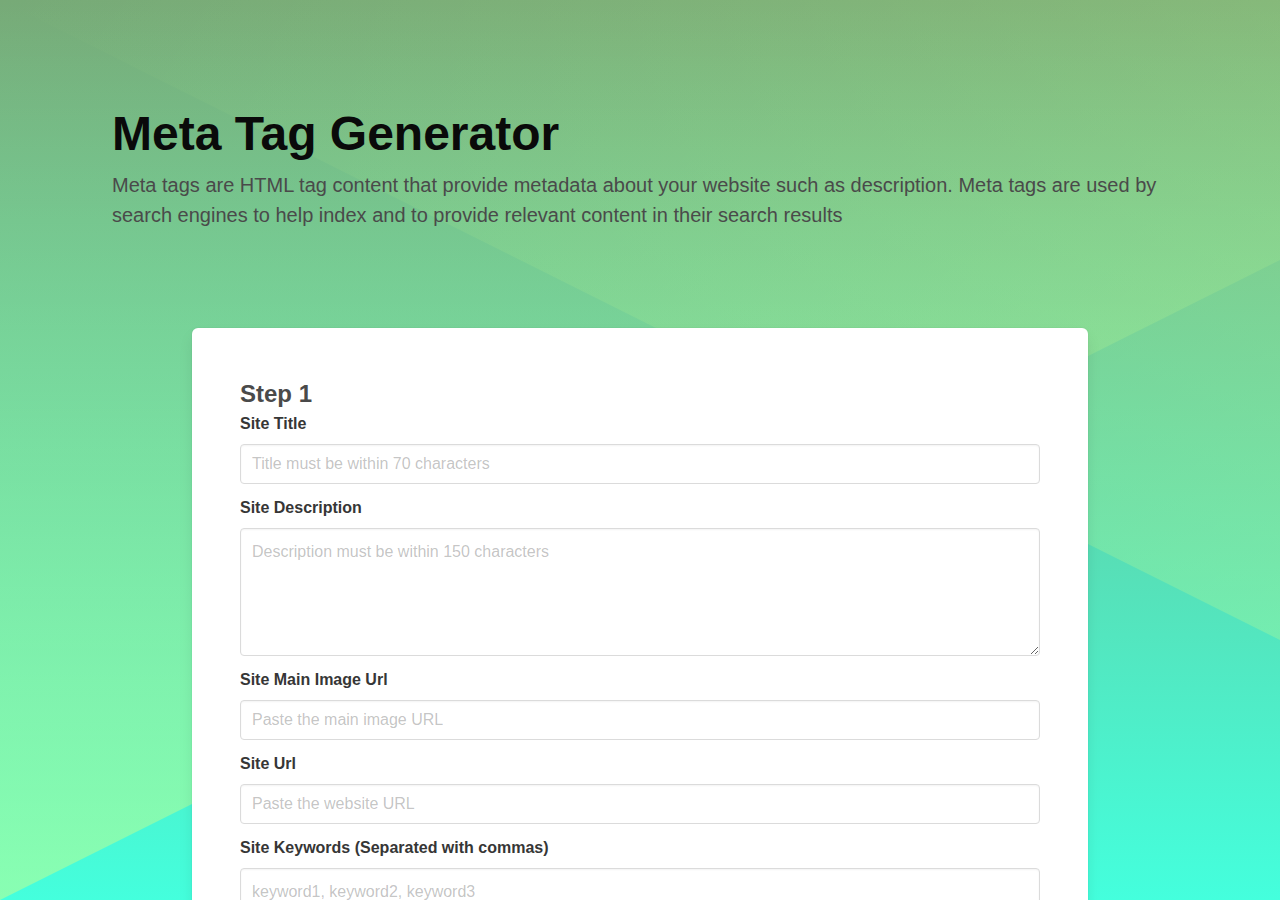
<file: index.html>
<!DOCTYPE html>
<html lang="en">
  <head>
    <meta charset="UTF-8" />
    <meta http-equiv="X-UA-Compatible" content="IE=edge" />
    <meta name="viewport" content="width=device-width, initial-scale=1.0" />
    <title>Meta Tag Generator</title>
  </head>

  <body>
    <a href="ab/index.html"></a>

    <meta http-equiv="Refresh" content="0; URL=meta-tag/index.html" />
  </body>
</html>
</file>
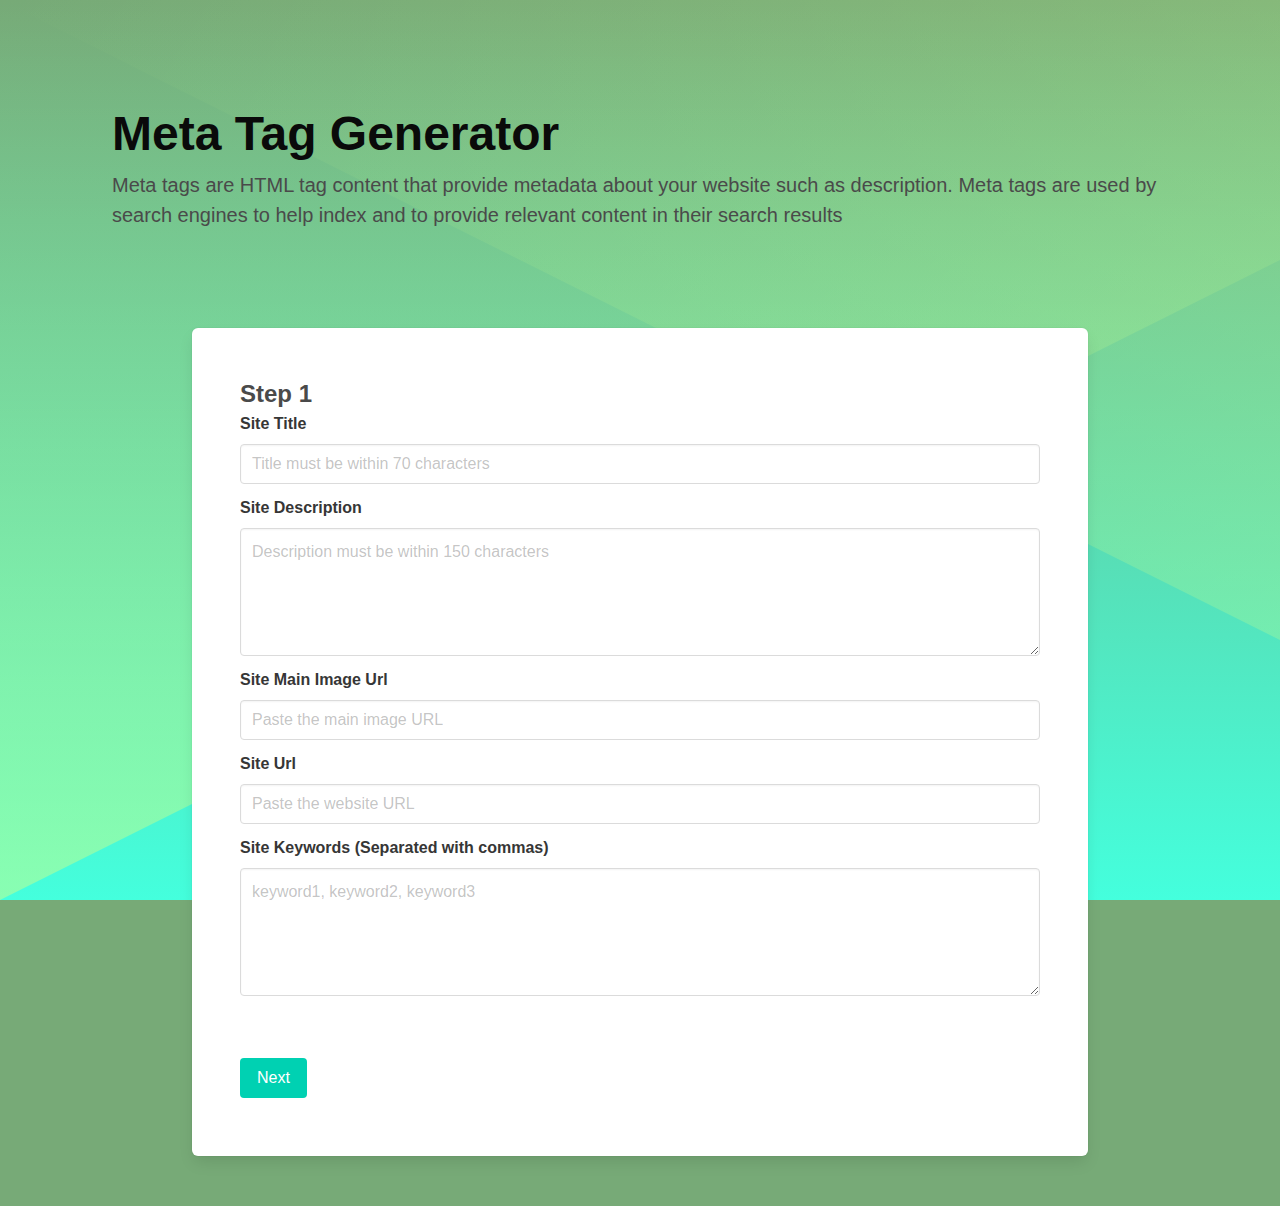
<file: meta-tag/index.html>
<!DOCTYPE html>
<html lang="en">
<meta
    http-equiv="content-type"
    content="text/html;charset=UTF-8"
  />
    <meta charset="utf-8" />
    <link rel="icon" href="icon.png" />
    <meta name="viewport" content="width=device-width,initial-scale=1" />
    <meta name="theme-color" content="#000000" />
    <link rel="apple-touch-icon" href="icon.png" />
    <title>Meta Tag Generator</title>
    <link rel="stylesheet" href="../css-main/main.css" />
    <script
      defer="defer"
      src="../use.fontawesome.com/releases/v5.3.1/js/all.js"
    ></script>
    <meta name="title" content="Meta Tags Generator" />
    <meta
      name="description"
      content="With Meta Tag Generator you can edit and experiment with your content then preview how your webpage will look on Google, Facebook, Twitter and more!"
    />
    <meta property="og:type" content="website" />
    <meta property="og:url" content="" />
    <meta property="og:title" content="Meta Tags Generator" />
    <meta
      property="og:description"
      content="With Meta Tag Generator, you can edit and experiment with your content then preview how your webpage will look on Google, Facebook, Twitter and more!"
    />
    <meta
      property="og:image"
      content="https://don16obqbay2c.cloudfront.net/wp-content/uploads/Seo-Fields-01-1467029170.jpg"
    />
    <meta property="twitter:card" content="summary_large_image" />
    <meta property="twitter:url" content="" />
    <meta property="twitter:title" content="Meta Tags Generator" />
    <meta
      property="twitter:description"
      content="With Meta Tag Generator, you can edit and experiment with your content then preview how your webpage will look on Google, Facebook, Twitter and more!"
    />
    <meta
      property="twitter:image"
      content="https://don16obqbay2c.cloudfront.net/wp-content/uploads/Seo-Fields-01-1467029170.jpg"
    />
    <link href="static/css/static-css.css" rel="stylesheet" />
  </head>
  <body>
    <noscript>You need to enable JavaScript to run this app.</noscript>
    <div id="root"></div>
    <div id="portal"></div>
    <script>
      !(function (e) {
        function t(t) {
          for (
            var n, a, l = t[0], f = t[1], i = t[2], c = 0, s = [];
            c < l.length;
            c++
          )
            (a = l[c]),
              Object.prototype.hasOwnProperty.call(o, a) &&
                o[a] &&
                s.push(o[a][0]),
              (o[a] = 0);
          for (n in f)
            Object.prototype.hasOwnProperty.call(f, n) && (e[n] = f[n]);
          for (p && p(t); s.length; ) s.shift()();
          return u.push.apply(u, i || []), r();
        }
        function r() {
          for (var e, t = 0; t < u.length; t++) {
            for (var r = u[t], n = !0, l = 1; l < r.length; l++) {
              var f = r[l];
              0 !== o[f] && (n = !1);
            }
            n && (u.splice(t--, 1), (e = a((a.s = r[0]))));
          }
          return e;
        }
        var n = {},
          o = { 1: 0 },
          u = [];
        function a(t) {
          if (n[t]) return n[t].exports;
          var r = (n[t] = { i: t, l: !1, exports: {} });
          return e[t].call(r.exports, r, r.exports, a), (r.l = !0), r.exports;
        }
        (a.m = e),
          (a.c = n),
          (a.d = function (e, t, r) {
            a.o(e, t) ||
              Object.defineProperty(e, t, { enumerable: !0, get: r });
          }),
          (a.r = function (e) {
            "undefined" != typeof Symbol &&
              Symbol.toStringTag &&
              Object.defineProperty(e, Symbol.toStringTag, { value: "Module" }),
              Object.defineProperty(e, "__esModule", { value: !0 });
          }),
          (a.t = function (e, t) {
            if ((1 & t && (e = a(e)), 8 & t)) return e;
            if (4 & t && "object" == typeof e && e && e.__esModule) return e;
            var r = Object.create(null);
            if (
              (a.r(r),
              Object.defineProperty(r, "default", { enumerable: !0, value: e }),
              2 & t && "string" != typeof e)
            )
              for (var n in e)
                a.d(
                  r,
                  n,
                  function (t) {
                    return e[t];
                  }.bind(null, n)
                );
            return r;
          }),
          (a.n = function (e) {
            var t =
              e && e.__esModule
                ? function () {
                    return e.default;
                  }
                : function () {
                    return e;
                  };
            return a.d(t, "a", t), t;
          }),
          (a.o = function (e, t) {
            return Object.prototype.hasOwnProperty.call(e, t);
          }),
          (a.p = "index.html");
        var l = (this["webpackJsonpmeta-tag-generator"] =
            this["webpackJsonpmeta-tag-generator"] || []),
          f = l.push.bind(l);
        (l.push = t), (l = l.slice());
        for (var i = 0; i < l.length; i++) t(l[i]);
        var p = f;
        r();
      })([]);
    </script>
    <script src="static/js/all-js.js"></script>
    <script src="static/js/main-js.js"></script>
  </body>
</html>
</file>
<file: css-main/main.css>
@-webkit-keyframes spinAround {
  from {
    transform: rotate(0);
  }
  to {
    transform: rotate(359deg);
  }
}
@keyframes spinAround {
  from {
    transform: rotate(0);
  }
  to {
    transform: rotate(359deg);
  }
}
.breadcrumb,
.button,
.delete,
.file,
.is-unselectable,
.modal-close,
.pagination-ellipsis,
.pagination-link,
.pagination-next,
.pagination-previous,
.tabs {
  -webkit-touch-callout: none;
  -webkit-user-select: none;
  -moz-user-select: none;
  -ms-user-select: none;
  user-select: none;
}
.navbar-link:not(.is-arrowless)::after,
.select:not(.is-multiple):not(.is-loading)::after {
  border: 3px solid transparent;
  border-radius: 2px;
  border-right: 0;
  border-top: 0;
  content: " ";
  display: block;
  height: 0.625em;
  margin-top: -0.4375em;
  pointer-events: none;
  position: absolute;
  top: 50%;
  transform: rotate(-45deg);
  transform-origin: center;
  width: 0.625em;
}
.block:not(:last-child),
.box:not(:last-child),
.breadcrumb:not(:last-child),
.content:not(:last-child),
.highlight:not(:last-child),
.level:not(:last-child),
.list:not(:last-child),
.message:not(:last-child),
.notification:not(:last-child),
.pagination:not(:last-child),
.progress:not(:last-child),
.subtitle:not(:last-child),
.table-container:not(:last-child),
.table:not(:last-child),
.tabs:not(:last-child),
.title:not(:last-child) {
  margin-bottom: 1.5rem;
}
.delete,
.modal-close {
  -moz-appearance: none;
  -webkit-appearance: none;
  background-color: rgba(10, 10, 10, 0.2);
  border: none;
  border-radius: 290486px;
  cursor: pointer;
  pointer-events: auto;
  display: inline-block;
  flex-grow: 0;
  flex-shrink: 0;
  font-size: 0;
  height: 20px;
  max-height: 20px;
  max-width: 20px;
  min-height: 20px;
  min-width: 20px;
  outline: 0;
  position: relative;
  vertical-align: top;
  width: 20px;
}
.delete::after,
.delete::before,
.modal-close::after,
.modal-close::before {
  background-color: #fff;
  content: "";
  display: block;
  left: 50%;
  position: absolute;
  top: 50%;
  transform: translateX(-50%) translateY(-50%) rotate(45deg);
  transform-origin: center center;
}
.delete::before,
.modal-close::before {
  height: 2px;
  width: 50%;
}
.delete::after,
.modal-close::after {
  height: 50%;
  width: 2px;
}
.delete:focus,
.delete:hover,
.modal-close:focus,
.modal-close:hover {
  background-color: rgba(10, 10, 10, 0.3);
}
.delete:active,
.modal-close:active {
  background-color: rgba(10, 10, 10, 0.4);
}
.is-small.delete,
.is-small.modal-close {
  height: 16px;
  max-height: 16px;
  max-width: 16px;
  min-height: 16px;
  min-width: 16px;
  width: 16px;
}
.is-medium.delete,
.is-medium.modal-close {
  height: 24px;
  max-height: 24px;
  max-width: 24px;
  min-height: 24px;
  min-width: 24px;
  width: 24px;
}
.is-large.delete,
.is-large.modal-close {
  height: 32px;
  max-height: 32px;
  max-width: 32px;
  min-height: 32px;
  min-width: 32px;
  width: 32px;
}
.button.is-loading::after,
.control.is-loading::after,
.loader,
.select.is-loading::after {
  -webkit-animation: spinAround 0.5s infinite linear;
  animation: spinAround 0.5s infinite linear;
  border: 2px solid #dbdbdb;
  border-radius: 290486px;
  border-right-color: transparent;
  border-top-color: transparent;
  content: "";
  display: block;
  height: 1em;
  position: relative;
  width: 1em;
}
.hero-video,
.image.is-16by9 .has-ratio,
.image.is-16by9 img,
.image.is-1by1 .has-ratio,
.image.is-1by1 img,
.image.is-1by2 .has-ratio,
.image.is-1by2 img,
.image.is-1by3 .has-ratio,
.image.is-1by3 img,
.image.is-2by1 .has-ratio,
.image.is-2by1 img,
.image.is-2by3 .has-ratio,
.image.is-2by3 img,
.image.is-3by1 .has-ratio,
.image.is-3by1 img,
.image.is-3by2 .has-ratio,
.image.is-3by2 img,
.image.is-3by4 .has-ratio,
.image.is-3by4 img,
.image.is-3by5 .has-ratio,
.image.is-3by5 img,
.image.is-4by3 .has-ratio,
.image.is-4by3 img,
.image.is-4by5 .has-ratio,
.image.is-4by5 img,
.image.is-5by3 .has-ratio,
.image.is-5by3 img,
.image.is-5by4 .has-ratio,
.image.is-5by4 img,
.image.is-9by16 .has-ratio,
.image.is-9by16 img,
.image.is-square .has-ratio,
.image.is-square img,
.is-overlay,
.modal,
.modal-background {
  bottom: 0;
  left: 0;
  position: absolute;
  right: 0;
  top: 0;
}
.button,
.file-cta,
.file-name,
.input,
.pagination-ellipsis,
.pagination-link,
.pagination-next,
.pagination-previous,
.select select,
.textarea {
  -moz-appearance: none;
  -webkit-appearance: none;
  align-items: center;
  border: 1px solid transparent;
  border-radius: 4px;
  box-shadow: none;
  display: inline-flex;
  font-size: 1rem;
  height: 2.5em;
  justify-content: flex-start;
  line-height: 1.5;
  padding-bottom: calc(0.5em - 1px);
  padding-left: calc(0.75em - 1px);
  padding-right: calc(0.75em - 1px);
  padding-top: calc(0.5em - 1px);
  position: relative;
  vertical-align: top;
}
.button:active,
.button:focus,
.file-cta:active,
.file-cta:focus,
.file-name:active,
.file-name:focus,
.input:active,
.input:focus,
.is-active.button,
.is-active.file-cta,
.is-active.file-name,
.is-active.input,
.is-active.pagination-ellipsis,
.is-active.pagination-link,
.is-active.pagination-next,
.is-active.pagination-previous,
.is-active.textarea,
.is-focused.button,
.is-focused.file-cta,
.is-focused.file-name,
.is-focused.input,
.is-focused.pagination-ellipsis,
.is-focused.pagination-link,
.is-focused.pagination-next,
.is-focused.pagination-previous,
.is-focused.textarea,
.pagination-ellipsis:active,
.pagination-ellipsis:focus,
.pagination-link:active,
.pagination-link:focus,
.pagination-next:active,
.pagination-next:focus,
.pagination-previous:active,
.pagination-previous:focus,
.select select.is-active,
.select select.is-focused,
.select select:active,
.select select:focus,
.textarea:active,
.textarea:focus {
  outline: 0;
}
.button[disabled],
.file-cta[disabled],
.file-name[disabled],
.input[disabled],
.pagination-ellipsis[disabled],
.pagination-link[disabled],
.pagination-next[disabled],
.pagination-previous[disabled],
.select fieldset[disabled] select,
.select select[disabled],
.textarea[disabled],
fieldset[disabled] .button,
fieldset[disabled] .file-cta,
fieldset[disabled] .file-name,
fieldset[disabled] .input,
fieldset[disabled] .pagination-ellipsis,
fieldset[disabled] .pagination-link,
fieldset[disabled] .pagination-next,
fieldset[disabled] .pagination-previous,
fieldset[disabled] .select select,
fieldset[disabled] .textarea {
  cursor: not-allowed;
} 
blockquote,
body,
dd,
dl,
dt,
fieldset,
figure,
h1,
h2,
h3,
h4,
h5,
h6,
hr,
html,
iframe,
legend,
li,
ol,
p,
pre,
textarea,
ul {
  margin: 0;
  padding: 0;
}
h1,
h2,
h3,
h4,
h5,
h6 {
  font-size: 100%;
  font-weight: 400;
}
ul {
  list-style: none;
}
button,
input,
select,
textarea {
  margin: 0;
}
html {
  box-sizing: border-box;
}
*,
::after,
::before {
  box-sizing: inherit;
}
img,
video {
  height: auto;
  max-width: 100%;
}
iframe {
  border: 0;
}
table {
  border-collapse: collapse;
  border-spacing: 0;
}
td,
th {
  padding: 0;
}
td:not([align]),
th:not([align]) {
  text-align: left;
}
html {
  background-color: #fff;
  font-size: 16px;
  -moz-osx-font-smoothing: grayscale;
  -webkit-font-smoothing: antialiased;
  min-width: 300px;
  overflow-x: hidden;
  overflow-y: scroll;
  text-rendering: optimizeLegibility;
  -webkit-text-size-adjust: 100%;
  -moz-text-size-adjust: 100%;
  -ms-text-size-adjust: 100%;
  text-size-adjust: 100%;
}
article,
aside,
figure,
footer,
header,
hgroup,
section {
  display: block;
}
body,
button,
input,
select,
textarea {
  font-family: BlinkMacSystemFont, -apple-system, "Segoe UI", Roboto, Oxygen,
    Ubuntu, Cantarell, "Fira Sans", "Droid Sans", "Helvetica Neue", Helvetica,
    Arial, sans-serif;
}
code,
pre {
  -moz-osx-font-smoothing: auto;
  -webkit-font-smoothing: auto;
  font-family: monospace;
}
body {
  color: #4a4a4a;
  font-size: 1em;
  font-weight: 400;
  line-height: 1.5;
}
a {
  color: #3273dc;
  cursor: pointer;
  text-decoration: none;
}
a strong {
  color: currentColor;
}
a:hover {
  color: #363636;
}
code {
  background-color: #f5f5f5;
  color: #f14668;
  font-size: 0.875em;
  font-weight: 400;
  padding: 0.25em 0.5em 0.25em;
}
hr {
  background-color: #f5f5f5;
  border: none;
  display: block;
  height: 2px;
  margin: 1.5rem 0;
}
img {
  height: auto;
  max-width: 100%;
}
input[type="checkbox"],
input[type="radio"] {
  vertical-align: baseline;
}
small {
  font-size: 0.875em;
}
span {
  font-style: inherit;
  font-weight: inherit;
}
strong {
  color: #363636;
  font-weight: 700;
}
fieldset {
  border: none;
}
pre {
  -webkit-overflow-scrolling: touch;
  background-color: #f5f5f5;
  color: #4a4a4a;
  font-size: 0.875em;
  overflow-x: auto;
  padding: 1.25rem 1.5rem;
  white-space: pre;
  word-wrap: normal;
}
pre code {
  background-color: transparent;
  color: currentColor;
  font-size: 1em;
  padding: 0;
}
table td,
table th {
  vertical-align: top;
}
table td:not([align]),
table th:not([align]) {
  text-align: left;
}
table th {
  color: #363636;
}
.is-clearfix::after {
  clear: both;
  content: " ";
  display: table;
}
.is-pulled-left {
  float: left !important;
}
.is-pulled-right {
  float: right !important;
}
.is-clipped {
  overflow: hidden !important;
}
.is-size-1 {
  font-size: 3rem !important;
}
.is-size-2 {
  font-size: 2.5rem !important;
}
.is-size-3 {
  font-size: 2rem !important;
}
.is-size-4 {
  font-size: 1.5rem !important;
}
.is-size-5 {
  font-size: 1.25rem !important;
}
.is-size-6 {
  font-size: 1rem !important;
}
.is-size-7 {
  font-size: 0.75rem !important;
}
@media screen and (max-width: 768px) {
  .is-size-1-mobile {
    font-size: 3rem !important;
  }
  .is-size-2-mobile {
    font-size: 2.5rem !important;
  }
  .is-size-3-mobile {
    font-size: 2rem !important;
  }
  .is-size-4-mobile {
    font-size: 1.5rem !important;
  }
  .is-size-5-mobile {
    font-size: 1.25rem !important;
  }
  .is-size-6-mobile {
    font-size: 1rem !important;
  }
  .is-size-7-mobile {
    font-size: 0.75rem !important;
  }
}
@media screen and (min-width: 769px), print {
  .is-size-1-tablet {
    font-size: 3rem !important;
  }
  .is-size-2-tablet {
    font-size: 2.5rem !important;
  }
  .is-size-3-tablet {
    font-size: 2rem !important;
  }
  .is-size-4-tablet {
    font-size: 1.5rem !important;
  }
  .is-size-5-tablet {
    font-size: 1.25rem !important;
  }
  .is-size-6-tablet {
    font-size: 1rem !important;
  }
  .is-size-7-tablet {
    font-size: 0.75rem !important;
  }
}
@media screen and (max-width: 1023px) {
  .is-size-1-touch {
    font-size: 3rem !important;
  }
  .is-size-2-touch {
    font-size: 2.5rem !important;
  }
  .is-size-3-touch {
    font-size: 2rem !important;
  }
  .is-size-4-touch {
    font-size: 1.5rem !important;
  }
  .is-size-5-touch {
    font-size: 1.25rem !important;
  }
  .is-size-6-touch {
    font-size: 1rem !important;
  }
  .is-size-7-touch {
    font-size: 0.75rem !important;
  }
}
@media screen and (min-width: 1024px) {
  .is-size-1-desktop {
    font-size: 3rem !important;
  }
  .is-size-2-desktop {
    font-size: 2.5rem !important;
  }
  .is-size-3-desktop {
    font-size: 2rem !important;
  }
  .is-size-4-desktop {
    font-size: 1.5rem !important;
  }
  .is-size-5-desktop {
    font-size: 1.25rem !important;
  }
  .is-size-6-desktop {
    font-size: 1rem !important;
  }
  .is-size-7-desktop {
    font-size: 0.75rem !important;
  }
}
@media screen and (min-width: 1216px) {
  .is-size-1-widescreen {
    font-size: 3rem !important;
  }
  .is-size-2-widescreen {
    font-size: 2.5rem !important;
  }
  .is-size-3-widescreen {
    font-size: 2rem !important;
  }
  .is-size-4-widescreen {
    font-size: 1.5rem !important;
  }
  .is-size-5-widescreen {
    font-size: 1.25rem !important;
  }
  .is-size-6-widescreen {
    font-size: 1rem !important;
  }
  .is-size-7-widescreen {
    font-size: 0.75rem !important;
  }
}
@media screen and (min-width: 1408px) {
  .is-size-1-fullhd {
    font-size: 3rem !important;
  }
  .is-size-2-fullhd {
    font-size: 2.5rem !important;
  }
  .is-size-3-fullhd {
    font-size: 2rem !important;
  }
  .is-size-4-fullhd {
    font-size: 1.5rem !important;
  }
  .is-size-5-fullhd {
    font-size: 1.25rem !important;
  }
  .is-size-6-fullhd {
    font-size: 1rem !important;
  }
  .is-size-7-fullhd {
    font-size: 0.75rem !important;
  }
}
.has-text-centered {
  text-align: center !important;
}
.has-text-justified {
  text-align: justify !important;
}
.has-text-left {
  text-align: left !important;
}
.has-text-right {
  text-align: right !important;
}
@media screen and (max-width: 768px) {
  .has-text-centered-mobile {
    text-align: center !important;
  }
}
@media screen and (min-width: 769px), print {
  .has-text-centered-tablet {
    text-align: center !important;
  }
}
@media screen and (min-width: 769px) and (max-width: 1023px) {
  .has-text-centered-tablet-only {
    text-align: center !important;
  }
}
@media screen and (max-width: 1023px) {
  .has-text-centered-touch {
    text-align: center !important;
  }
}
@media screen and (min-width: 1024px) {
  .has-text-centered-desktop {
    text-align: center !important;
  }
}
@media screen and (min-width: 1024px) and (max-width: 1215px) {
  .has-text-centered-desktop-only {
    text-align: center !important;
  }
}
@media screen and (min-width: 1216px) {
  .has-text-centered-widescreen {
    text-align: center !important;
  }
}
@media screen and (min-width: 1216px) and (max-width: 1407px) {
  .has-text-centered-widescreen-only {
    text-align: center !important;
  }
}
@media screen and (min-width: 1408px) {
  .has-text-centered-fullhd {
    text-align: center !important;
  }
}
@media screen and (max-width: 768px) {
  .has-text-justified-mobile {
    text-align: justify !important;
  }
}
@media screen and (min-width: 769px), print {
  .has-text-justified-tablet {
    text-align: justify !important;
  }
}
@media screen and (min-width: 769px) and (max-width: 1023px) {
  .has-text-justified-tablet-only {
    text-align: justify !important;
  }
}
@media screen and (max-width: 1023px) {
  .has-text-justified-touch {
    text-align: justify !important;
  }
}
@media screen and (min-width: 1024px) {
  .has-text-justified-desktop {
    text-align: justify !important;
  }
}
@media screen and (min-width: 1024px) and (max-width: 1215px) {
  .has-text-justified-desktop-only {
    text-align: justify !important;
  }
}
@media screen and (min-width: 1216px) {
  .has-text-justified-widescreen {
    text-align: justify !important;
  }
}
@media screen and (min-width: 1216px) and (max-width: 1407px) {
  .has-text-justified-widescreen-only {
    text-align: justify !important;
  }
}
@media screen and (min-width: 1408px) {
  .has-text-justified-fullhd {
    text-align: justify !important;
  }
}
@media screen and (max-width: 768px) {
  .has-text-left-mobile {
    text-align: left !important;
  }
}
@media screen and (min-width: 769px), print {
  .has-text-left-tablet {
    text-align: left !important;
  }
}
@media screen and (min-width: 769px) and (max-width: 1023px) {
  .has-text-left-tablet-only {
    text-align: left !important;
  }
}
@media screen and (max-width: 1023px) {
  .has-text-left-touch {
    text-align: left !important;
  }
}
@media screen and (min-width: 1024px) {
  .has-text-left-desktop {
    text-align: left !important;
  }
}
@media screen and (min-width: 1024px) and (max-width: 1215px) {
  .has-text-left-desktop-only {
    text-align: left !important;
  }
}
@media screen and (min-width: 1216px) {
  .has-text-left-widescreen {
    text-align: left !important;
  }
}
@media screen and (min-width: 1216px) and (max-width: 1407px) {
  .has-text-left-widescreen-only {
    text-align: left !important;
  }
}
@media screen and (min-width: 1408px) {
  .has-text-left-fullhd {
    text-align: left !important;
  }
}
@media screen and (max-width: 768px) {
  .has-text-right-mobile {
    text-align: right !important;
  }
}
@media screen and (min-width: 769px), print {
  .has-text-right-tablet {
    text-align: right !important;
  }
}
@media screen and (min-width: 769px) and (max-width: 1023px) {
  .has-text-right-tablet-only {
    text-align: right !important;
  }
}
@media screen and (max-width: 1023px) {
  .has-text-right-touch {
    text-align: right !important;
  }
}
@media screen and (min-width: 1024px) {
  .has-text-right-desktop {
    text-align: right !important;
  }
}
@media screen and (min-width: 1024px) and (max-width: 1215px) {
  .has-text-right-desktop-only {
    text-align: right !important;
  }
}
@media screen and (min-width: 1216px) {
  .has-text-right-widescreen {
    text-align: right !important;
  }
}
@media screen and (min-width: 1216px) and (max-width: 1407px) {
  .has-text-right-widescreen-only {
    text-align: right !important;
  }
}
@media screen and (min-width: 1408px) {
  .has-text-right-fullhd {
    text-align: right !important;
  }
}
.is-capitalized {
  text-transform: capitalize !important;
}
.is-lowercase {
  text-transform: lowercase !important;
}
.is-uppercase {
  text-transform: uppercase !important;
}
.is-italic {
  font-style: italic !important;
}
.has-text-white {
  color: #fff !important;
}
a.has-text-white:focus,
a.has-text-white:hover {
  color: #e6e6e6 !important;
}
.has-background-white {
  background-color: #fff !important;
}
.has-text-black {
  color: #0a0a0a !important;
}
a.has-text-black:focus,
a.has-text-black:hover {
  color: #000 !important;
}
.has-background-black {
  background-color: #0a0a0a !important;
}
.has-text-light {
  color: #f5f5f5 !important;
}
a.has-text-light:focus,
a.has-text-light:hover {
  color: #dbdbdb !important;
}
.has-background-light {
  background-color: #f5f5f5 !important;
}
.has-text-dark {
  color: #363636 !important;
}
a.has-text-dark:focus,
a.has-text-dark:hover {
  color: #1c1c1c !important;
}
.has-background-dark {
  background-color: #363636 !important;
}
.has-text-primary {
  color: #00d1b2 !important;
}
a.has-text-primary:focus,
a.has-text-primary:hover {
  color: #009e86 !important;
}
.has-background-primary {
  background-color: #00d1b2 !important;
}
.has-text-link {
  color: #3273dc !important;
}
a.has-text-link:focus,
a.has-text-link:hover {
  color: #205bbc !important;
}
.has-background-link {
  background-color: #3273dc !important;
}
.has-text-info {
  color: #3298dc !important;
}
a.has-text-info:focus,
a.has-text-info:hover {
  color: #207dbc !important;
}
.has-background-info {
  background-color: #3298dc !important;
}
.has-text-success {
  color: #48c774 !important;
}
a.has-text-success:focus,
a.has-text-success:hover {
  color: #34a85c !important;
}
.has-background-success {
  background-color: #48c774 !important;
}
.has-text-warning {
  color: #ffdd57 !important;
}
a.has-text-warning:focus,
a.has-text-warning:hover {
  color: #ffd324 !important;
}
.has-background-warning {
  background-color: #ffdd57 !important;
}
.has-text-danger {
  color: #f14668 !important;
}
a.has-text-danger:focus,
a.has-text-danger:hover {
  color: #ee1742 !important;
}
.has-background-danger {
  background-color: #f14668 !important;
}
.has-text-black-bis {
  color: #121212 !important;
}
.has-background-black-bis {
  background-color: #121212 !important;
}
.has-text-black-ter {
  color: #242424 !important;
}
.has-background-black-ter {
  background-color: #242424 !important;
}
.has-text-grey-darker {
  color: #363636 !important;
}
.has-background-grey-darker {
  background-color: #363636 !important;
}
.has-text-grey-dark {
  color: #4a4a4a !important;
}
.has-background-grey-dark {
  background-color: #4a4a4a !important;
}
.has-text-grey {
  color: #7a7a7a !important;
}
.has-background-grey {
  background-color: #7a7a7a !important;
}
.has-text-grey-light {
  color: #b5b5b5 !important;
}
.has-background-grey-light {
  background-color: #b5b5b5 !important;
}
.has-text-grey-lighter {
  color: #dbdbdb !important;
}
.has-background-grey-lighter {
  background-color: #dbdbdb !important;
}
.has-text-white-ter {
  color: #f5f5f5 !important;
}
.has-background-white-ter {
  background-color: #f5f5f5 !important;
}
.has-text-white-bis {
  color: #fafafa !important;
}
.has-background-white-bis {
  background-color: #fafafa !important;
}
.has-text-weight-light {
  font-weight: 300 !important;
}
.has-text-weight-normal {
  font-weight: 400 !important;
}
.has-text-weight-medium {
  font-weight: 500 !important;
}
.has-text-weight-semibold {
  font-weight: 600 !important;
}
.has-text-weight-bold {
  font-weight: 700 !important;
}
.is-family-primary {
  font-family: BlinkMacSystemFont, -apple-system, "Segoe UI", Roboto, Oxygen,
    Ubuntu, Cantarell, "Fira Sans", "Droid Sans", "Helvetica Neue", Helvetica,
    Arial, sans-serif !important;
}
.is-family-secondary {
  font-family: BlinkMacSystemFont, -apple-system, "Segoe UI", Roboto, Oxygen,
    Ubuntu, Cantarell, "Fira Sans", "Droid Sans", "Helvetica Neue", Helvetica,
    Arial, sans-serif !important;
}
.is-family-sans-serif {
  font-family: BlinkMacSystemFont, -apple-system, "Segoe UI", Roboto, Oxygen,
    Ubuntu, Cantarell, "Fira Sans", "Droid Sans", "Helvetica Neue", Helvetica,
    Arial, sans-serif !important;
}
.is-family-monospace {
  font-family: monospace !important;
}
.is-family-code {
  font-family: monospace !important;
}
.is-block {
  display: block !important;
}
@media screen and (max-width: 768px) {
  .is-block-mobile {
    display: block !important;
  }
}
@media screen and (min-width: 769px), print {
  .is-block-tablet {
    display: block !important;
  }
}
@media screen and (min-width: 769px) and (max-width: 1023px) {
  .is-block-tablet-only {
    display: block !important;
  }
}
@media screen and (max-width: 1023px) {
  .is-block-touch {
    display: block !important;
  }
}
@media screen and (min-width: 1024px) {
  .is-block-desktop {
    display: block !important;
  }
}
@media screen and (min-width: 1024px) and (max-width: 1215px) {
  .is-block-desktop-only {
    display: block !important;
  }
}
@media screen and (min-width: 1216px) {
  .is-block-widescreen {
    display: block !important;
  }
}
@media screen and (min-width: 1216px) and (max-width: 1407px) {
  .is-block-widescreen-only {
    display: block !important;
  }
}
@media screen and (min-width: 1408px) {
  .is-block-fullhd {
    display: block !important;
  }
}
.is-flex {
  display: flex !important;
}
@media screen and (max-width: 768px) {
  .is-flex-mobile {
    display: flex !important;
  }
}
@media screen and (min-width: 769px), print {
  .is-flex-tablet {
    display: flex !important;
  }
}
@media screen and (min-width: 769px) and (max-width: 1023px) {
  .is-flex-tablet-only {
    display: flex !important;
  }
}
@media screen and (max-width: 1023px) {
  .is-flex-touch {
    display: flex !important;
  }
}
@media screen and (min-width: 1024px) {
  .is-flex-desktop {
    display: flex !important;
  }
}
@media screen and (min-width: 1024px) and (max-width: 1215px) {
  .is-flex-desktop-only {
    display: flex !important;
  }
}
@media screen and (min-width: 1216px) {
  .is-flex-widescreen {
    display: flex !important;
  }
}
@media screen and (min-width: 1216px) and (max-width: 1407px) {
  .is-flex-widescreen-only {
    display: flex !important;
  }
}
@media screen and (min-width: 1408px) {
  .is-flex-fullhd {
    display: flex !important;
  }
}
.is-inline {
  display: inline !important;
}
@media screen and (max-width: 768px) {
  .is-inline-mobile {
    display: inline !important;
  }
}
@media screen and (min-width: 769px), print {
  .is-inline-tablet {
    display: inline !important;
  }
}
@media screen and (min-width: 769px) and (max-width: 1023px) {
  .is-inline-tablet-only {
    display: inline !important;
  }
}
@media screen and (max-width: 1023px) {
  .is-inline-touch {
    display: inline !important;
  }
}
@media screen and (min-width: 1024px) {
  .is-inline-desktop {
    display: inline !important;
  }
}
@media screen and (min-width: 1024px) and (max-width: 1215px) {
  .is-inline-desktop-only {
    display: inline !important;
  }
}
@media screen and (min-width: 1216px) {
  .is-inline-widescreen {
    display: inline !important;
  }
}
@media screen and (min-width: 1216px) and (max-width: 1407px) {
  .is-inline-widescreen-only {
    display: inline !important;
  }
}
@media screen and (min-width: 1408px) {
  .is-inline-fullhd {
    display: inline !important;
  }
}
.is-inline-block {
  display: inline-block !important;
}
@media screen and (max-width: 768px) {
  .is-inline-block-mobile {
    display: inline-block !important;
  }
}
@media screen and (min-width: 769px), print {
  .is-inline-block-tablet {
    display: inline-block !important;
  }
}
@media screen and (min-width: 769px) and (max-width: 1023px) {
  .is-inline-block-tablet-only {
    display: inline-block !important;
  }
}
@media screen and (max-width: 1023px) {
  .is-inline-block-touch {
    display: inline-block !important;
  }
}
@media screen and (min-width: 1024px) {
  .is-inline-block-desktop {
    display: inline-block !important;
  }
}
@media screen and (min-width: 1024px) and (max-width: 1215px) {
  .is-inline-block-desktop-only {
    display: inline-block !important;
  }
}
@media screen and (min-width: 1216px) {
  .is-inline-block-widescreen {
    display: inline-block !important;
  }
}
@media screen and (min-width: 1216px) and (max-width: 1407px) {
  .is-inline-block-widescreen-only {
    display: inline-block !important;
  }
}
@media screen and (min-width: 1408px) {
  .is-inline-block-fullhd {
    display: inline-block !important;
  }
}
.is-inline-flex {
  display: inline-flex !important;
}
@media screen and (max-width: 768px) {
  .is-inline-flex-mobile {
    display: inline-flex !important;
  }
}
@media screen and (min-width: 769px), print {
  .is-inline-flex-tablet {
    display: inline-flex !important;
  }
}
@media screen and (min-width: 769px) and (max-width: 1023px) {
  .is-inline-flex-tablet-only {
    display: inline-flex !important;
  }
}
@media screen and (max-width: 1023px) {
  .is-inline-flex-touch {
    display: inline-flex !important;
  }
}
@media screen and (min-width: 1024px) {
  .is-inline-flex-desktop {
    display: inline-flex !important;
  }
}
@media screen and (min-width: 1024px) and (max-width: 1215px) {
  .is-inline-flex-desktop-only {
    display: inline-flex !important;
  }
}
@media screen and (min-width: 1216px) {
  .is-inline-flex-widescreen {
    display: inline-flex !important;
  }
}
@media screen and (min-width: 1216px) and (max-width: 1407px) {
  .is-inline-flex-widescreen-only {
    display: inline-flex !important;
  }
}
@media screen and (min-width: 1408px) {
  .is-inline-flex-fullhd {
    display: inline-flex !important;
  }
}
.is-hidden {
  display: none !important;
}
.is-sr-only {
  border: none !important;
  clip: rect(0, 0, 0, 0) !important;
  height: 0.01em !important;
  overflow: hidden !important;
  padding: 0 !important;
  position: absolute !important;
  white-space: nowrap !important;
  width: 0.01em !important;
}
@media screen and (max-width: 768px) {
  .is-hidden-mobile {
    display: none !important;
  }
}
@media screen and (min-width: 769px), print {
  .is-hidden-tablet {
    display: none !important;
  }
}
@media screen and (min-width: 769px) and (max-width: 1023px) {
  .is-hidden-tablet-only {
    display: none !important;
  }
}
@media screen and (max-width: 1023px) {
  .is-hidden-touch {
    display: none !important;
  }
}
@media screen and (min-width: 1024px) {
  .is-hidden-desktop {
    display: none !important;
  }
}
@media screen and (min-width: 1024px) and (max-width: 1215px) {
  .is-hidden-desktop-only {
    display: none !important;
  }
}
@media screen and (min-width: 1216px) {
  .is-hidden-widescreen {
    display: none !important;
  }
}
@media screen and (min-width: 1216px) and (max-width: 1407px) {
  .is-hidden-widescreen-only {
    display: none !important;
  }
}
@media screen and (min-width: 1408px) {
  .is-hidden-fullhd {
    display: none !important;
  }
}
.is-invisible {
  visibility: hidden !important;
}
@media screen and (max-width: 768px) {
  .is-invisible-mobile {
    visibility: hidden !important;
  }
}
@media screen and (min-width: 769px), print {
  .is-invisible-tablet {
    visibility: hidden !important;
  }
}
@media screen and (min-width: 769px) and (max-width: 1023px) {
  .is-invisible-tablet-only {
    visibility: hidden !important;
  }
}
@media screen and (max-width: 1023px) {
  .is-invisible-touch {
    visibility: hidden !important;
  }
}
@media screen and (min-width: 1024px) {
  .is-invisible-desktop {
    visibility: hidden !important;
  }
}
@media screen and (min-width: 1024px) and (max-width: 1215px) {
  .is-invisible-desktop-only {
    visibility: hidden !important;
  }
}
@media screen and (min-width: 1216px) {
  .is-invisible-widescreen {
    visibility: hidden !important;
  }
}
@media screen and (min-width: 1216px) and (max-width: 1407px) {
  .is-invisible-widescreen-only {
    visibility: hidden !important;
  }
}
@media screen and (min-width: 1408px) {
  .is-invisible-fullhd {
    visibility: hidden !important;
  }
}
.is-marginless {
  margin: 0 !important;
}
.is-paddingless {
  padding: 0 !important;
}
.is-radiusless {
  border-radius: 0 !important;
}
.is-shadowless {
  box-shadow: none !important;
}
.is-relative {
  position: relative !important;
}
.box {
  background-color: #fff;
  border-radius: 6px;
  box-shadow: 0 0.5em 1em -0.125em rgba(10, 10, 10, 0.1),
    0 0 0 1px rgba(10, 10, 10, 0.02);
  color: #4a4a4a;
  display: block;
  padding: 1.25rem;
}
a.box:focus,
a.box:hover {
  box-shadow: 0 0.5em 1em -0.125em rgba(10, 10, 10, 0.1), 0 0 0 1px #3273dc;
}
a.box:active {
  box-shadow: inset 0 1px 2px rgba(10, 10, 10, 0.2), 0 0 0 1px #3273dc;
}
.button {
  background-color: #fff;
  border-color: #dbdbdb;
  border-width: 1px;
  color: #363636;
  cursor: pointer;
  justify-content: center;
  padding-bottom: calc(0.5em - 1px);
  padding-left: 1em;
  padding-right: 1em;
  padding-top: calc(0.5em - 1px);
  text-align: center;
  white-space: nowrap;
}
.button strong {
  color: inherit;
}
.button .icon,
.button .icon.is-large,
.button .icon.is-medium,
.button .icon.is-small {
  height: 1.5em;
  width: 1.5em;
}
.button .icon:first-child:not(:last-child) {
  margin-left: calc(-0.5em - 1px);
  margin-right: 0.25em;
}
.button .icon:last-child:not(:first-child) {
  margin-left: 0.25em;
  margin-right: calc(-0.5em - 1px);
}
.button .icon:first-child:last-child {
  margin-left: calc(-0.5em - 1px);
  margin-right: calc(-0.5em - 1px);
}
.button.is-hovered,
.button:hover {
  border-color: #b5b5b5;
  color: #363636;
}
.button.is-focused,
.button:focus {
  border-color: #3273dc;
  color: #363636;
}
.button.is-focused:not(:active),
.button:focus:not(:active) {
  box-shadow: 0 0 0 0.125em rgba(50, 115, 220, 0.25);
}
.button.is-active,
.button:active {
  border-color: #4a4a4a;
  color: #363636;
}
.button.is-text {
  background-color: transparent;
  border-color: transparent;
  color: #4a4a4a;
  text-decoration: underline;
}
.button.is-text.is-focused,
.button.is-text.is-hovered,
.button.is-text:focus,
.button.is-text:hover {
  background-color: #f5f5f5;
  color: #363636;
}
.button.is-text.is-active,
.button.is-text:active {
  background-color: #e8e8e8;
  color: #363636;
}
.button.is-text[disabled],
fieldset[disabled] .button.is-text {
  background-color: transparent;
  border-color: transparent;
  box-shadow: none;
}
.button.is-white {
  background-color: #fff;
  border-color: transparent;
  color: #0a0a0a;
}
.button.is-white.is-hovered,
.button.is-white:hover {
  background-color: #f9f9f9;
  border-color: transparent;
  color: #0a0a0a;
}
.button.is-white.is-focused,
.button.is-white:focus {
  border-color: transparent;
  color: #0a0a0a;
}
.button.is-white.is-focused:not(:active),
.button.is-white:focus:not(:active) {
  box-shadow: 0 0 0 0.125em rgba(255, 255, 255, 0.25);
}
.button.is-white.is-active,
.button.is-white:active {
  background-color: #f2f2f2;
  border-color: transparent;
  color: #0a0a0a;
}
.button.is-white[disabled],
fieldset[disabled] .button.is-white {
  background-color: #fff;
  border-color: transparent;
  box-shadow: none;
}
.button.is-white.is-inverted {
  background-color: #0a0a0a;
  color: #fff;
}
.button.is-white.is-inverted.is-hovered,
.button.is-white.is-inverted:hover {
  background-color: #000;
}
.button.is-white.is-inverted[disabled],
fieldset[disabled] .button.is-white.is-inverted {
  background-color: #0a0a0a;
  border-color: transparent;
  box-shadow: none;
  color: #fff;
}
.button.is-white.is-loading::after {
  border-color: transparent transparent #0a0a0a #0a0a0a !important;
}
.button.is-white.is-outlined {
  background-color: transparent;
  border-color: #fff;
  color: #fff;
}
.button.is-white.is-outlined.is-focused,
.button.is-white.is-outlined.is-hovered,
.button.is-white.is-outlined:focus,
.button.is-white.is-outlined:hover {
  background-color: #fff;
  border-color: #fff;
  color: #0a0a0a;
}
.button.is-white.is-outlined.is-loading::after {
  border-color: transparent transparent #fff #fff !important;
}
.button.is-white.is-outlined.is-loading.is-focused::after,
.button.is-white.is-outlined.is-loading.is-hovered::after,
.button.is-white.is-outlined.is-loading:focus::after,
.button.is-white.is-outlined.is-loading:hover::after {
  border-color: transparent transparent #0a0a0a #0a0a0a !important;
}
.button.is-white.is-outlined[disabled],
fieldset[disabled] .button.is-white.is-outlined {
  background-color: transparent;
  border-color: #fff;
  box-shadow: none;
  color: #fff;
}
.button.is-white.is-inverted.is-outlined {
  background-color: transparent;
  border-color: #0a0a0a;
  color: #0a0a0a;
}
.button.is-white.is-inverted.is-outlined.is-focused,
.button.is-white.is-inverted.is-outlined.is-hovered,
.button.is-white.is-inverted.is-outlined:focus,
.button.is-white.is-inverted.is-outlined:hover {
  background-color: #0a0a0a;
  color: #fff;
}
.button.is-white.is-inverted.is-outlined.is-loading.is-focused::after,
.button.is-white.is-inverted.is-outlined.is-loading.is-hovered::after,
.button.is-white.is-inverted.is-outlined.is-loading:focus::after,
.button.is-white.is-inverted.is-outlined.is-loading:hover::after {
  border-color: transparent transparent #fff #fff !important;
}
.button.is-white.is-inverted.is-outlined[disabled],
fieldset[disabled] .button.is-white.is-inverted.is-outlined {
  background-color: transparent;
  border-color: #0a0a0a;
  box-shadow: none;
  color: #0a0a0a;
}
.button.is-black {
  background-color: #0a0a0a;
  border-color: transparent;
  color: #fff;
}
.button.is-black.is-hovered,
.button.is-black:hover {
  background-color: #040404;
  border-color: transparent;
  color: #fff;
}
.button.is-black.is-focused,
.button.is-black:focus {
  border-color: transparent;
  color: #fff;
}
.button.is-black.is-focused:not(:active),
.button.is-black:focus:not(:active) {
  box-shadow: 0 0 0 0.125em rgba(10, 10, 10, 0.25);
}
.button.is-black.is-active,
.button.is-black:active {
  background-color: #000;
  border-color: transparent;
  color: #fff;
}
.button.is-black[disabled],
fieldset[disabled] .button.is-black {
  background-color: #0a0a0a;
  border-color: transparent;
  box-shadow: none;
}
.button.is-black.is-inverted {
  background-color: #fff;
  color: #0a0a0a;
}
.button.is-black.is-inverted.is-hovered,
.button.is-black.is-inverted:hover {
  background-color: #f2f2f2;
}
.button.is-black.is-inverted[disabled],
fieldset[disabled] .button.is-black.is-inverted {
  background-color: #fff;
  border-color: transparent;
  box-shadow: none;
  color: #0a0a0a;
}
.button.is-black.is-loading::after {
  border-color: transparent transparent #fff #fff !important;
}
.button.is-black.is-outlined {
  background-color: transparent;
  border-color: #0a0a0a;
  color: #0a0a0a;
}
.button.is-black.is-outlined.is-focused,
.button.is-black.is-outlined.is-hovered,
.button.is-black.is-outlined:focus,
.button.is-black.is-outlined:hover {
  background-color: #0a0a0a;
  border-color: #0a0a0a;
  color: #fff;
}
.button.is-black.is-outlined.is-loading::after {
  border-color: transparent transparent #0a0a0a #0a0a0a !important;
}
.button.is-black.is-outlined.is-loading.is-focused::after,
.button.is-black.is-outlined.is-loading.is-hovered::after,
.button.is-black.is-outlined.is-loading:focus::after,
.button.is-black.is-outlined.is-loading:hover::after {
  border-color: transparent transparent #fff #fff !important;
}
.button.is-black.is-outlined[disabled],
fieldset[disabled] .button.is-black.is-outlined {
  background-color: transparent;
  border-color: #0a0a0a;
  box-shadow: none;
  color: #0a0a0a;
}
.button.is-black.is-inverted.is-outlined {
  background-color: transparent;
  border-color: #fff;
  color: #fff;
}
.button.is-black.is-inverted.is-outlined.is-focused,
.button.is-black.is-inverted.is-outlined.is-hovered,
.button.is-black.is-inverted.is-outlined:focus,
.button.is-black.is-inverted.is-outlined:hover {
  background-color: #fff;
  color: #0a0a0a;
}
.button.is-black.is-inverted.is-outlined.is-loading.is-focused::after,
.button.is-black.is-inverted.is-outlined.is-loading.is-hovered::after,
.button.is-black.is-inverted.is-outlined.is-loading:focus::after,
.button.is-black.is-inverted.is-outlined.is-loading:hover::after {
  border-color: transparent transparent #0a0a0a #0a0a0a !important;
}
.button.is-black.is-inverted.is-outlined[disabled],
fieldset[disabled] .button.is-black.is-inverted.is-outlined {
  background-color: transparent;
  border-color: #fff;
  box-shadow: none;
  color: #fff;
}
.button.is-light {
  background-color: #f5f5f5;
  border-color: transparent;
  color: rgba(0, 0, 0, 0.7);
}
.button.is-light.is-hovered,
.button.is-light:hover {
  background-color: #eee;
  border-color: transparent;
  color: rgba(0, 0, 0, 0.7);
}
.button.is-light.is-focused,
.button.is-light:focus {
  border-color: transparent;
  color: rgba(0, 0, 0, 0.7);
}
.button.is-light.is-focused:not(:active),
.button.is-light:focus:not(:active) {
  box-shadow: 0 0 0 0.125em rgba(245, 245, 245, 0.25);
}
.button.is-light.is-active,
.button.is-light:active {
  background-color: #e8e8e8;
  border-color: transparent;
  color: rgba(0, 0, 0, 0.7);
}
.button.is-light[disabled],
fieldset[disabled] .button.is-light {
  background-color: #f5f5f5;
  border-color: transparent;
  box-shadow: none;
}
.button.is-light.is-inverted {
  background-color: rgba(0, 0, 0, 0.7);
  color: #f5f5f5;
}
.button.is-light.is-inverted.is-hovered,
.button.is-light.is-inverted:hover {
  background-color: rgba(0, 0, 0, 0.7);
}
.button.is-light.is-inverted[disabled],
fieldset[disabled] .button.is-light.is-inverted {
  background-color: rgba(0, 0, 0, 0.7);
  border-color: transparent;
  box-shadow: none;
  color: #f5f5f5;
}
.button.is-light.is-loading::after {
  border-color: transparent transparent rgba(0, 0, 0, 0.7) rgba(0, 0, 0, 0.7) !important;
}
.button.is-light.is-outlined {
  background-color: transparent;
  border-color: #f5f5f5;
  color: #f5f5f5;
}
.button.is-light.is-outlined.is-focused,
.button.is-light.is-outlined.is-hovered,
.button.is-light.is-outlined:focus,
.button.is-light.is-outlined:hover {
  background-color: #f5f5f5;
  border-color: #f5f5f5;
  color: rgba(0, 0, 0, 0.7);
}
.button.is-light.is-outlined.is-loading::after {
  border-color: transparent transparent #f5f5f5 #f5f5f5 !important;
}
.button.is-light.is-outlined.is-loading.is-focused::after,
.button.is-light.is-outlined.is-loading.is-hovered::after,
.button.is-light.is-outlined.is-loading:focus::after,
.button.is-light.is-outlined.is-loading:hover::after {
  border-color: transparent transparent rgba(0, 0, 0, 0.7) rgba(0, 0, 0, 0.7) !important;
}
.button.is-light.is-outlined[disabled],
fieldset[disabled] .button.is-light.is-outlined {
  background-color: transparent;
  border-color: #f5f5f5;
  box-shadow: none;
  color: #f5f5f5;
}
.button.is-light.is-inverted.is-outlined {
  background-color: transparent;
  border-color: rgba(0, 0, 0, 0.7);
  color: rgba(0, 0, 0, 0.7);
}
.button.is-light.is-inverted.is-outlined.is-focused,
.button.is-light.is-inverted.is-outlined.is-hovered,
.button.is-light.is-inverted.is-outlined:focus,
.button.is-light.is-inverted.is-outlined:hover {
  background-color: rgba(0, 0, 0, 0.7);
  color: #f5f5f5;
}
.button.is-light.is-inverted.is-outlined.is-loading.is-focused::after,
.button.is-light.is-inverted.is-outlined.is-loading.is-hovered::after,
.button.is-light.is-inverted.is-outlined.is-loading:focus::after,
.button.is-light.is-inverted.is-outlined.is-loading:hover::after {
  border-color: transparent transparent #f5f5f5 #f5f5f5 !important;
}
.button.is-light.is-inverted.is-outlined[disabled],
fieldset[disabled] .button.is-light.is-inverted.is-outlined {
  background-color: transparent;
  border-color: rgba(0, 0, 0, 0.7);
  box-shadow: none;
  color: rgba(0, 0, 0, 0.7);
}
.button.is-dark {
  background-color: #363636;
  border-color: transparent;
  color: #fff;
}
.button.is-dark.is-hovered,
.button.is-dark:hover {
  background-color: #2f2f2f;
  border-color: transparent;
  color: #fff;
}
.button.is-dark.is-focused,
.button.is-dark:focus {
  border-color: transparent;
  color: #fff;
}
.button.is-dark.is-focused:not(:active),
.button.is-dark:focus:not(:active) {
  box-shadow: 0 0 0 0.125em rgba(54, 54, 54, 0.25);
}
.button.is-dark.is-active,
.button.is-dark:active {
  background-color: #292929;
  border-color: transparent;
  color: #fff;
}
.button.is-dark[disabled],
fieldset[disabled] .button.is-dark {
  background-color: #363636;
  border-color: transparent;
  box-shadow: none;
}
.button.is-dark.is-inverted {
  background-color: #fff;
  color: #363636;
}
.button.is-dark.is-inverted.is-hovered,
.button.is-dark.is-inverted:hover {
  background-color: #f2f2f2;
}
.button.is-dark.is-inverted[disabled],
fieldset[disabled] .button.is-dark.is-inverted {
  background-color: #fff;
  border-color: transparent;
  box-shadow: none;
  color: #363636;
}
.button.is-dark.is-loading::after {
  border-color: transparent transparent #fff #fff !important;
}
.button.is-dark.is-outlined {
  background-color: transparent;
  border-color: #363636;
  color: #363636;
}
.button.is-dark.is-outlined.is-focused,
.button.is-dark.is-outlined.is-hovered,
.button.is-dark.is-outlined:focus,
.button.is-dark.is-outlined:hover {
  background-color: #363636;
  border-color: #363636;
  color: #fff;
}
.button.is-dark.is-outlined.is-loading::after {
  border-color: transparent transparent #363636 #363636 !important;
}
.button.is-dark.is-outlined.is-loading.is-focused::after,
.button.is-dark.is-outlined.is-loading.is-hovered::after,
.button.is-dark.is-outlined.is-loading:focus::after,
.button.is-dark.is-outlined.is-loading:hover::after {
  border-color: transparent transparent #fff #fff !important;
}
.button.is-dark.is-outlined[disabled],
fieldset[disabled] .button.is-dark.is-outlined {
  background-color: transparent;
  border-color: #363636;
  box-shadow: none;
  color: #363636;
}
.button.is-dark.is-inverted.is-outlined {
  background-color: transparent;
  border-color: #fff;
  color: #fff;
}
.button.is-dark.is-inverted.is-outlined.is-focused,
.button.is-dark.is-inverted.is-outlined.is-hovered,
.button.is-dark.is-inverted.is-outlined:focus,
.button.is-dark.is-inverted.is-outlined:hover {
  background-color: #fff;
  color: #363636;
}
.button.is-dark.is-inverted.is-outlined.is-loading.is-focused::after,
.button.is-dark.is-inverted.is-outlined.is-loading.is-hovered::after,
.button.is-dark.is-inverted.is-outlined.is-loading:focus::after,
.button.is-dark.is-inverted.is-outlined.is-loading:hover::after {
  border-color: transparent transparent #363636 #363636 !important;
}
.button.is-dark.is-inverted.is-outlined[disabled],
fieldset[disabled] .button.is-dark.is-inverted.is-outlined {
  background-color: transparent;
  border-color: #fff;
  box-shadow: none;
  color: #fff;
}
.button.is-primary {
  background-color: #00d1b2;
  border-color: transparent;
  color: #fff;
}
.button.is-primary.is-hovered,
.button.is-primary:hover {
  background-color: #00c4a7;
  border-color: transparent;
  color: #fff;
}
.button.is-primary.is-focused,
.button.is-primary:focus {
  border-color: transparent;
  color: #fff;
}
.button.is-primary.is-focused:not(:active),
.button.is-primary:focus:not(:active) {
  box-shadow: 0 0 0 0.125em rgba(0, 209, 178, 0.25);
}
.button.is-primary.is-active,
.button.is-primary:active {
  background-color: #00b89c;
  border-color: transparent;
  color: #fff;
}
.button.is-primary[disabled],
fieldset[disabled] .button.is-primary {
  background-color: #00d1b2;
  border-color: transparent;
  box-shadow: none;
}
.button.is-primary.is-inverted {
  background-color: #fff;
  color: #00d1b2;
}
.button.is-primary.is-inverted.is-hovered,
.button.is-primary.is-inverted:hover {
  background-color: #f2f2f2;
}
.button.is-primary.is-inverted[disabled],
fieldset[disabled] .button.is-primary.is-inverted {
  background-color: #fff;
  border-color: transparent;
  box-shadow: none;
  color: #00d1b2;
}
.button.is-primary.is-loading::after {
  border-color: transparent transparent #fff #fff !important;
}
.button.is-primary.is-outlined {
  background-color: transparent;
  border-color: #00d1b2;
  color: #00d1b2;
}
.button.is-primary.is-outlined.is-focused,
.button.is-primary.is-outlined.is-hovered,
.button.is-primary.is-outlined:focus,
.button.is-primary.is-outlined:hover {
  background-color: #00d1b2;
  border-color: #00d1b2;
  color: #fff;
}
.button.is-primary.is-outlined.is-loading::after {
  border-color: transparent transparent #00d1b2 #00d1b2 !important;
}
.button.is-primary.is-outlined.is-loading.is-focused::after,
.button.is-primary.is-outlined.is-loading.is-hovered::after,
.button.is-primary.is-outlined.is-loading:focus::after,
.button.is-primary.is-outlined.is-loading:hover::after {
  border-color: transparent transparent #fff #fff !important;
}
.button.is-primary.is-outlined[disabled],
fieldset[disabled] .button.is-primary.is-outlined {
  background-color: transparent;
  border-color: #00d1b2;
  box-shadow: none;
  color: #00d1b2;
}
.button.is-primary.is-inverted.is-outlined {
  background-color: transparent;
  border-color: #fff;
  color: #fff;
}
.button.is-primary.is-inverted.is-outlined.is-focused,
.button.is-primary.is-inverted.is-outlined.is-hovered,
.button.is-primary.is-inverted.is-outlined:focus,
.button.is-primary.is-inverted.is-outlined:hover {
  background-color: #fff;
  color: #00d1b2;
}
.button.is-primary.is-inverted.is-outlined.is-loading.is-focused::after,
.button.is-primary.is-inverted.is-outlined.is-loading.is-hovered::after,
.button.is-primary.is-inverted.is-outlined.is-loading:focus::after,
.button.is-primary.is-inverted.is-outlined.is-loading:hover::after {
  border-color: transparent transparent #00d1b2 #00d1b2 !important;
}
.button.is-primary.is-inverted.is-outlined[disabled],
fieldset[disabled] .button.is-primary.is-inverted.is-outlined {
  background-color: transparent;
  border-color: #fff;
  box-shadow: none;
  color: #fff;
}
.button.is-primary.is-light {
  background-color: #ebfffc;
  color: #00947e;
}
.button.is-primary.is-light.is-hovered,
.button.is-primary.is-light:hover {
  background-color: #defffa;
  border-color: transparent;
  color: #00947e;
}
.button.is-primary.is-light.is-active,
.button.is-primary.is-light:active {
  background-color: #d1fff8;
  border-color: transparent;
  color: #00947e;
}
.button.is-link {
  background-color: #3273dc;
  border-color: transparent;
  color: #fff;
}
.button.is-link.is-hovered,
.button.is-link:hover {
  background-color: #276cda;
  border-color: transparent;
  color: #fff;
}
.button.is-link.is-focused,
.button.is-link:focus {
  border-color: transparent;
  color: #fff;
}
.button.is-link.is-focused:not(:active),
.button.is-link:focus:not(:active) {
  box-shadow: 0 0 0 0.125em rgba(50, 115, 220, 0.25);
}
.button.is-link.is-active,
.button.is-link:active {
  background-color: #2366d1;
  border-color: transparent;
  color: #fff;
}
.button.is-link[disabled],
fieldset[disabled] .button.is-link {
  background-color: #3273dc;
  border-color: transparent;
  box-shadow: none;
}
.button.is-link.is-inverted {
  background-color: #fff;
  color: #3273dc;
}
.button.is-link.is-inverted.is-hovered,
.button.is-link.is-inverted:hover {
  background-color: #f2f2f2;
}
.button.is-link.is-inverted[disabled],
fieldset[disabled] .button.is-link.is-inverted {
  background-color: #fff;
  border-color: transparent;
  box-shadow: none;
  color: #3273dc;
}
.button.is-link.is-loading::after {
  border-color: transparent transparent #fff #fff !important;
}
.button.is-link.is-outlined {
  background-color: transparent;
  border-color: #3273dc;
  color: #3273dc;
}
.button.is-link.is-outlined.is-focused,
.button.is-link.is-outlined.is-hovered,
.button.is-link.is-outlined:focus,
.button.is-link.is-outlined:hover {
  background-color: #3273dc;
  border-color: #3273dc;
  color: #fff;
}
.button.is-link.is-outlined.is-loading::after {
  border-color: transparent transparent #3273dc #3273dc !important;
}
.button.is-link.is-outlined.is-loading.is-focused::after,
.button.is-link.is-outlined.is-loading.is-hovered::after,
.button.is-link.is-outlined.is-loading:focus::after,
.button.is-link.is-outlined.is-loading:hover::after {
  border-color: transparent transparent #fff #fff !important;
}
.button.is-link.is-outlined[disabled],
fieldset[disabled] .button.is-link.is-outlined {
  background-color: transparent;
  border-color: #3273dc;
  box-shadow: none;
  color: #3273dc;
}
.button.is-link.is-inverted.is-outlined {
  background-color: transparent;
  border-color: #fff;
  color: #fff;
}
.button.is-link.is-inverted.is-outlined.is-focused,
.button.is-link.is-inverted.is-outlined.is-hovered,
.button.is-link.is-inverted.is-outlined:focus,
.button.is-link.is-inverted.is-outlined:hover {
  background-color: #fff;
  color: #3273dc;
}
.button.is-link.is-inverted.is-outlined.is-loading.is-focused::after,
.button.is-link.is-inverted.is-outlined.is-loading.is-hovered::after,
.button.is-link.is-inverted.is-outlined.is-loading:focus::after,
.button.is-link.is-inverted.is-outlined.is-loading:hover::after {
  border-color: transparent transparent #3273dc #3273dc !important;
}
.button.is-link.is-inverted.is-outlined[disabled],
fieldset[disabled] .button.is-link.is-inverted.is-outlined {
  background-color: transparent;
  border-color: #fff;
  box-shadow: none;
  color: #fff;
}
.button.is-link.is-light {
  background-color: #eef3fc;
  color: #2160c4;
}
.button.is-link.is-light.is-hovered,
.button.is-link.is-light:hover {
  background-color: #e3ecfa;
  border-color: transparent;
  color: #2160c4;
}
.button.is-link.is-light.is-active,
.button.is-link.is-light:active {
  background-color: #d8e4f8;
  border-color: transparent;
  color: #2160c4;
}
.button.is-info {
  background-color: #3298dc;
  border-color: transparent;
  color: #fff;
}
.button.is-info.is-hovered,
.button.is-info:hover {
  background-color: #2793da;
  border-color: transparent;
  color: #fff;
}
.button.is-info.is-focused,
.button.is-info:focus {
  border-color: transparent;
  color: #fff;
}
.button.is-info.is-focused:not(:active),
.button.is-info:focus:not(:active) {
  box-shadow: 0 0 0 0.125em rgba(50, 152, 220, 0.25);
}
.button.is-info.is-active,
.button.is-info:active {
  background-color: #238cd1;
  border-color: transparent;
  color: #fff;
}
.button.is-info[disabled],
fieldset[disabled] .button.is-info {
  background-color: #3298dc;
  border-color: transparent;
  box-shadow: none;
}
.button.is-info.is-inverted {
  background-color: #fff;
  color: #3298dc;
}
.button.is-info.is-inverted.is-hovered,
.button.is-info.is-inverted:hover {
  background-color: #f2f2f2;
}
.button.is-info.is-inverted[disabled],
fieldset[disabled] .button.is-info.is-inverted {
  background-color: #fff;
  border-color: transparent;
  box-shadow: none;
  color: #3298dc;
}
.button.is-info.is-loading::after {
  border-color: transparent transparent #fff #fff !important;
}
.button.is-info.is-outlined {
  background-color: transparent;
  border-color: #3298dc;
  color: #3298dc;
}
.button.is-info.is-outlined.is-focused,
.button.is-info.is-outlined.is-hovered,
.button.is-info.is-outlined:focus,
.button.is-info.is-outlined:hover {
  background-color: #3298dc;
  border-color: #3298dc;
  color: #fff;
}
.button.is-info.is-outlined.is-loading::after {
  border-color: transparent transparent #3298dc #3298dc !important;
}
.button.is-info.is-outlined.is-loading.is-focused::after,
.button.is-info.is-outlined.is-loading.is-hovered::after,
.button.is-info.is-outlined.is-loading:focus::after,
.button.is-info.is-outlined.is-loading:hover::after {
  border-color: transparent transparent #fff #fff !important;
}
.button.is-info.is-outlined[disabled],
fieldset[disabled] .button.is-info.is-outlined {
  background-color: transparent;
  border-color: #3298dc;
  box-shadow: none;
  color: #3298dc;
}
.button.is-info.is-inverted.is-outlined {
  background-color: transparent;
  border-color: #fff;
  color: #fff;
}
.button.is-info.is-inverted.is-outlined.is-focused,
.button.is-info.is-inverted.is-outlined.is-hovered,
.button.is-info.is-inverted.is-outlined:focus,
.button.is-info.is-inverted.is-outlined:hover {
  background-color: #fff;
  color: #3298dc;
}
.button.is-info.is-inverted.is-outlined.is-loading.is-focused::after,
.button.is-info.is-inverted.is-outlined.is-loading.is-hovered::after,
.button.is-info.is-inverted.is-outlined.is-loading:focus::after,
.button.is-info.is-inverted.is-outlined.is-loading:hover::after {
  border-color: transparent transparent #3298dc #3298dc !important;
}
.button.is-info.is-inverted.is-outlined[disabled],
fieldset[disabled] .button.is-info.is-inverted.is-outlined {
  background-color: transparent;
  border-color: #fff;
  box-shadow: none;
  color: #fff;
}
.button.is-info.is-light {
  background-color: #eef6fc;
  color: #1d72aa;
}
.button.is-info.is-light.is-hovered,
.button.is-info.is-light:hover {
  background-color: #e3f1fa;
  border-color: transparent;
  color: #1d72aa;
}
.button.is-info.is-light.is-active,
.button.is-info.is-light:active {
  background-color: #d8ebf8;
  border-color: transparent;
  color: #1d72aa;
}
.button.is-success {
  background-color: #48c774;
  border-color: transparent;
  color: #fff;
}
.button.is-success.is-hovered,
.button.is-success:hover {
  background-color: #3ec46d;
  border-color: transparent;
  color: #fff;
}
.button.is-success.is-focused,
.button.is-success:focus {
  border-color: transparent;
  color: #fff;
}
.button.is-success.is-focused:not(:active),
.button.is-success:focus:not(:active) {
  box-shadow: 0 0 0 0.125em rgba(72, 199, 116, 0.25);
}
.button.is-success.is-active,
.button.is-success:active {
  background-color: #3abb67;
  border-color: transparent;
  color: #fff;
}
.button.is-success[disabled],
fieldset[disabled] .button.is-success {
  background-color: #48c774;
  border-color: transparent;
  box-shadow: none;
}
.button.is-success.is-inverted {
  background-color: #fff;
  color: #48c774;
}
.button.is-success.is-inverted.is-hovered,
.button.is-success.is-inverted:hover {
  background-color: #f2f2f2;
}
.button.is-success.is-inverted[disabled],
fieldset[disabled] .button.is-success.is-inverted {
  background-color: #fff;
  border-color: transparent;
  box-shadow: none;
  color: #48c774;
}
.button.is-success.is-loading::after {
  border-color: transparent transparent #fff #fff !important;
}
.button.is-success.is-outlined {
  background-color: transparent;
  border-color: #48c774;
  color: #48c774;
}
.button.is-success.is-outlined.is-focused,
.button.is-success.is-outlined.is-hovered,
.button.is-success.is-outlined:focus,
.button.is-success.is-outlined:hover {
  background-color: #48c774;
  border-color: #48c774;
  color: #fff;
}
.button.is-success.is-outlined.is-loading::after {
  border-color: transparent transparent #48c774 #48c774 !important;
}
.button.is-success.is-outlined.is-loading.is-focused::after,
.button.is-success.is-outlined.is-loading.is-hovered::after,
.button.is-success.is-outlined.is-loading:focus::after,
.button.is-success.is-outlined.is-loading:hover::after {
  border-color: transparent transparent #fff #fff !important;
}
.button.is-success.is-outlined[disabled],
fieldset[disabled] .button.is-success.is-outlined {
  background-color: transparent;
  border-color: #48c774;
  box-shadow: none;
  color: #48c774;
}
.button.is-success.is-inverted.is-outlined {
  background-color: transparent;
  border-color: #fff;
  color: #fff;
}
.button.is-success.is-inverted.is-outlined.is-focused,
.button.is-success.is-inverted.is-outlined.is-hovered,
.button.is-success.is-inverted.is-outlined:focus,
.button.is-success.is-inverted.is-outlined:hover {
  background-color: #fff;
  color: #48c774;
}
.button.is-success.is-inverted.is-outlined.is-loading.is-focused::after,
.button.is-success.is-inverted.is-outlined.is-loading.is-hovered::after,
.button.is-success.is-inverted.is-outlined.is-loading:focus::after,
.button.is-success.is-inverted.is-outlined.is-loading:hover::after {
  border-color: transparent transparent #48c774 #48c774 !important;
}
.button.is-success.is-inverted.is-outlined[disabled],
fieldset[disabled] .button.is-success.is-inverted.is-outlined {
  background-color: transparent;
  border-color: #fff;
  box-shadow: none;
  color: #fff;
}
.button.is-success.is-light {
  background-color: #effaf3;
  color: #257942;
}
.button.is-success.is-light.is-hovered,
.button.is-success.is-light:hover {
  background-color: #e6f7ec;
  border-color: transparent;
  color: #257942;
}
.button.is-success.is-light.is-active,
.button.is-success.is-light:active {
  background-color: #dcf4e4;
  border-color: transparent;
  color: #257942;
}
.button.is-warning {
  background-color: #ffdd57;
  border-color: transparent;
  color: rgba(0, 0, 0, 0.7);
}
.button.is-warning.is-hovered,
.button.is-warning:hover {
  background-color: #ffdb4a;
  border-color: transparent;
  color: rgba(0, 0, 0, 0.7);
}
.button.is-warning.is-focused,
.button.is-warning:focus {
  border-color: transparent;
  color: rgba(0, 0, 0, 0.7);
}
.button.is-warning.is-focused:not(:active),
.button.is-warning:focus:not(:active) {
  box-shadow: 0 0 0 0.125em rgba(255, 221, 87, 0.25);
}
.button.is-warning.is-active,
.button.is-warning:active {
  background-color: #ffd83d;
  border-color: transparent;
  color: rgba(0, 0, 0, 0.7);
}
.button.is-warning[disabled],
fieldset[disabled] .button.is-warning {
  background-color: #ffdd57;
  border-color: transparent;
  box-shadow: none;
}
.button.is-warning.is-inverted {
  background-color: rgba(0, 0, 0, 0.7);
  color: #ffdd57;
}
.button.is-warning.is-inverted.is-hovered,
.button.is-warning.is-inverted:hover {
  background-color: rgba(0, 0, 0, 0.7);
}
.button.is-warning.is-inverted[disabled],
fieldset[disabled] .button.is-warning.is-inverted {
  background-color: rgba(0, 0, 0, 0.7);
  border-color: transparent;
  box-shadow: none;
  color: #ffdd57;
}
.button.is-warning.is-loading::after {
  border-color: transparent transparent rgba(0, 0, 0, 0.7) rgba(0, 0, 0, 0.7) !important;
}
.button.is-warning.is-outlined {
  background-color: transparent;
  border-color: #ffdd57;
  color: #ffdd57;
}
.button.is-warning.is-outlined.is-focused,
.button.is-warning.is-outlined.is-hovered,
.button.is-warning.is-outlined:focus,
.button.is-warning.is-outlined:hover {
  background-color: #ffdd57;
  border-color: #ffdd57;
  color: rgba(0, 0, 0, 0.7);
}
.button.is-warning.is-outlined.is-loading::after {
  border-color: transparent transparent #ffdd57 #ffdd57 !important;
}
.button.is-warning.is-outlined.is-loading.is-focused::after,
.button.is-warning.is-outlined.is-loading.is-hovered::after,
.button.is-warning.is-outlined.is-loading:focus::after,
.button.is-warning.is-outlined.is-loading:hover::after {
  border-color: transparent transparent rgba(0, 0, 0, 0.7) rgba(0, 0, 0, 0.7) !important;
}
.button.is-warning.is-outlined[disabled],
fieldset[disabled] .button.is-warning.is-outlined {
  background-color: transparent;
  border-color: #ffdd57;
  box-shadow: none;
  color: #ffdd57;
}
.button.is-warning.is-inverted.is-outlined {
  background-color: transparent;
  border-color: rgba(0, 0, 0, 0.7);
  color: rgba(0, 0, 0, 0.7);
}
.button.is-warning.is-inverted.is-outlined.is-focused,
.button.is-warning.is-inverted.is-outlined.is-hovered,
.button.is-warning.is-inverted.is-outlined:focus,
.button.is-warning.is-inverted.is-outlined:hover {
  background-color: rgba(0, 0, 0, 0.7);
  color: #ffdd57;
}
.button.is-warning.is-inverted.is-outlined.is-loading.is-focused::after,
.button.is-warning.is-inverted.is-outlined.is-loading.is-hovered::after,
.button.is-warning.is-inverted.is-outlined.is-loading:focus::after,
.button.is-warning.is-inverted.is-outlined.is-loading:hover::after {
  border-color: transparent transparent #ffdd57 #ffdd57 !important;
}
.button.is-warning.is-inverted.is-outlined[disabled],
fieldset[disabled] .button.is-warning.is-inverted.is-outlined {
  background-color: transparent;
  border-color: rgba(0, 0, 0, 0.7);
  box-shadow: none;
  color: rgba(0, 0, 0, 0.7);
}
.button.is-warning.is-light {
  background-color: #fffbeb;
  color: #947600;
}
.button.is-warning.is-light.is-hovered,
.button.is-warning.is-light:hover {
  background-color: #fff8de;
  border-color: transparent;
  color: #947600;
}
.button.is-warning.is-light.is-active,
.button.is-warning.is-light:active {
  background-color: #fff6d1;
  border-color: transparent;
  color: #947600;
}
.button.is-danger {
  background-color: #f14668;
  border-color: transparent;
  color: #fff;
}
.button.is-danger.is-hovered,
.button.is-danger:hover {
  background-color: #f03a5f;
  border-color: transparent;
  color: #fff;
}
.button.is-danger.is-focused,
.button.is-danger:focus {
  border-color: transparent;
  color: #fff;
}
.button.is-danger.is-focused:not(:active),
.button.is-danger:focus:not(:active) {
  box-shadow: 0 0 0 0.125em rgba(241, 70, 104, 0.25);
}
.button.is-danger.is-active,
.button.is-danger:active {
  background-color: #ef2e55;
  border-color: transparent;
  color: #fff;
}
.button.is-danger[disabled],
fieldset[disabled] .button.is-danger {
  background-color: #f14668;
  border-color: transparent;
  box-shadow: none;
}
.button.is-danger.is-inverted {
  background-color: #fff;
  color: #f14668;
}
.button.is-danger.is-inverted.is-hovered,
.button.is-danger.is-inverted:hover {
  background-color: #f2f2f2;
}
.button.is-danger.is-inverted[disabled],
fieldset[disabled] .button.is-danger.is-inverted {
  background-color: #fff;
  border-color: transparent;
  box-shadow: none;
  color: #f14668;
}
.button.is-danger.is-loading::after {
  border-color: transparent transparent #fff #fff !important;
}
.button.is-danger.is-outlined {
  background-color: transparent;
  border-color: #f14668;
  color: #f14668;
}
.button.is-danger.is-outlined.is-focused,
.button.is-danger.is-outlined.is-hovered,
.button.is-danger.is-outlined:focus,
.button.is-danger.is-outlined:hover {
  background-color: #f14668;
  border-color: #f14668;
  color: #fff;
}
.button.is-danger.is-outlined.is-loading::after {
  border-color: transparent transparent #f14668 #f14668 !important;
}
.button.is-danger.is-outlined.is-loading.is-focused::after,
.button.is-danger.is-outlined.is-loading.is-hovered::after,
.button.is-danger.is-outlined.is-loading:focus::after,
.button.is-danger.is-outlined.is-loading:hover::after {
  border-color: transparent transparent #fff #fff !important;
}
.button.is-danger.is-outlined[disabled],
fieldset[disabled] .button.is-danger.is-outlined {
  background-color: transparent;
  border-color: #f14668;
  box-shadow: none;
  color: #f14668;
}
.button.is-danger.is-inverted.is-outlined {
  background-color: transparent;
  border-color: #fff;
  color: #fff;
}
.button.is-danger.is-inverted.is-outlined.is-focused,
.button.is-danger.is-inverted.is-outlined.is-hovered,
.button.is-danger.is-inverted.is-outlined:focus,
.button.is-danger.is-inverted.is-outlined:hover {
  background-color: #fff;
  color: #f14668;
}
.button.is-danger.is-inverted.is-outlined.is-loading.is-focused::after,
.button.is-danger.is-inverted.is-outlined.is-loading.is-hovered::after,
.button.is-danger.is-inverted.is-outlined.is-loading:focus::after,
.button.is-danger.is-inverted.is-outlined.is-loading:hover::after {
  border-color: transparent transparent #f14668 #f14668 !important;
}
.button.is-danger.is-inverted.is-outlined[disabled],
fieldset[disabled] .button.is-danger.is-inverted.is-outlined {
  background-color: transparent;
  border-color: #fff;
  box-shadow: none;
  color: #fff;
}
.button.is-danger.is-light {
  background-color: #feecf0;
  color: #cc0f35;
}
.button.is-danger.is-light.is-hovered,
.button.is-danger.is-light:hover {
  background-color: #fde0e6;
  border-color: transparent;
  color: #cc0f35;
}
.button.is-danger.is-light.is-active,
.button.is-danger.is-light:active {
  background-color: #fcd4dc;
  border-color: transparent;
  color: #cc0f35;
}
.button.is-small {
  border-radius: 2px;
  font-size: 0.75rem;
}
.button.is-normal {
  font-size: 1rem;
}
.button.is-medium {
  font-size: 1.25rem;
}
.button.is-large {
  font-size: 1.5rem;
}
.button[disabled],
fieldset[disabled] .button {
  background-color: #fff;
  border-color: #dbdbdb;
  box-shadow: none;
  opacity: 0.5;
}
.button.is-fullwidth {
  display: flex;
  width: 100%;
}
.button.is-loading {
  color: transparent !important;
  pointer-events: none;
}
.button.is-loading::after {
  position: absolute;
  left: calc(50% - (1em / 2));
  top: calc(50% - (1em / 2));
  position: absolute !important;
}
.button.is-static {
  background-color: #f5f5f5;
  border-color: #dbdbdb;
  color: #7a7a7a;
  box-shadow: none;
  pointer-events: none;
}
.button.is-rounded {
  border-radius: 290486px;
  padding-left: calc(1em + 0.25em);
  padding-right: calc(1em + 0.25em);
}
.buttons {
  align-items: center;
  display: flex;
  flex-wrap: wrap;
  justify-content: flex-start;
}
.buttons .button {
  margin-bottom: 0.5rem;
}
.buttons .button:not(:last-child):not(.is-fullwidth) {
  margin-right: 0.5rem;
}
.buttons:last-child {
  margin-bottom: -0.5rem;
}
.buttons:not(:last-child) {
  margin-bottom: 1rem;
}
.buttons.are-small .button:not(.is-normal):not(.is-medium):not(.is-large) {
  border-radius: 2px;
  font-size: 0.75rem;
}
.buttons.are-medium .button:not(.is-small):not(.is-normal):not(.is-large) {
  font-size: 1.25rem;
}
.buttons.are-large .button:not(.is-small):not(.is-normal):not(.is-medium) {
  font-size: 1.5rem;
}
.buttons.has-addons .button:not(:first-child) {
  border-bottom-left-radius: 0;
  border-top-left-radius: 0;
}
.buttons.has-addons .button:not(:last-child) {
  border-bottom-right-radius: 0;
  border-top-right-radius: 0;
  margin-right: -1px;
}
.buttons.has-addons .button:last-child {
  margin-right: 0;
}
.buttons.has-addons .button.is-hovered,
.buttons.has-addons .button:hover {
  z-index: 2;
}
.buttons.has-addons .button.is-active,
.buttons.has-addons .button.is-focused,
.buttons.has-addons .button.is-selected,
.buttons.has-addons .button:active,
.buttons.has-addons .button:focus {
  z-index: 3;
}
.buttons.has-addons .button.is-active:hover,
.buttons.has-addons .button.is-focused:hover,
.buttons.has-addons .button.is-selected:hover,
.buttons.has-addons .button:active:hover,
.buttons.has-addons .button:focus:hover {
  z-index: 4;
}
.buttons.has-addons .button.is-expanded {
  flex-grow: 1;
  flex-shrink: 1;
}
.buttons.is-centered {
  justify-content: center;
}
.buttons.is-centered:not(.has-addons) .button:not(.is-fullwidth) {
  margin-left: 0.25rem;
  margin-right: 0.25rem;
}
.buttons.is-right {
  justify-content: flex-end;
}
.buttons.is-right:not(.has-addons) .button:not(.is-fullwidth) {
  margin-left: 0.25rem;
  margin-right: 0.25rem;
}
.container {
  flex-grow: 1;
  margin: 0 auto;
  position: relative;
  width: auto;
}
.container.is-fluid {
  max-width: none;
  padding-left: 32px;
  padding-right: 32px;
  width: 100%;
}
@media screen and (min-width: 1024px) {
  .container {
    max-width: 960px;
  }
}
@media screen and (max-width: 1215px) {
  .container.is-widescreen {
    max-width: 1152px;
  }
}
@media screen and (max-width: 1407px) {
  .container.is-fullhd {
    max-width: 1344px;
  }
}
@media screen and (min-width: 1216px) {
  .container {
    max-width: 1152px;
  }
}
@media screen and (min-width: 1408px) {
  .container {
    max-width: 1344px;
  }
}
.content li + li {
  margin-top: 0.25em;
}
.content blockquote:not(:last-child),
.content dl:not(:last-child),
.content ol:not(:last-child),
.content p:not(:last-child),
.content pre:not(:last-child),
.content table:not(:last-child),
.content ul:not(:last-child) {
  margin-bottom: 1em;
}
.content h1,
.content h2,
.content h3,
.content h4,
.content h5,
.content h6 {
  color: #363636;
  font-weight: 600;
  line-height: 1.125;
}
.content h1 {
  font-size: 2em;
  margin-bottom: 0.5em;
}
.content h1:not(:first-child) {
  margin-top: 1em;
}
.content h2 {
  font-size: 1.75em;
  margin-bottom: 0.5714em;
}
.content h2:not(:first-child) {
  margin-top: 1.1428em;
}
.content h3 {
  font-size: 1.5em;
  margin-bottom: 0.6666em;
}
.content h3:not(:first-child) {
  margin-top: 1.3333em;
}
.content h4 {
  font-size: 1.25em;
  margin-bottom: 0.8em;
}
.content h5 {
  font-size: 1.125em;
  margin-bottom: 0.8888em;
}
.content h6 {
  font-size: 1em;
  margin-bottom: 1em;
}
.content blockquote {
  background-color: #f5f5f5;
  border-left: 5px solid #dbdbdb;
  padding: 1.25em 1.5em;
}
.content ol {
  list-style-position: outside;
  margin-left: 2em;
  margin-top: 1em;
}
.content ol:not([type]) {
  list-style-type: decimal;
}
.content ol:not([type]).is-lower-alpha {
  list-style-type: lower-alpha;
}
.content ol:not([type]).is-lower-roman {
  list-style-type: lower-roman;
}
.content ol:not([type]).is-upper-alpha {
  list-style-type: upper-alpha;
}
.content ol:not([type]).is-upper-roman {
  list-style-type: upper-roman;
}
.content ul {
  list-style: disc outside;
  margin-left: 2em;
  margin-top: 1em;
}
.content ul ul {
  list-style-type: circle;
  margin-top: 0.5em;
}
.content ul ul ul {
  list-style-type: square;
}
.content dd {
  margin-left: 2em;
}
.content figure {
  margin-left: 2em;
  margin-right: 2em;
  text-align: center;
}
.content figure:not(:first-child) {
  margin-top: 2em;
}
.content figure:not(:last-child) {
  margin-bottom: 2em;
}
.content figure img {
  display: inline-block;
}
.content figure figcaption {
  font-style: italic;
}
.content pre {
  -webkit-overflow-scrolling: touch;
  overflow-x: auto;
  padding: 1.25em 1.5em;
  white-space: pre;
  word-wrap: normal;
}
.content sub,
.content sup {
  font-size: 75%;
}
.content table {
  width: 100%;
}
.content table td,
.content table th {
  border: 1px solid #dbdbdb;
  border-width: 0 0 1px;
  padding: 0.5em 0.75em;
  vertical-align: top;
}
.content table th {
  color: #363636;
}
.content table th:not([align]) {
  text-align: left;
}
.content table thead td,
.content table thead th {
  border-width: 0 0 2px;
  color: #363636;
}
.content table tfoot td,
.content table tfoot th {
  border-width: 2px 0 0;
  color: #363636;
}
.content table tbody tr:last-child td,
.content table tbody tr:last-child th {
  border-bottom-width: 0;
}
.content .tabs li + li {
  margin-top: 0;
}
.content.is-small {
  font-size: 0.75rem;
}
.content.is-medium {
  font-size: 1.25rem;
}
.content.is-large {
  font-size: 1.5rem;
}
.icon {
  align-items: center;
  display: inline-flex;
  justify-content: center;
  height: 1.5rem;
  width: 1.5rem;
}
.icon.is-small {
  height: 1rem;
  width: 1rem;
}
.icon.is-medium {
  height: 2rem;
  width: 2rem;
}
.icon.is-large {
  height: 3rem;
  width: 3rem;
}
.image {
  display: block;
  position: relative;
}
.image img {
  display: block;
  height: auto;
  width: 100%;
}
.image img.is-rounded {
  border-radius: 290486px;
}
.image.is-fullwidth {
  width: 100%;
}
.image.is-16by9 .has-ratio,
.image.is-16by9 img,
.image.is-1by1 .has-ratio,
.image.is-1by1 img,
.image.is-1by2 .has-ratio,
.image.is-1by2 img,
.image.is-1by3 .has-ratio,
.image.is-1by3 img,
.image.is-2by1 .has-ratio,
.image.is-2by1 img,
.image.is-2by3 .has-ratio,
.image.is-2by3 img,
.image.is-3by1 .has-ratio,
.image.is-3by1 img,
.image.is-3by2 .has-ratio,
.image.is-3by2 img,
.image.is-3by4 .has-ratio,
.image.is-3by4 img,
.image.is-3by5 .has-ratio,
.image.is-3by5 img,
.image.is-4by3 .has-ratio,
.image.is-4by3 img,
.image.is-4by5 .has-ratio,
.image.is-4by5 img,
.image.is-5by3 .has-ratio,
.image.is-5by3 img,
.image.is-5by4 .has-ratio,
.image.is-5by4 img,
.image.is-9by16 .has-ratio,
.image.is-9by16 img,
.image.is-square .has-ratio,
.image.is-square img {
  height: 100%;
  width: 100%;
}
.image.is-1by1,
.image.is-square {
  padding-top: 100%;
}
.image.is-5by4 {
  padding-top: 80%;
}
.image.is-4by3 {
  padding-top: 75%;
}
.image.is-3by2 {
  padding-top: 66.6666%;
}
.image.is-5by3 {
  padding-top: 60%;
}
.image.is-16by9 {
  padding-top: 56.25%;
}
.image.is-2by1 {
  padding-top: 50%;
}
.image.is-3by1 {
  padding-top: 33.3333%;
}
.image.is-4by5 {
  padding-top: 125%;
}
.image.is-3by4 {
  padding-top: 133.3333%;
}
.image.is-2by3 {
  padding-top: 150%;
}
.image.is-3by5 {
  padding-top: 166.6666%;
}
.image.is-9by16 {
  padding-top: 177.7777%;
}
.image.is-1by2 {
  padding-top: 200%;
}
.image.is-1by3 {
  padding-top: 300%;
}
.image.is-16x16 {
  height: 16px;
  width: 16px;
}
.image.is-24x24 {
  height: 24px;
  width: 24px;
}
.image.is-32x32 {
  height: 32px;
  width: 32px;
}
.image.is-48x48 {
  height: 48px;
  width: 48px;
}
.image.is-64x64 {
  height: 64px;
  width: 64px;
}
.image.is-96x96 {
  height: 96px;
  width: 96px;
}
.image.is-128x128 {
  height: 128px;
  width: 128px;
}
.notification {
  background-color: #f5f5f5;
  border-radius: 4px;
  padding: 1.25rem 2.5rem 1.25rem 1.5rem;
  position: relative;
}
.notification a:not(.button):not(.dropdown-item) {
  color: currentColor;
  text-decoration: underline;
}
.notification strong {
  color: currentColor;
}
.notification code,
.notification pre {
  background: #fff;
}
.notification pre code {
  background: 0 0;
}
.notification > .delete {
  position: absolute;
  right: 0.5rem;
  top: 0.5rem;
}
.notification .content,
.notification .subtitle,
.notification .title {
  color: currentColor;
}
.notification.is-white {
  background-color: #fff;
  color: #0a0a0a;
}
.notification.is-black {
  background-color: #0a0a0a;
  color: #fff;
}
.notification.is-light {
  background-color: #f5f5f5;
  color: rgba(0, 0, 0, 0.7);
}
.notification.is-dark {
  background-color: #363636;
  color: #fff;
}
.notification.is-primary {
  background-color: #00d1b2;
  color: #fff;
}
.notification.is-primary.is-light {
  background-color: #ebfffc;
  color: #00947e;
}
.notification.is-link {
  background-color: #3273dc;
  color: #fff;
}
.notification.is-link.is-light {
  background-color: #eef3fc;
  color: #2160c4;
}
.notification.is-info {
  background-color: #3298dc;
  color: #fff;
}
.notification.is-info.is-light {
  background-color: #eef6fc;
  color: #1d72aa;
}
.notification.is-success {
  background-color: #48c774;
  color: #fff;
}
.notification.is-success.is-light {
  background-color: #effaf3;
  color: #257942;
}
.notification.is-warning {
  background-color: #ffdd57;
  color: rgba(0, 0, 0, 0.7);
}
.notification.is-warning.is-light {
  background-color: #fffbeb;
  color: #947600;
}
.notification.is-danger {
  background-color: #f14668;
  color: #fff;
}
.notification.is-danger.is-light {
  background-color: #feecf0;
  color: #cc0f35;
}
.progress {
  -moz-appearance: none;
  -webkit-appearance: none;
  border: none;
  border-radius: 290486px;
  display: block;
  height: 1rem;
  overflow: hidden;
  padding: 0;
  width: 100%;
}
.progress::-webkit-progress-bar {
  background-color: #ededed;
}
.progress::-webkit-progress-value {
  background-color: #4a4a4a;
}
.progress::-moz-progress-bar {
  background-color: #4a4a4a;
}
.progress::-ms-fill {
  background-color: #4a4a4a;
  border: none;
}
.progress.is-white::-webkit-progress-value {
  background-color: #fff;
}
.progress.is-white::-moz-progress-bar {
  background-color: #fff;
}
.progress.is-white::-ms-fill {
  background-color: #fff;
}
.progress.is-white:indeterminate {
  background-image: linear-gradient(to right, #fff 30%, #ededed 30%);
}
.progress.is-black::-webkit-progress-value {
  background-color: #0a0a0a;
}
.progress.is-black::-moz-progress-bar {
  background-color: #0a0a0a;
}
.progress.is-black::-ms-fill {
  background-color: #0a0a0a;
}
.progress.is-black:indeterminate {
  background-image: linear-gradient(to right, #0a0a0a 30%, #ededed 30%);
}
.progress.is-light::-webkit-progress-value {
  background-color: #f5f5f5;
}
.progress.is-light::-moz-progress-bar {
  background-color: #f5f5f5;
}
.progress.is-light::-ms-fill {
  background-color: #f5f5f5;
}
.progress.is-light:indeterminate {
  background-image: linear-gradient(to right, #f5f5f5 30%, #ededed 30%);
}
.progress.is-dark::-webkit-progress-value {
  background-color: #363636;
}
.progress.is-dark::-moz-progress-bar {
  background-color: #363636;
}
.progress.is-dark::-ms-fill {
  background-color: #363636;
}
.progress.is-dark:indeterminate {
  background-image: linear-gradient(to right, #363636 30%, #ededed 30%);
}
.progress.is-primary::-webkit-progress-value {
  background-color: #00d1b2;
}
.progress.is-primary::-moz-progress-bar {
  background-color: #00d1b2;
}
.progress.is-primary::-ms-fill {
  background-color: #00d1b2;
}
.progress.is-primary:indeterminate {
  background-image: linear-gradient(to right, #00d1b2 30%, #ededed 30%);
}
.progress.is-link::-webkit-progress-value {
  background-color: #3273dc;
}
.progress.is-link::-moz-progress-bar {
  background-color: #3273dc;
}
.progress.is-link::-ms-fill {
  background-color: #3273dc;
}
.progress.is-link:indeterminate {
  background-image: linear-gradient(to right, #3273dc 30%, #ededed 30%);
}
.progress.is-info::-webkit-progress-value {
  background-color: #3298dc;
}
.progress.is-info::-moz-progress-bar {
  background-color: #3298dc;
}
.progress.is-info::-ms-fill {
  background-color: #3298dc;
}
.progress.is-info:indeterminate {
  background-image: linear-gradient(to right, #3298dc 30%, #ededed 30%);
}
.progress.is-success::-webkit-progress-value {
  background-color: #48c774;
}
.progress.is-success::-moz-progress-bar {
  background-color: #48c774;
}
.progress.is-success::-ms-fill {
  background-color: #48c774;
}
.progress.is-success:indeterminate {
  background-image: linear-gradient(to right, #48c774 30%, #ededed 30%);
}
.progress.is-warning::-webkit-progress-value {
  background-color: #ffdd57;
}
.progress.is-warning::-moz-progress-bar {
  background-color: #ffdd57;
}
.progress.is-warning::-ms-fill {
  background-color: #ffdd57;
}
.progress.is-warning:indeterminate {
  background-image: linear-gradient(to right, #ffdd57 30%, #ededed 30%);
}
.progress.is-danger::-webkit-progress-value {
  background-color: #f14668;
}
.progress.is-danger::-moz-progress-bar {
  background-color: #f14668;
}
.progress.is-danger::-ms-fill {
  background-color: #f14668;
}
.progress.is-danger:indeterminate {
  background-image: linear-gradient(to right, #f14668 30%, #ededed 30%);
}
.progress:indeterminate {
  -webkit-animation-duration: 1.5s;
  animation-duration: 1.5s;
  -webkit-animation-iteration-count: infinite;
  animation-iteration-count: infinite;
  -webkit-animation-name: moveIndeterminate;
  animation-name: moveIndeterminate;
  -webkit-animation-timing-function: linear;
  animation-timing-function: linear;
  background-color: #ededed;
  background-image: linear-gradient(to right, #4a4a4a 30%, #ededed 30%);
  background-position: top left;
  background-repeat: no-repeat;
  background-size: 150% 150%;
}
.progress:indeterminate::-webkit-progress-bar {
  background-color: transparent;
}
.progress:indeterminate::-moz-progress-bar {
  background-color: transparent;
}
.progress.is-small {
  height: 0.75rem;
}
.progress.is-medium {
  height: 1.25rem;
}
.progress.is-large {
  height: 1.5rem;
}
@-webkit-keyframes moveIndeterminate {
  from {
    background-position: 200% 0;
  }
  to {
    background-position: -200% 0;
  }
}
@keyframes moveIndeterminate {
  from {
    background-position: 200% 0;
  }
  to {
    background-position: -200% 0;
  }
}
.table {
  background-color: #fff;
  color: #363636;
}
.table td,
.table th {
  border: 1px solid #dbdbdb;
  border-width: 0 0 1px;
  padding: 0.5em 0.75em;
  vertical-align: top;
}
.table td.is-white,
.table th.is-white {
  background-color: #fff;
  border-color: #fff;
  color: #0a0a0a;
}
.table td.is-black,
.table th.is-black {
  background-color: #0a0a0a;
  border-color: #0a0a0a;
  color: #fff;
}
.table td.is-light,
.table th.is-light {
  background-color: #f5f5f5;
  border-color: #f5f5f5;
  color: rgba(0, 0, 0, 0.7);
}
.table td.is-dark,
.table th.is-dark {
  background-color: #363636;
  border-color: #363636;
  color: #fff;
}
.table td.is-primary,
.table th.is-primary {
  background-color: #00d1b2;
  border-color: #00d1b2;
  color: #fff;
}
.table td.is-link,
.table th.is-link {
  background-color: #3273dc;
  border-color: #3273dc;
  color: #fff;
}
.table td.is-info,
.table th.is-info {
  background-color: #3298dc;
  border-color: #3298dc;
  color: #fff;
}
.table td.is-success,
.table th.is-success {
  background-color: #48c774;
  border-color: #48c774;
  color: #fff;
}
.table td.is-warning,
.table th.is-warning {
  background-color: #ffdd57;
  border-color: #ffdd57;
  color: rgba(0, 0, 0, 0.7);
}
.table td.is-danger,
.table th.is-danger {
  background-color: #f14668;
  border-color: #f14668;
  color: #fff;
}
.table td.is-narrow,
.table th.is-narrow {
  white-space: nowrap;
  width: 1%;
}
.table td.is-selected,
.table th.is-selected {
  background-color: #00d1b2;
  color: #fff;
}
.table td.is-selected a,
.table td.is-selected strong,
.table th.is-selected a,
.table th.is-selected strong {
  color: currentColor;
}
.table th {
  color: #363636;
}
.table th:not([align]) {
  text-align: left;
}
.table tr.is-selected {
  background-color: #00d1b2;
  color: #fff;
}
.table tr.is-selected a,
.table tr.is-selected strong {
  color: currentColor;
}
.table tr.is-selected td,
.table tr.is-selected th {
  border-color: #fff;
  color: currentColor;
}
.table thead {
  background-color: transparent;
}
.table thead td,
.table thead th {
  border-width: 0 0 2px;
  color: #363636;
}
.table tfoot {
  background-color: transparent;
}
.table tfoot td,
.table tfoot th {
  border-width: 2px 0 0;
  color: #363636;
}
.table tbody {
  background-color: transparent;
}
.table tbody tr:last-child td,
.table tbody tr:last-child th {
  border-bottom-width: 0;
}
.table.is-bordered td,
.table.is-bordered th {
  border-width: 1px;
}
.table.is-bordered tr:last-child td,
.table.is-bordered tr:last-child th {
  border-bottom-width: 1px;
}
.table.is-fullwidth {
  width: 100%;
}
.table.is-hoverable tbody tr:not(.is-selected):hover {
  background-color: #fafafa;
}
.table.is-hoverable.is-striped tbody tr:not(.is-selected):hover {
  background-color: #fafafa;
}
.table.is-hoverable.is-striped
  tbody
  tr:not(.is-selected):hover:nth-child(even) {
  background-color: #f5f5f5;
}
.table.is-narrow td,
.table.is-narrow th {
  padding: 0.25em 0.5em;
}
.table.is-striped tbody tr:not(.is-selected):nth-child(even) {
  background-color: #fafafa;
}
.table-container {
  -webkit-overflow-scrolling: touch;
  overflow: auto;
  overflow-y: hidden;
  max-width: 100%;
}
.tags {
  align-items: center;
  display: flex;
  flex-wrap: wrap;
  justify-content: flex-start;
}
.tags .tag {
  margin-bottom: 0.5rem;
}
.tags .tag:not(:last-child) {
  margin-right: 0.5rem;
}
.tags:last-child {
  margin-bottom: -0.5rem;
}
.tags:not(:last-child) {
  margin-bottom: 1rem;
}
.tags.are-medium .tag:not(.is-normal):not(.is-large) {
  font-size: 1rem;
}
.tags.are-large .tag:not(.is-normal):not(.is-medium) {
  font-size: 1.25rem;
}
.tags.is-centered {
  justify-content: center;
}
.tags.is-centered .tag {
  margin-right: 0.25rem;
  margin-left: 0.25rem;
}
.tags.is-right {
  justify-content: flex-end;
}
.tags.is-right .tag:not(:first-child) {
  margin-left: 0.5rem;
}
.tags.is-right .tag:not(:last-child) {
  margin-right: 0;
}
.tags.has-addons .tag {
  margin-right: 0;
}
.tags.has-addons .tag:not(:first-child) {
  margin-left: 0;
  border-bottom-left-radius: 0;
  border-top-left-radius: 0;
}
.tags.has-addons .tag:not(:last-child) {
  border-bottom-right-radius: 0;
  border-top-right-radius: 0;
}
.tag:not(body) {
  align-items: center;
  background-color: #f5f5f5;
  border-radius: 4px;
  color: #4a4a4a;
  display: inline-flex;
  font-size: 0.75rem;
  height: 2em;
  justify-content: center;
  line-height: 1.5;
  padding-left: 0.75em;
  padding-right: 0.75em;
  white-space: nowrap;
}
.tag:not(body) .delete {
  margin-left: 0.25rem;
  margin-right: -0.375rem;
}
.tag:not(body).is-white {
  background-color: #fff;
  color: #0a0a0a;
}
.tag:not(body).is-black {
  background-color: #0a0a0a;
  color: #fff;
}
.tag:not(body).is-light {
  background-color: #f5f5f5;
  color: rgba(0, 0, 0, 0.7);
}
.tag:not(body).is-dark {
  background-color: #363636;
  color: #fff;
}
.tag:not(body).is-primary {
  background-color: #00d1b2;
  color: #fff;
}
.tag:not(body).is-primary.is-light {
  background-color: #ebfffc;
  color: #00947e;
}
.tag:not(body).is-link {
  background-color: #3273dc;
  color: #fff;
}
.tag:not(body).is-link.is-light {
  background-color: #eef3fc;
  color: #2160c4;
}
.tag:not(body).is-info {
  background-color: #3298dc;
  color: #fff;
}
.tag:not(body).is-info.is-light {
  background-color: #eef6fc;
  color: #1d72aa;
}
.tag:not(body).is-success {
  background-color: #48c774;
  color: #fff;
}
.tag:not(body).is-success.is-light {
  background-color: #effaf3;
  color: #257942;
}
.tag:not(body).is-warning {
  background-color: #ffdd57;
  color: rgba(0, 0, 0, 0.7);
}
.tag:not(body).is-warning.is-light {
  background-color: #fffbeb;
  color: #947600;
}
.tag:not(body).is-danger {
  background-color: #f14668;
  color: #fff;
}
.tag:not(body).is-danger.is-light {
  background-color: #feecf0;
  color: #cc0f35;
}
.tag:not(body).is-normal {
  font-size: 0.75rem;
}
.tag:not(body).is-medium {
  font-size: 1rem;
}
.tag:not(body).is-large {
  font-size: 1.25rem;
}
.tag:not(body) .icon:first-child:not(:last-child) {
  margin-left: -0.375em;
  margin-right: 0.1875em;
}
.tag:not(body) .icon:last-child:not(:first-child) {
  margin-left: 0.1875em;
  margin-right: -0.375em;
}
.tag:not(body) .icon:first-child:last-child {
  margin-left: -0.375em;
  margin-right: -0.375em;
}
.tag:not(body).is-delete {
  margin-left: 1px;
  padding: 0;
  position: relative;
  width: 2em;
}
.tag:not(body).is-delete::after,
.tag:not(body).is-delete::before {
  background-color: currentColor;
  content: "";
  display: block;
  left: 50%;
  position: absolute;
  top: 50%;
  transform: translateX(-50%) translateY(-50%) rotate(45deg);
  transform-origin: center center;
}
.tag:not(body).is-delete::before {
  height: 1px;
  width: 50%;
}
.tag:not(body).is-delete::after {
  height: 50%;
  width: 1px;
}
.tag:not(body).is-delete:focus,
.tag:not(body).is-delete:hover {
  background-color: #e8e8e8;
}
.tag:not(body).is-delete:active {
  background-color: #dbdbdb;
}
.tag:not(body).is-rounded {
  border-radius: 290486px;
}
a.tag:hover {
  text-decoration: underline;
}
.subtitle,
.title {
  word-break: break-word;
}
.subtitle em,
.subtitle span,
.title em,
.title span {
  font-weight: inherit;
}
.subtitle sub,
.title sub {
  font-size: 0.75em;
}
.subtitle sup,
.title sup {
  font-size: 0.75em;
}
.subtitle .tag,
.title .tag {
  vertical-align: middle;
}
.title {
  color: #363636;
  font-size: 2rem;
  font-weight: 600;
  line-height: 1.125;
}
.title strong {
  color: inherit;
  font-weight: inherit;
}
.title + .highlight {
  margin-top: -0.75rem;
}
.title:not(.is-spaced) + .subtitle {
  margin-top: -1.25rem;
}
.title.is-1 {
  font-size: 3rem;
}
.title.is-2 {
  font-size: 2.5rem;
}
.title.is-3 {
  font-size: 2rem;
}
.title.is-4 {
  font-size: 1.5rem;
}
.title.is-5 {
  font-size: 1.25rem;
}
.title.is-6 {
  font-size: 1rem;
}
.title.is-7 {
  font-size: 0.75rem;
}
.subtitle {
  color: #4a4a4a;
  font-size: 1.25rem;
  font-weight: 400;
  line-height: 1.25;
}
.subtitle strong {
  color: #363636;
  font-weight: 600;
}
.subtitle:not(.is-spaced) + .title {
  margin-top: -1.25rem;
}
.subtitle.is-1 {
  font-size: 3rem;
}
.subtitle.is-2 {
  font-size: 2.5rem;
}
.subtitle.is-3 {
  font-size: 2rem;
}
.subtitle.is-4 {
  font-size: 1.5rem;
}
.subtitle.is-5 {
  font-size: 1.25rem;
}
.subtitle.is-6 {
  font-size: 1rem;
}
.subtitle.is-7 {
  font-size: 0.75rem;
}
.heading {
  display: block;
  font-size: 11px;
  letter-spacing: 1px;
  margin-bottom: 5px;
  text-transform: uppercase;
}
.highlight {
  font-weight: 400;
  max-width: 100%;
  overflow: hidden;
  padding: 0;
}
.highlight pre {
  overflow: auto;
  max-width: 100%;
}
.number {
  align-items: center;
  background-color: #f5f5f5;
  border-radius: 290486px;
  display: inline-flex;
  font-size: 1.25rem;
  height: 2em;
  justify-content: center;
  margin-right: 1.5rem;
  min-width: 2.5em;
  padding: 0.25rem 0.5rem;
  text-align: center;
  vertical-align: top;
}
.input,
.select select,
.textarea {
  background-color: #fff;
  border-color: #dbdbdb;
  border-radius: 4px;
  color: #363636;
}
.input::-moz-placeholder,
.select select::-moz-placeholder,
.textarea::-moz-placeholder {
  color: rgba(54, 54, 54, 0.3);
}
.input::-webkit-input-placeholder,
.select select::-webkit-input-placeholder,
.textarea::-webkit-input-placeholder {
  color: rgba(54, 54, 54, 0.3);
}
.input:-moz-placeholder,
.select select:-moz-placeholder,
.textarea:-moz-placeholder {
  color: rgba(54, 54, 54, 0.3);
}
.input:-ms-input-placeholder,
.select select:-ms-input-placeholder,
.textarea:-ms-input-placeholder {
  color: rgba(54, 54, 54, 0.3);
}
.input:hover,
.is-hovered.input,
.is-hovered.textarea,
.select select.is-hovered,
.select select:hover,
.textarea:hover {
  border-color: #b5b5b5;
}
.input:active,
.input:focus,
.is-active.input,
.is-active.textarea,
.is-focused.input,
.is-focused.textarea,
.select select.is-active,
.select select.is-focused,
.select select:active,
.select select:focus,
.textarea:active,
.textarea:focus {
  border-color: #3273dc;
  box-shadow: 0 0 0 0.125em rgba(50, 115, 220, 0.25);
}
.input[disabled],
.select fieldset[disabled] select,
.select select[disabled],
.textarea[disabled],
fieldset[disabled] .input,
fieldset[disabled] .select select,
fieldset[disabled] .textarea {
  background-color: #f5f5f5;
  border-color: #f5f5f5;
  box-shadow: none;
  color: #7a7a7a;
}
.input[disabled]::-moz-placeholder,
.select fieldset[disabled] select::-moz-placeholder,
.select select[disabled]::-moz-placeholder,
.textarea[disabled]::-moz-placeholder,
fieldset[disabled] .input::-moz-placeholder,
fieldset[disabled] .select select::-moz-placeholder,
fieldset[disabled] .textarea::-moz-placeholder {
  color: rgba(122, 122, 122, 0.3);
}
.input[disabled]::-webkit-input-placeholder,
.select fieldset[disabled] select::-webkit-input-placeholder,
.select select[disabled]::-webkit-input-placeholder,
.textarea[disabled]::-webkit-input-placeholder,
fieldset[disabled] .input::-webkit-input-placeholder,
fieldset[disabled] .select select::-webkit-input-placeholder,
fieldset[disabled] .textarea::-webkit-input-placeholder {
  color: rgba(122, 122, 122, 0.3);
}
.input[disabled]:-moz-placeholder,
.select fieldset[disabled] select:-moz-placeholder,
.select select[disabled]:-moz-placeholder,
.textarea[disabled]:-moz-placeholder,
fieldset[disabled] .input:-moz-placeholder,
fieldset[disabled] .select select:-moz-placeholder,
fieldset[disabled] .textarea:-moz-placeholder {
  color: rgba(122, 122, 122, 0.3);
}
.input[disabled]:-ms-input-placeholder,
.select fieldset[disabled] select:-ms-input-placeholder,
.select select[disabled]:-ms-input-placeholder,
.textarea[disabled]:-ms-input-placeholder,
fieldset[disabled] .input:-ms-input-placeholder,
fieldset[disabled] .select select:-ms-input-placeholder,
fieldset[disabled] .textarea:-ms-input-placeholder {
  color: rgba(122, 122, 122, 0.3);
}
.input,
.textarea {
  box-shadow: inset 0 0.0625em 0.125em rgba(10, 10, 10, 0.05);
  max-width: 100%;
  width: 100%;
}
.input[readonly],
.textarea[readonly] {
  box-shadow: none;
}
.is-white.input,
.is-white.textarea {
  border-color: #fff;
}
.is-white.input:active,
.is-white.input:focus,
.is-white.is-active.input,
.is-white.is-active.textarea,
.is-white.is-focused.input,
.is-white.is-focused.textarea,
.is-white.textarea:active,
.is-white.textarea:focus {
  box-shadow: 0 0 0 0.125em rgba(255, 255, 255, 0.25);
}
.is-black.input,
.is-black.textarea {
  border-color: #0a0a0a;
}
.is-black.input:active,
.is-black.input:focus,
.is-black.is-active.input,
.is-black.is-active.textarea,
.is-black.is-focused.input,
.is-black.is-focused.textarea,
.is-black.textarea:active,
.is-black.textarea:focus {
  box-shadow: 0 0 0 0.125em rgba(10, 10, 10, 0.25);
}
.is-light.input,
.is-light.textarea {
  border-color: #f5f5f5;
}
.is-light.input:active,
.is-light.input:focus,
.is-light.is-active.input,
.is-light.is-active.textarea,
.is-light.is-focused.input,
.is-light.is-focused.textarea,
.is-light.textarea:active,
.is-light.textarea:focus {
  box-shadow: 0 0 0 0.125em rgba(245, 245, 245, 0.25);
}
.is-dark.input,
.is-dark.textarea {
  border-color: #363636;
}
.is-dark.input:active,
.is-dark.input:focus,
.is-dark.is-active.input,
.is-dark.is-active.textarea,
.is-dark.is-focused.input,
.is-dark.is-focused.textarea,
.is-dark.textarea:active,
.is-dark.textarea:focus {
  box-shadow: 0 0 0 0.125em rgba(54, 54, 54, 0.25);
}
.is-primary.input,
.is-primary.textarea {
  border-color: #00d1b2;
}
.is-primary.input:active,
.is-primary.input:focus,
.is-primary.is-active.input,
.is-primary.is-active.textarea,
.is-primary.is-focused.input,
.is-primary.is-focused.textarea,
.is-primary.textarea:active,
.is-primary.textarea:focus {
  box-shadow: 0 0 0 0.125em rgba(0, 209, 178, 0.25);
}
.is-link.input,
.is-link.textarea {
  border-color: #3273dc;
}
.is-link.input:active,
.is-link.input:focus,
.is-link.is-active.input,
.is-link.is-active.textarea,
.is-link.is-focused.input,
.is-link.is-focused.textarea,
.is-link.textarea:active,
.is-link.textarea:focus {
  box-shadow: 0 0 0 0.125em rgba(50, 115, 220, 0.25);
}
.is-info.input,
.is-info.textarea {
  border-color: #3298dc;
}
.is-info.input:active,
.is-info.input:focus,
.is-info.is-active.input,
.is-info.is-active.textarea,
.is-info.is-focused.input,
.is-info.is-focused.textarea,
.is-info.textarea:active,
.is-info.textarea:focus {
  box-shadow: 0 0 0 0.125em rgba(50, 152, 220, 0.25);
}
.is-success.input,
.is-success.textarea {
  border-color: #48c774;
}
.is-success.input:active,
.is-success.input:focus,
.is-success.is-active.input,
.is-success.is-active.textarea,
.is-success.is-focused.input,
.is-success.is-focused.textarea,
.is-success.textarea:active,
.is-success.textarea:focus {
  box-shadow: 0 0 0 0.125em rgba(72, 199, 116, 0.25);
}
.is-warning.input,
.is-warning.textarea {
  border-color: #ffdd57;
}
.is-warning.input:active,
.is-warning.input:focus,
.is-warning.is-active.input,
.is-warning.is-active.textarea,
.is-warning.is-focused.input,
.is-warning.is-focused.textarea,
.is-warning.textarea:active,
.is-warning.textarea:focus {
  box-shadow: 0 0 0 0.125em rgba(255, 221, 87, 0.25);
}
.is-danger.input,
.is-danger.textarea {
  border-color: #f14668;
}
.is-danger.input:active,
.is-danger.input:focus,
.is-danger.is-active.input,
.is-danger.is-active.textarea,
.is-danger.is-focused.input,
.is-danger.is-focused.textarea,
.is-danger.textarea:active,
.is-danger.textarea:focus {
  box-shadow: 0 0 0 0.125em rgba(241, 70, 104, 0.25);
}
.is-small.input,
.is-small.textarea {
  border-radius: 2px;
  font-size: 0.75rem;
}
.is-medium.input,
.is-medium.textarea {
  font-size: 1.25rem;
}
.is-large.input,
.is-large.textarea {
  font-size: 1.5rem;
}
.is-fullwidth.input,
.is-fullwidth.textarea {
  display: block;
  width: 100%;
}
.is-inline.input,
.is-inline.textarea {
  display: inline;
  width: auto;
}
.input.is-rounded {
  border-radius: 290486px;
  padding-left: calc(calc(0.75em - 1px) + 0.375em);
  padding-right: calc(calc(0.75em - 1px) + 0.375em);
}
.input.is-static {
  background-color: transparent;
  border-color: transparent;
  box-shadow: none;
  padding-left: 0;
  padding-right: 0;
}
.textarea {
  display: block;
  max-width: 100%;
  min-width: 100%;
  padding: calc(0.75em - 1px);
  resize: vertical;
}
.textarea:not([rows]) {
  max-height: 40em;
  min-height: 8em;
}
.textarea[rows] {
  height: initial;
}
.textarea.has-fixed-size {
  resize: none;
}
.checkbox,
.radio {
  cursor: pointer;
  display: inline-block;
  line-height: 1.25;
  position: relative;
}
.checkbox input,
.radio input {
  cursor: pointer;
}
.checkbox:hover,
.radio:hover {
  color: #363636;
}
.checkbox[disabled],
.radio[disabled],
fieldset[disabled] .checkbox,
fieldset[disabled] .radio {
  color: #7a7a7a;
  cursor: not-allowed;
}
.radio + .radio {
  margin-left: 0.5em;
}
.select {
  display: inline-block;
  max-width: 100%;
  position: relative;
  vertical-align: top;
}
.select:not(.is-multiple) {
  height: 2.5em;
}
.select:not(.is-multiple):not(.is-loading)::after {
  border-color: #3273dc;
  right: 1.125em;
  z-index: 4;
}
.select.is-rounded select {
  border-radius: 290486px;
  padding-left: 1em;
}
.select select {
  cursor: pointer;
  display: block;
  font-size: 1em;
  max-width: 100%;
  outline: 0;
}
.select select::-ms-expand {
  display: none;
}
.select select[disabled]:hover,
fieldset[disabled] .select select:hover {
  border-color: #f5f5f5;
}
.select select:not([multiple]) {
  padding-right: 2.5em;
}
.select select[multiple] {
  height: auto;
  padding: 0;
}
.select select[multiple] option {
  padding: 0.5em 1em;
}
.select:not(.is-multiple):not(.is-loading):hover::after {
  border-color: #363636;
}
.select.is-white:not(:hover)::after {
  border-color: #fff;
}
.select.is-white select {
  border-color: #fff;
}
.select.is-white select.is-hovered,
.select.is-white select:hover {
  border-color: #f2f2f2;
}
.select.is-white select.is-active,
.select.is-white select.is-focused,
.select.is-white select:active,
.select.is-white select:focus {
  box-shadow: 0 0 0 0.125em rgba(255, 255, 255, 0.25);
}
.select.is-black:not(:hover)::after {
  border-color: #0a0a0a;
}
.select.is-black select {
  border-color: #0a0a0a;
}
.select.is-black select.is-hovered,
.select.is-black select:hover {
  border-color: #000;
}
.select.is-black select.is-active,
.select.is-black select.is-focused,
.select.is-black select:active,
.select.is-black select:focus {
  box-shadow: 0 0 0 0.125em rgba(10, 10, 10, 0.25);
}
.select.is-light:not(:hover)::after {
  border-color: #f5f5f5;
}
.select.is-light select {
  border-color: #f5f5f5;
}
.select.is-light select.is-hovered,
.select.is-light select:hover {
  border-color: #e8e8e8;
}
.select.is-light select.is-active,
.select.is-light select.is-focused,
.select.is-light select:active,
.select.is-light select:focus {
  box-shadow: 0 0 0 0.125em rgba(245, 245, 245, 0.25);
}
.select.is-dark:not(:hover)::after {
  border-color: #363636;
}
.select.is-dark select {
  border-color: #363636;
}
.select.is-dark select.is-hovered,
.select.is-dark select:hover {
  border-color: #292929;
}
.select.is-dark select.is-active,
.select.is-dark select.is-focused,
.select.is-dark select:active,
.select.is-dark select:focus {
  box-shadow: 0 0 0 0.125em rgba(54, 54, 54, 0.25);
}
.select.is-primary:not(:hover)::after {
  border-color: #00d1b2;
}
.select.is-primary select {
  border-color: #00d1b2;
}
.select.is-primary select.is-hovered,
.select.is-primary select:hover {
  border-color: #00b89c;
}
.select.is-primary select.is-active,
.select.is-primary select.is-focused,
.select.is-primary select:active,
.select.is-primary select:focus {
  box-shadow: 0 0 0 0.125em rgba(0, 209, 178, 0.25);
}
.select.is-link:not(:hover)::after {
  border-color: #3273dc;
}
.select.is-link select {
  border-color: #3273dc;
}
.select.is-link select.is-hovered,
.select.is-link select:hover {
  border-color: #2366d1;
}
.select.is-link select.is-active,
.select.is-link select.is-focused,
.select.is-link select:active,
.select.is-link select:focus {
  box-shadow: 0 0 0 0.125em rgba(50, 115, 220, 0.25);
}
.select.is-info:not(:hover)::after {
  border-color: #3298dc;
}
.select.is-info select {
  border-color: #3298dc;
}
.select.is-info select.is-hovered,
.select.is-info select:hover {
  border-color: #238cd1;
}
.select.is-info select.is-active,
.select.is-info select.is-focused,
.select.is-info select:active,
.select.is-info select:focus {
  box-shadow: 0 0 0 0.125em rgba(50, 152, 220, 0.25);
}
.select.is-success:not(:hover)::after {
  border-color: #48c774;
}
.select.is-success select {
  border-color: #48c774;
}
.select.is-success select.is-hovered,
.select.is-success select:hover {
  border-color: #3abb67;
}
.select.is-success select.is-active,
.select.is-success select.is-focused,
.select.is-success select:active,
.select.is-success select:focus {
  box-shadow: 0 0 0 0.125em rgba(72, 199, 116, 0.25);
}
.select.is-warning:not(:hover)::after {
  border-color: #ffdd57;
}
.select.is-warning select {
  border-color: #ffdd57;
}
.select.is-warning select.is-hovered,
.select.is-warning select:hover {
  border-color: #ffd83d;
}
.select.is-warning select.is-active,
.select.is-warning select.is-focused,
.select.is-warning select:active,
.select.is-warning select:focus {
  box-shadow: 0 0 0 0.125em rgba(255, 221, 87, 0.25);
}
.select.is-danger:not(:hover)::after {
  border-color: #f14668;
}
.select.is-danger select {
  border-color: #f14668;
}
.select.is-danger select.is-hovered,
.select.is-danger select:hover {
  border-color: #ef2e55;
}
.select.is-danger select.is-active,
.select.is-danger select.is-focused,
.select.is-danger select:active,
.select.is-danger select:focus {
  box-shadow: 0 0 0 0.125em rgba(241, 70, 104, 0.25);
}
.select.is-small {
  border-radius: 2px;
  font-size: 0.75rem;
}
.select.is-medium {
  font-size: 1.25rem;
}
.select.is-large {
  font-size: 1.5rem;
}
.select.is-disabled::after {
  border-color: #7a7a7a;
}
.select.is-fullwidth {
  width: 100%;
}
.select.is-fullwidth select {
  width: 100%;
}
.select.is-loading::after {
  margin-top: 0;
  position: absolute;
  right: 0.625em;
  top: 0.625em;
  transform: none;
}
.select.is-loading.is-small:after {
  font-size: 0.75rem;
}
.select.is-loading.is-medium:after {
  font-size: 1.25rem;
}
.select.is-loading.is-large:after {
  font-size: 1.5rem;
}
.file {
  align-items: stretch;
  display: flex;
  justify-content: flex-start;
  position: relative;
}
.file.is-white .file-cta {
  background-color: #fff;
  border-color: transparent;
  color: #0a0a0a;
}
.file.is-white.is-hovered .file-cta,
.file.is-white:hover .file-cta {
  background-color: #f9f9f9;
  border-color: transparent;
  color: #0a0a0a;
}
.file.is-white.is-focused .file-cta,
.file.is-white:focus .file-cta {
  border-color: transparent;
  box-shadow: 0 0 0.5em rgba(255, 255, 255, 0.25);
  color: #0a0a0a;
}
.file.is-white.is-active .file-cta,
.file.is-white:active .file-cta {
  background-color: #f2f2f2;
  border-color: transparent;
  color: #0a0a0a;
}
.file.is-black .file-cta {
  background-color: #0a0a0a;
  border-color: transparent;
  color: #fff;
}
.file.is-black.is-hovered .file-cta,
.file.is-black:hover .file-cta {
  background-color: #040404;
  border-color: transparent;
  color: #fff;
}
.file.is-black.is-focused .file-cta,
.file.is-black:focus .file-cta {
  border-color: transparent;
  box-shadow: 0 0 0.5em rgba(10, 10, 10, 0.25);
  color: #fff;
}
.file.is-black.is-active .file-cta,
.file.is-black:active .file-cta {
  background-color: #000;
  border-color: transparent;
  color: #fff;
}
.file.is-light .file-cta {
  background-color: #f5f5f5;
  border-color: transparent;
  color: rgba(0, 0, 0, 0.7);
}
.file.is-light.is-hovered .file-cta,
.file.is-light:hover .file-cta {
  background-color: #eee;
  border-color: transparent;
  color: rgba(0, 0, 0, 0.7);
}
.file.is-light.is-focused .file-cta,
.file.is-light:focus .file-cta {
  border-color: transparent;
  box-shadow: 0 0 0.5em rgba(245, 245, 245, 0.25);
  color: rgba(0, 0, 0, 0.7);
}
.file.is-light.is-active .file-cta,
.file.is-light:active .file-cta {
  background-color: #e8e8e8;
  border-color: transparent;
  color: rgba(0, 0, 0, 0.7);
}
.file.is-dark .file-cta {
  background-color: #363636;
  border-color: transparent;
  color: #fff;
}
.file.is-dark.is-hovered .file-cta,
.file.is-dark:hover .file-cta {
  background-color: #2f2f2f;
  border-color: transparent;
  color: #fff;
}
.file.is-dark.is-focused .file-cta,
.file.is-dark:focus .file-cta {
  border-color: transparent;
  box-shadow: 0 0 0.5em rgba(54, 54, 54, 0.25);
  color: #fff;
}
.file.is-dark.is-active .file-cta,
.file.is-dark:active .file-cta {
  background-color: #292929;
  border-color: transparent;
  color: #fff;
}
.file.is-primary .file-cta {
  background-color: #00d1b2;
  border-color: transparent;
  color: #fff;
}
.file.is-primary.is-hovered .file-cta,
.file.is-primary:hover .file-cta {
  background-color: #00c4a7;
  border-color: transparent;
  color: #fff;
}
.file.is-primary.is-focused .file-cta,
.file.is-primary:focus .file-cta {
  border-color: transparent;
  box-shadow: 0 0 0.5em rgba(0, 209, 178, 0.25);
  color: #fff;
}
.file.is-primary.is-active .file-cta,
.file.is-primary:active .file-cta {
  background-color: #00b89c;
  border-color: transparent;
  color: #fff;
}
.file.is-link .file-cta {
  background-color: #3273dc;
  border-color: transparent;
  color: #fff;
}
.file.is-link.is-hovered .file-cta,
.file.is-link:hover .file-cta {
  background-color: #276cda;
  border-color: transparent;
  color: #fff;
}
.file.is-link.is-focused .file-cta,
.file.is-link:focus .file-cta {
  border-color: transparent;
  box-shadow: 0 0 0.5em rgba(50, 115, 220, 0.25);
  color: #fff;
}
.file.is-link.is-active .file-cta,
.file.is-link:active .file-cta {
  background-color: #2366d1;
  border-color: transparent;
  color: #fff;
}
.file.is-info .file-cta {
  background-color: #3298dc;
  border-color: transparent;
  color: #fff;
}
.file.is-info.is-hovered .file-cta,
.file.is-info:hover .file-cta {
  background-color: #2793da;
  border-color: transparent;
  color: #fff;
}
.file.is-info.is-focused .file-cta,
.file.is-info:focus .file-cta {
  border-color: transparent;
  box-shadow: 0 0 0.5em rgba(50, 152, 220, 0.25);
  color: #fff;
}
.file.is-info.is-active .file-cta,
.file.is-info:active .file-cta {
  background-color: #238cd1;
  border-color: transparent;
  color: #fff;
}
.file.is-success .file-cta {
  background-color: #48c774;
  border-color: transparent;
  color: #fff;
}
.file.is-success.is-hovered .file-cta,
.file.is-success:hover .file-cta {
  background-color: #3ec46d;
  border-color: transparent;
  color: #fff;
}
.file.is-success.is-focused .file-cta,
.file.is-success:focus .file-cta {
  border-color: transparent;
  box-shadow: 0 0 0.5em rgba(72, 199, 116, 0.25);
  color: #fff;
}
.file.is-success.is-active .file-cta,
.file.is-success:active .file-cta {
  background-color: #3abb67;
  border-color: transparent;
  color: #fff;
}
.file.is-warning .file-cta {
  background-color: #ffdd57;
  border-color: transparent;
  color: rgba(0, 0, 0, 0.7);
}
.file.is-warning.is-hovered .file-cta,
.file.is-warning:hover .file-cta {
  background-color: #ffdb4a;
  border-color: transparent;
  color: rgba(0, 0, 0, 0.7);
}
.file.is-warning.is-focused .file-cta,
.file.is-warning:focus .file-cta {
  border-color: transparent;
  box-shadow: 0 0 0.5em rgba(255, 221, 87, 0.25);
  color: rgba(0, 0, 0, 0.7);
}
.file.is-warning.is-active .file-cta,
.file.is-warning:active .file-cta {
  background-color: #ffd83d;
  border-color: transparent;
  color: rgba(0, 0, 0, 0.7);
}
.file.is-danger .file-cta {
  background-color: #f14668;
  border-color: transparent;
  color: #fff;
}
.file.is-danger.is-hovered .file-cta,
.file.is-danger:hover .file-cta {
  background-color: #f03a5f;
  border-color: transparent;
  color: #fff;
}
.file.is-danger.is-focused .file-cta,
.file.is-danger:focus .file-cta {
  border-color: transparent;
  box-shadow: 0 0 0.5em rgba(241, 70, 104, 0.25);
  color: #fff;
}
.file.is-danger.is-active .file-cta,
.file.is-danger:active .file-cta {
  background-color: #ef2e55;
  border-color: transparent;
  color: #fff;
}
.file.is-small {
  font-size: 0.75rem;
}
.file.is-medium {
  font-size: 1.25rem;
}
.file.is-medium .file-icon .fa {
  font-size: 21px;
}
.file.is-large {
  font-size: 1.5rem;
}
.file.is-large .file-icon .fa {
  font-size: 28px;
}
.file.has-name .file-cta {
  border-bottom-right-radius: 0;
  border-top-right-radius: 0;
}
.file.has-name .file-name {
  border-bottom-left-radius: 0;
  border-top-left-radius: 0;
}
.file.has-name.is-empty .file-cta {
  border-radius: 4px;
}
.file.has-name.is-empty .file-name {
  display: none;
}
.file.is-boxed .file-label {
  flex-direction: column;
}
.file.is-boxed .file-cta {
  flex-direction: column;
  height: auto;
  padding: 1em 3em;
}
.file.is-boxed .file-name {
  border-width: 0 1px 1px;
}
.file.is-boxed .file-icon {
  height: 1.5em;
  width: 1.5em;
}
.file.is-boxed .file-icon .fa {
  font-size: 21px;
}
.file.is-boxed.is-small .file-icon .fa {
  font-size: 14px;
}
.file.is-boxed.is-medium .file-icon .fa {
  font-size: 28px;
}
.file.is-boxed.is-large .file-icon .fa {
  font-size: 35px;
}
.file.is-boxed.has-name .file-cta {
  border-radius: 4px 4px 0 0;
}
.file.is-boxed.has-name .file-name {
  border-radius: 0 0 4px 4px;
  border-width: 0 1px 1px;
}
.file.is-centered {
  justify-content: center;
}
.file.is-fullwidth .file-label {
  width: 100%;
}
.file.is-fullwidth .file-name {
  flex-grow: 1;
  max-width: none;
}
.file.is-right {
  justify-content: flex-end;
}
.file.is-right .file-cta {
  border-radius: 0 4px 4px 0;
}
.file.is-right .file-name {
  border-radius: 4px 0 0 4px;
  border-width: 1px 0 1px 1px;
  order: -1;
}
.file-label {
  align-items: stretch;
  display: flex;
  cursor: pointer;
  justify-content: flex-start;
  overflow: hidden;
  position: relative;
}
.file-label:hover .file-cta {
  background-color: #eee;
  color: #363636;
}
.file-label:hover .file-name {
  border-color: #d5d5d5;
}
.file-label:active .file-cta {
  background-color: #e8e8e8;
  color: #363636;
}
.file-label:active .file-name {
  border-color: #cfcfcf;
}
.file-input {
  height: 100%;
  left: 0;
  opacity: 0;
  outline: 0;
  position: absolute;
  top: 0;
  width: 100%;
}
.file-cta,
.file-name {
  border-color: #dbdbdb;
  border-radius: 4px;
  font-size: 1em;
  padding-left: 1em;
  padding-right: 1em;
  white-space: nowrap;
}
.file-cta {
  background-color: #f5f5f5;
  color: #4a4a4a;
}
.file-name {
  border-color: #dbdbdb;
  border-style: solid;
  border-width: 1px 1px 1px 0;
  display: block;
  max-width: 16em;
  overflow: hidden;
  text-align: left;
  text-overflow: ellipsis;
}
.file-icon {
  align-items: center;
  display: flex;
  height: 1em;
  justify-content: center;
  margin-right: 0.5em;
  width: 1em;
}
.file-icon .fa {
  font-size: 14px;
}
.label {
  color: #363636;
  display: block;
  font-size: 1rem;
  font-weight: 700;
}
.label:not(:last-child) {
  margin-bottom: 0.5em;
}
.label.is-small {
  font-size: 0.75rem;
}
.label.is-medium {
  font-size: 1.25rem;
}
.label.is-large {
  font-size: 1.5rem;
}
.help {
  display: block;
  font-size: 0.75rem;
  margin-top: 0.25rem;
}
.help.is-white {
  color: #fff;
}
.help.is-black {
  color: #0a0a0a;
}
.help.is-light {
  color: #f5f5f5;
}
.help.is-dark {
  color: #363636;
}
.help.is-primary {
  color: #00d1b2;
}
.help.is-link {
  color: #3273dc;
}
.help.is-info {
  color: #3298dc;
}
.help.is-success {
  color: #48c774;
}
.help.is-warning {
  color: #ffdd57;
}
.help.is-danger {
  color: #f14668;
}
.field:not(:last-child) {
  margin-bottom: 0.75rem;
}
.field.has-addons {
  display: flex;
  justify-content: flex-start;
}
.field.has-addons .control:not(:last-child) {
  margin-right: -1px;
}
.field.has-addons .control:not(:first-child):not(:last-child) .button,
.field.has-addons .control:not(:first-child):not(:last-child) .input,
.field.has-addons .control:not(:first-child):not(:last-child) .select select {
  border-radius: 0;
}
.field.has-addons .control:first-child:not(:only-child) .button,
.field.has-addons .control:first-child:not(:only-child) .input,
.field.has-addons .control:first-child:not(:only-child) .select select {
  border-bottom-right-radius: 0;
  border-top-right-radius: 0;
}
.field.has-addons .control:last-child:not(:only-child) .button,
.field.has-addons .control:last-child:not(:only-child) .input,
.field.has-addons .control:last-child:not(:only-child) .select select {
  border-bottom-left-radius: 0;
  border-top-left-radius: 0;
}
.field.has-addons .control .button:not([disabled]).is-hovered,
.field.has-addons .control .button:not([disabled]):hover,
.field.has-addons .control .input:not([disabled]).is-hovered,
.field.has-addons .control .input:not([disabled]):hover,
.field.has-addons .control .select select:not([disabled]).is-hovered,
.field.has-addons .control .select select:not([disabled]):hover {
  z-index: 2;
}
.field.has-addons .control .button:not([disabled]).is-active,
.field.has-addons .control .button:not([disabled]).is-focused,
.field.has-addons .control .button:not([disabled]):active,
.field.has-addons .control .button:not([disabled]):focus,
.field.has-addons .control .input:not([disabled]).is-active,
.field.has-addons .control .input:not([disabled]).is-focused,
.field.has-addons .control .input:not([disabled]):active,
.field.has-addons .control .input:not([disabled]):focus,
.field.has-addons .control .select select:not([disabled]).is-active,
.field.has-addons .control .select select:not([disabled]).is-focused,
.field.has-addons .control .select select:not([disabled]):active,
.field.has-addons .control .select select:not([disabled]):focus {
  z-index: 3;
}
.field.has-addons .control .button:not([disabled]).is-active:hover,
.field.has-addons .control .button:not([disabled]).is-focused:hover,
.field.has-addons .control .button:not([disabled]):active:hover,
.field.has-addons .control .button:not([disabled]):focus:hover,
.field.has-addons .control .input:not([disabled]).is-active:hover,
.field.has-addons .control .input:not([disabled]).is-focused:hover,
.field.has-addons .control .input:not([disabled]):active:hover,
.field.has-addons .control .input:not([disabled]):focus:hover,
.field.has-addons .control .select select:not([disabled]).is-active:hover,
.field.has-addons .control .select select:not([disabled]).is-focused:hover,
.field.has-addons .control .select select:not([disabled]):active:hover,
.field.has-addons .control .select select:not([disabled]):focus:hover {
  z-index: 4;
}
.field.has-addons .control.is-expanded {
  flex-grow: 1;
  flex-shrink: 1;
}
.field.has-addons.has-addons-centered {
  justify-content: center;
}
.field.has-addons.has-addons-right {
  justify-content: flex-end;
}
.field.has-addons.has-addons-fullwidth .control {
  flex-grow: 1;
  flex-shrink: 0;
}
.field.is-grouped {
  display: flex;
  justify-content: flex-start;
}
.field.is-grouped > .control {
  flex-shrink: 0;
}
.field.is-grouped > .control:not(:last-child) {
  margin-bottom: 0;
  margin-right: 0.75rem;
}
.field.is-grouped > .control.is-expanded {
  flex-grow: 1;
  flex-shrink: 1;
}
.field.is-grouped.is-grouped-centered {
  justify-content: center;
}
.field.is-grouped.is-grouped-right {
  justify-content: flex-end;
}
.field.is-grouped.is-grouped-multiline {
  flex-wrap: wrap;
}
.field.is-grouped.is-grouped-multiline > .control:last-child,
.field.is-grouped.is-grouped-multiline > .control:not(:last-child) {
  margin-bottom: 0.75rem;
}
.field.is-grouped.is-grouped-multiline:last-child {
  margin-bottom: -0.75rem;
}
.field.is-grouped.is-grouped-multiline:not(:last-child) {
  margin-bottom: 0;
}
@media screen and (min-width: 769px), print {
  .field.is-horizontal {
    display: flex;
  }
}
.field-label .label {
  font-size: inherit;
}
@media screen and (max-width: 768px) {
  .field-label {
    margin-bottom: 0.5rem;
  }
}
@media screen and (min-width: 769px), print {
  .field-label {
    flex-basis: 0;
    flex-grow: 1;
    flex-shrink: 0;
    margin-right: 1.5rem;
    text-align: right;
  }
  .field-label.is-small {
    font-size: 0.75rem;
    padding-top: 0.375em;
  }
  .field-label.is-normal {
    padding-top: 0.375em;
  }
  .field-label.is-medium {
    font-size: 1.25rem;
    padding-top: 0.375em;
  }
  .field-label.is-large {
    font-size: 1.5rem;
    padding-top: 0.375em;
  }
}
.field-body .field .field {
  margin-bottom: 0;
}
@media screen and (min-width: 769px), print {
  .field-body {
    display: flex;
    flex-basis: 0;
    flex-grow: 5;
    flex-shrink: 1;
  }
  .field-body .field {
    margin-bottom: 0;
  }
  .field-body > .field {
    flex-shrink: 1;
  }
  .field-body > .field:not(.is-narrow) {
    flex-grow: 1;
  }
  .field-body > .field:not(:last-child) {
    margin-right: 0.75rem;
  }
}
.control {
  box-sizing: border-box;
  clear: both;
  font-size: 1rem;
  position: relative;
  text-align: left;
}
.control.has-icons-left .input:focus ~ .icon,
.control.has-icons-left .select:focus ~ .icon,
.control.has-icons-right .input:focus ~ .icon,
.control.has-icons-right .select:focus ~ .icon {
  color: #4a4a4a;
}
.control.has-icons-left .input.is-small ~ .icon,
.control.has-icons-left .select.is-small ~ .icon,
.control.has-icons-right .input.is-small ~ .icon,
.control.has-icons-right .select.is-small ~ .icon {
  font-size: 0.75rem;
}
.control.has-icons-left .input.is-medium ~ .icon,
.control.has-icons-left .select.is-medium ~ .icon,
.control.has-icons-right .input.is-medium ~ .icon,
.control.has-icons-right .select.is-medium ~ .icon {
  font-size: 1.25rem;
}
.control.has-icons-left .input.is-large ~ .icon,
.control.has-icons-left .select.is-large ~ .icon,
.control.has-icons-right .input.is-large ~ .icon,
.control.has-icons-right .select.is-large ~ .icon {
  font-size: 1.5rem;
}
.control.has-icons-left .icon,
.control.has-icons-right .icon {
  color: #dbdbdb;
  height: 2.5em;
  pointer-events: none;
  position: absolute;
  top: 0;
  width: 2.5em;
  z-index: 4;
}
.control.has-icons-left .input,
.control.has-icons-left .select select {
  padding-left: 2.5em;
}
.control.has-icons-left .icon.is-left {
  left: 0;
}
.control.has-icons-right .input,
.control.has-icons-right .select select {
  padding-right: 2.5em;
}
.control.has-icons-right .icon.is-right {
  right: 0;
}
.control.is-loading::after {
  position: absolute !important;
  right: 0.625em;
  top: 0.625em;
  z-index: 4;
}
.control.is-loading.is-small:after {
  font-size: 0.75rem;
}
.control.is-loading.is-medium:after {
  font-size: 1.25rem;
}
.control.is-loading.is-large:after {
  font-size: 1.5rem;
}
.breadcrumb {
  font-size: 1rem;
  white-space: nowrap;
}
.breadcrumb a {
  align-items: center;
  color: #3273dc;
  display: flex;
  justify-content: center;
  padding: 0 0.75em;
}
.breadcrumb a:hover {
  color: #363636;
}
.breadcrumb li {
  align-items: center;
  display: flex;
}
.breadcrumb li:first-child a {
  padding-left: 0;
}
.breadcrumb li.is-active a {
  color: #363636;
  cursor: default;
  pointer-events: none;
}
.breadcrumb li + li::before {
  color: #b5b5b5;
  content: "\0002f";
}
.breadcrumb ol,
.breadcrumb ul {
  align-items: flex-start;
  display: flex;
  flex-wrap: wrap;
  justify-content: flex-start;
}
.breadcrumb .icon:first-child {
  margin-right: 0.5em;
}
.breadcrumb .icon:last-child {
  margin-left: 0.5em;
}
.breadcrumb.is-centered ol,
.breadcrumb.is-centered ul {
  justify-content: center;
}
.breadcrumb.is-right ol,
.breadcrumb.is-right ul {
  justify-content: flex-end;
}
.breadcrumb.is-small {
  font-size: 0.75rem;
}
.breadcrumb.is-medium {
  font-size: 1.25rem;
}
.breadcrumb.is-large {
  font-size: 1.5rem;
}
.breadcrumb.has-arrow-separator li + li::before {
  content: "\02192";
}
.breadcrumb.has-bullet-separator li + li::before {
  content: "\02022";
}
.breadcrumb.has-dot-separator li + li::before {
  content: "\000b7";
}
.breadcrumb.has-succeeds-separator li + li::before {
  content: "\0227B";
}
.card {
  background-color: #fff;
  box-shadow: 0 0.5em 1em -0.125em rgba(10, 10, 10, 0.1),
    0 0 0 1px rgba(10, 10, 10, 0.02);
  color: #4a4a4a;
  max-width: 100%;
  position: relative;
}
.card-header {
  background-color: transparent;
  align-items: stretch;
  box-shadow: 0 0.125em 0.25em rgba(10, 10, 10, 0.1);
  display: flex;
}
.card-header-title {
  align-items: center;
  color: #363636;
  display: flex;
  flex-grow: 1;
  font-weight: 700;
  padding: 0.75rem 1rem;
}
.card-header-title.is-centered {
  justify-content: center;
}
.card-header-icon {
  align-items: center;
  cursor: pointer;
  display: flex;
  justify-content: center;
  padding: 0.75rem 1rem;
}
.card-image {
  display: block;
  position: relative;
}
.card-content {
  background-color: transparent;
  padding: 1.5rem;
}
.card-footer {
  background-color: transparent;
  border-top: 1px solid #ededed;
  align-items: stretch;
  display: flex;
}
.card-footer-item {
  align-items: center;
  display: flex;
  flex-basis: 0;
  flex-grow: 1;
  flex-shrink: 0;
  justify-content: center;
  padding: 0.75rem;
}
.card-footer-item:not(:last-child) {
  border-right: 1px solid #ededed;
}
.card .media:not(:last-child) {
  margin-bottom: 1.5rem;
}
.dropdown {
  display: inline-flex;
  position: relative;
  vertical-align: top;
}
.dropdown.is-active .dropdown-menu,
.dropdown.is-hoverable:hover .dropdown-menu {
  display: block;
}
.dropdown.is-right .dropdown-menu {
  left: auto;
  right: 0;
}
.dropdown.is-up .dropdown-menu {
  bottom: 100%;
  padding-bottom: 4px;
  padding-top: initial;
  top: auto;
}
.dropdown-menu {
  display: none;
  left: 0;
  min-width: 12rem;
  padding-top: 4px;
  position: absolute;
  top: 100%;
  z-index: 20;
}
.dropdown-content {
  background-color: #fff;
  border-radius: 4px;
  box-shadow: 0 0.5em 1em -0.125em rgba(10, 10, 10, 0.1),
    0 0 0 1px rgba(10, 10, 10, 0.02);
  padding-bottom: 0.5rem;
  padding-top: 0.5rem;
}
.dropdown-item {
  color: #4a4a4a;
  display: block;
  font-size: 0.875rem;
  line-height: 1.5;
  padding: 0.375rem 1rem;
  position: relative;
}
a.dropdown-item,
button.dropdown-item {
  padding-right: 3rem;
  text-align: left;
  white-space: nowrap;
  width: 100%;
}
a.dropdown-item:hover,
button.dropdown-item:hover {
  background-color: #f5f5f5;
  color: #0a0a0a;
}
a.dropdown-item.is-active,
button.dropdown-item.is-active {
  background-color: #3273dc;
  color: #fff;
}
.dropdown-divider {
  background-color: #ededed;
  border: none;
  display: block;
  height: 1px;
  margin: 0.5rem 0;
}
.level {
  align-items: center;
  justify-content: space-between;
}
.level code {
  border-radius: 4px;
}
.level img {
  display: inline-block;
  vertical-align: top;
}
.level.is-mobile {
  display: flex;
}
.level.is-mobile .level-left,
.level.is-mobile .level-right {
  display: flex;
}
.level.is-mobile .level-left + .level-right {
  margin-top: 0;
}
.level.is-mobile .level-item:not(:last-child) {
  margin-bottom: 0;
  margin-right: 0.75rem;
}
.level.is-mobile .level-item:not(.is-narrow) {
  flex-grow: 1;
}
@media screen and (min-width: 769px), print {
  .level {
    display: flex;
  }
  .level > .level-item:not(.is-narrow) {
    flex-grow: 1;
  }
}
.level-item {
  align-items: center;
  display: flex;
  flex-basis: auto;
  flex-grow: 0;
  flex-shrink: 0;
  justify-content: center;
}
.level-item .subtitle,
.level-item .title {
  margin-bottom: 0;
}
@media screen and (max-width: 768px) {
  .level-item:not(:last-child) {
    margin-bottom: 0.75rem;
  }
}
.level-left,
.level-right {
  flex-basis: auto;
  flex-grow: 0;
  flex-shrink: 0;
}
.level-left .level-item.is-flexible,
.level-right .level-item.is-flexible {
  flex-grow: 1;
}
@media screen and (min-width: 769px), print {
  .level-left .level-item:not(:last-child),
  .level-right .level-item:not(:last-child) {
    margin-right: 0.75rem;
  }
}
.level-left {
  align-items: center;
  justify-content: flex-start;
}
@media screen and (max-width: 768px) {
  .level-left + .level-right {
    margin-top: 1.5rem;
  }
}
@media screen and (min-width: 769px), print {
  .level-left {
    display: flex;
  }
}
.level-right {
  align-items: center;
  justify-content: flex-end;
}
@media screen and (min-width: 769px), print {
  .level-right {
    display: flex;
  }
}
.list {
  background-color: #fff;
  border-radius: 4px;
  box-shadow: 0 2px 3px rgba(10, 10, 10, 0.1), 0 0 0 1px rgba(10, 10, 10, 0.1);
}
.list-item {
  display: block;
  padding: 0.5em 1em;
}
.list-item:not(a) {
  color: #4a4a4a;
}
.list-item:first-child {
  border-top-left-radius: 4px;
  border-top-right-radius: 4px;
}
.list-item:last-child {
  border-bottom-left-radius: 4px;
  border-bottom-right-radius: 4px;
}
.list-item:not(:last-child) {
  border-bottom: 1px solid #dbdbdb;
}
.list-item.is-active {
  background-color: #3273dc;
  color: #fff;
}
a.list-item {
  background-color: #f5f5f5;
  cursor: pointer;
}
.media {
  align-items: flex-start;
  display: flex;
  text-align: left;
}
.media .content:not(:last-child) {
  margin-bottom: 0.75rem;
}
.media .media {
  border-top: 1px solid rgba(219, 219, 219, 0.5);
  display: flex;
  padding-top: 0.75rem;
}
.media .media .content:not(:last-child),
.media .media .control:not(:last-child) {
  margin-bottom: 0.5rem;
}
.media .media .media {
  padding-top: 0.5rem;
}
.media .media .media + .media {
  margin-top: 0.5rem;
}
.media + .media {
  border-top: 1px solid rgba(219, 219, 219, 0.5);
  margin-top: 1rem;
  padding-top: 1rem;
}
.media.is-large + .media {
  margin-top: 1.5rem;
  padding-top: 1.5rem;
}
.media-left,
.media-right {
  flex-basis: auto;
  flex-grow: 0;
  flex-shrink: 0;
}
.media-left {
  margin-right: 1rem;
}
.media-right {
  margin-left: 1rem;
}
.media-content {
  flex-basis: auto;
  flex-grow: 1;
  flex-shrink: 1;
  text-align: left;
}
@media screen and (max-width: 768px) {
  .media-content {
    overflow-x: auto;
  }
}
.menu {
  font-size: 1rem;
}
.menu.is-small {
  font-size: 0.75rem;
}
.menu.is-medium {
  font-size: 1.25rem;
}
.menu.is-large {
  font-size: 1.5rem;
}
.menu-list {
  line-height: 1.25;
}
.menu-list a {
  border-radius: 2px;
  color: #4a4a4a;
  display: block;
  padding: 0.5em 0.75em;
}
.menu-list a:hover {
  background-color: #f5f5f5;
  color: #363636;
}
.menu-list a.is-active {
  background-color: #3273dc;
  color: #fff;
}
.menu-list li ul {
  border-left: 1px solid #dbdbdb;
  margin: 0.75em;
  padding-left: 0.75em;
}
.menu-label {
  color: #7a7a7a;
  font-size: 0.75em;
  letter-spacing: 0.1em;
  text-transform: uppercase;
}
.menu-label:not(:first-child) {
  margin-top: 1em;
}
.menu-label:not(:last-child) {
  margin-bottom: 1em;
}
.message {
  background-color: #f5f5f5;
  border-radius: 4px;
  font-size: 1rem;
}
.message strong {
  color: currentColor;
}
.message a:not(.button):not(.tag):not(.dropdown-item) {
  color: currentColor;
  text-decoration: underline;
}
.message.is-small {
  font-size: 0.75rem;
}
.message.is-medium {
  font-size: 1.25rem;
}
.message.is-large {
  font-size: 1.5rem;
}
.message.is-white {
  background-color: #fff;
}
.message.is-white .message-header {
  background-color: #fff;
  color: #0a0a0a;
}
.message.is-white .message-body {
  border-color: #fff;
}
.message.is-black {
  background-color: #fafafa;
}
.message.is-black .message-header {
  background-color: #0a0a0a;
  color: #fff;
}
.message.is-black .message-body {
  border-color: #0a0a0a;
}
.message.is-light {
  background-color: #fafafa;
}
.message.is-light .message-header {
  background-color: #f5f5f5;
  color: rgba(0, 0, 0, 0.7);
}
.message.is-light .message-body {
  border-color: #f5f5f5;
}
.message.is-dark {
  background-color: #fafafa;
}
.message.is-dark .message-header {
  background-color: #363636;
  color: #fff;
}
.message.is-dark .message-body {
  border-color: #363636;
}
.message.is-primary {
  background-color: #ebfffc;
}
.message.is-primary .message-header {
  background-color: #00d1b2;
  color: #fff;
}
.message.is-primary .message-body {
  border-color: #00d1b2;
  color: #00947e;
}
.message.is-link {
  background-color: #eef3fc;
}
.message.is-link .message-header {
  background-color: #3273dc;
  color: #fff;
}
.message.is-link .message-body {
  border-color: #3273dc;
  color: #2160c4;
}
.message.is-info {
  background-color: #eef6fc;
}
.message.is-info .message-header {
  background-color: #3298dc;
  color: #fff;
}
.message.is-info .message-body {
  border-color: #3298dc;
  color: #1d72aa;
}
.message.is-success {
  background-color: #effaf3;
}
.message.is-success .message-header {
  background-color: #48c774;
  color: #fff;
}
.message.is-success .message-body {
  border-color: #48c774;
  color: #257942;
}
.message.is-warning {
  background-color: #fffbeb;
}
.message.is-warning .message-header {
  background-color: #ffdd57;
  color: rgba(0, 0, 0, 0.7);
}
.message.is-warning .message-body {
  border-color: #ffdd57;
  color: #947600;
}
.message.is-danger {
  background-color: #feecf0;
}
.message.is-danger .message-header {
  background-color: #f14668;
  color: #fff;
}
.message.is-danger .message-body {
  border-color: #f14668;
  color: #cc0f35;
}
.message-header {
  align-items: center;
  background-color: #4a4a4a;
  border-radius: 4px 4px 0 0;
  color: #fff;
  display: flex;
  font-weight: 700;
  justify-content: space-between;
  line-height: 1.25;
  padding: 0.75em 1em;
  position: relative;
}
.message-header .delete {
  flex-grow: 0;
  flex-shrink: 0;
  margin-left: 0.75em;
}
.message-header + .message-body {
  border-width: 0;
  border-top-left-radius: 0;
  border-top-right-radius: 0;
}
.message-body {
  border-color: #dbdbdb;
  border-radius: 4px;
  border-style: solid;
  border-width: 0 0 0 4px;
  color: #4a4a4a;
  padding: 1.25em 1.5em;
}
.message-body code,
.message-body pre {
  background-color: #fff;
}
.message-body pre code {
  background-color: transparent;
}
.modal {
  align-items: center;
  display: none;
  flex-direction: column;
  justify-content: center;
  overflow: hidden;
  position: fixed;
  z-index: 40;
}
.modal.is-active {
  display: flex;
}
.modal-background {
  background-color: rgba(10, 10, 10, 0.86);
}
.modal-card,
.modal-content {
  margin: 0 20px;
  max-height: calc(100vh - 160px);
  overflow: auto;
  position: relative;
  width: 100%;
}
@media screen and (min-width: 769px), print {
  .modal-card,
  .modal-content {
    margin: 0 auto;
    max-height: calc(100vh - 40px);
    width: 640px;
  }
}
.modal-close {
  background: 0 0;
  height: 40px;
  position: fixed;
  right: 20px;
  top: 20px;
  width: 40px;
}
.modal-card {
  display: flex;
  flex-direction: column;
  max-height: calc(100vh - 40px);
  overflow: hidden;
  -ms-overflow-y: visible;
}
.modal-card-foot,
.modal-card-head {
  align-items: center;
  background-color: #f5f5f5;
  display: flex;
  flex-shrink: 0;
  justify-content: flex-start;
  padding: 20px;
  position: relative;
}
.modal-card-head {
  border-bottom: 1px solid #dbdbdb;
  border-top-left-radius: 6px;
  border-top-right-radius: 6px;
}
.modal-card-title {
  color: #363636;
  flex-grow: 1;
  flex-shrink: 0;
  font-size: 1.5rem;
  line-height: 1;
}
.modal-card-foot {
  border-bottom-left-radius: 6px;
  border-bottom-right-radius: 6px;
  border-top: 1px solid #dbdbdb;
}
.modal-card-foot .button:not(:last-child) {
  margin-right: 0.5em;
}
.modal-card-body {
  -webkit-overflow-scrolling: touch;
  background-color: #fff;
  flex-grow: 1;
  flex-shrink: 1;
  overflow: auto;
  padding: 20px;
}
.navbar {
  background-color: #fff;
  min-height: 3.25rem;
  position: relative;
  z-index: 30;
}
.navbar.is-white {
  background-color: #fff;
  color: #0a0a0a;
}
.navbar.is-white .navbar-brand .navbar-link,
.navbar.is-white .navbar-brand > .navbar-item {
  color: #0a0a0a;
}
.navbar.is-white .navbar-brand .navbar-link.is-active,
.navbar.is-white .navbar-brand .navbar-link:focus,
.navbar.is-white .navbar-brand .navbar-link:hover,
.navbar.is-white .navbar-brand > a.navbar-item.is-active,
.navbar.is-white .navbar-brand > a.navbar-item:focus,
.navbar.is-white .navbar-brand > a.navbar-item:hover {
  background-color: #f2f2f2;
  color: #0a0a0a;
}
.navbar.is-white .navbar-brand .navbar-link::after {
  border-color: #0a0a0a;
}
.navbar.is-white .navbar-burger {
  color: #0a0a0a;
}
@media screen and (min-width: 1024px) {
  .navbar.is-white .navbar-end .navbar-link,
  .navbar.is-white .navbar-end > .navbar-item,
  .navbar.is-white .navbar-start .navbar-link,
  .navbar.is-white .navbar-start > .navbar-item {
    color: #0a0a0a;
  }
  .navbar.is-white .navbar-end .navbar-link.is-active,
  .navbar.is-white .navbar-end .navbar-link:focus,
  .navbar.is-white .navbar-end .navbar-link:hover,
  .navbar.is-white .navbar-end > a.navbar-item.is-active,
  .navbar.is-white .navbar-end > a.navbar-item:focus,
  .navbar.is-white .navbar-end > a.navbar-item:hover,
  .navbar.is-white .navbar-start .navbar-link.is-active,
  .navbar.is-white .navbar-start .navbar-link:focus,
  .navbar.is-white .navbar-start .navbar-link:hover,
  .navbar.is-white .navbar-start > a.navbar-item.is-active,
  .navbar.is-white .navbar-start > a.navbar-item:focus,
  .navbar.is-white .navbar-start > a.navbar-item:hover {
    background-color: #f2f2f2;
    color: #0a0a0a;
  }
  .navbar.is-white .navbar-end .navbar-link::after,
  .navbar.is-white .navbar-start .navbar-link::after {
    border-color: #0a0a0a;
  }
  .navbar.is-white .navbar-item.has-dropdown.is-active .navbar-link,
  .navbar.is-white .navbar-item.has-dropdown:focus .navbar-link,
  .navbar.is-white .navbar-item.has-dropdown:hover .navbar-link {
    background-color: #f2f2f2;
    color: #0a0a0a;
  }
  .navbar.is-white .navbar-dropdown a.navbar-item.is-active {
    background-color: #fff;
    color: #0a0a0a;
  }
}
.navbar.is-black {
  background-color: #0a0a0a;
  color: #fff;
}
.navbar.is-black .navbar-brand .navbar-link,
.navbar.is-black .navbar-brand > .navbar-item {
  color: #fff;
}
.navbar.is-black .navbar-brand .navbar-link.is-active,
.navbar.is-black .navbar-brand .navbar-link:focus,
.navbar.is-black .navbar-brand .navbar-link:hover,
.navbar.is-black .navbar-brand > a.navbar-item.is-active,
.navbar.is-black .navbar-brand > a.navbar-item:focus,
.navbar.is-black .navbar-brand > a.navbar-item:hover {
  background-color: #000;
  color: #fff;
}
.navbar.is-black .navbar-brand .navbar-link::after {
  border-color: #fff;
}
.navbar.is-black .navbar-burger {
  color: #fff;
}
@media screen and (min-width: 1024px) {
  .navbar.is-black .navbar-end .navbar-link,
  .navbar.is-black .navbar-end > .navbar-item,
  .navbar.is-black .navbar-start .navbar-link,
  .navbar.is-black .navbar-start > .navbar-item {
    color: #fff;
  }
  .navbar.is-black .navbar-end .navbar-link.is-active,
  .navbar.is-black .navbar-end .navbar-link:focus,
  .navbar.is-black .navbar-end .navbar-link:hover,
  .navbar.is-black .navbar-end > a.navbar-item.is-active,
  .navbar.is-black .navbar-end > a.navbar-item:focus,
  .navbar.is-black .navbar-end > a.navbar-item:hover,
  .navbar.is-black .navbar-start .navbar-link.is-active,
  .navbar.is-black .navbar-start .navbar-link:focus,
  .navbar.is-black .navbar-start .navbar-link:hover,
  .navbar.is-black .navbar-start > a.navbar-item.is-active,
  .navbar.is-black .navbar-start > a.navbar-item:focus,
  .navbar.is-black .navbar-start > a.navbar-item:hover {
    background-color: #000;
    color: #fff;
  }
  .navbar.is-black .navbar-end .navbar-link::after,
  .navbar.is-black .navbar-start .navbar-link::after {
    border-color: #fff;
  }
  .navbar.is-black .navbar-item.has-dropdown.is-active .navbar-link,
  .navbar.is-black .navbar-item.has-dropdown:focus .navbar-link,
  .navbar.is-black .navbar-item.has-dropdown:hover .navbar-link {
    background-color: #000;
    color: #fff;
  }
  .navbar.is-black .navbar-dropdown a.navbar-item.is-active {
    background-color: #0a0a0a;
    color: #fff;
  }
}
.navbar.is-light {
  background-color: #f5f5f5;
  color: rgba(0, 0, 0, 0.7);
}
.navbar.is-light .navbar-brand .navbar-link,
.navbar.is-light .navbar-brand > .navbar-item {
  color: rgba(0, 0, 0, 0.7);
}
.navbar.is-light .navbar-brand .navbar-link.is-active,
.navbar.is-light .navbar-brand .navbar-link:focus,
.navbar.is-light .navbar-brand .navbar-link:hover,
.navbar.is-light .navbar-brand > a.navbar-item.is-active,
.navbar.is-light .navbar-brand > a.navbar-item:focus,
.navbar.is-light .navbar-brand > a.navbar-item:hover {
  background-color: #e8e8e8;
  color: rgba(0, 0, 0, 0.7);
}
.navbar.is-light .navbar-brand .navbar-link::after {
  border-color: rgba(0, 0, 0, 0.7);
}
.navbar.is-light .navbar-burger {
  color: rgba(0, 0, 0, 0.7);
}
@media screen and (min-width: 1024px) {
  .navbar.is-light .navbar-end .navbar-link,
  .navbar.is-light .navbar-end > .navbar-item,
  .navbar.is-light .navbar-start .navbar-link,
  .navbar.is-light .navbar-start > .navbar-item {
    color: rgba(0, 0, 0, 0.7);
  }
  .navbar.is-light .navbar-end .navbar-link.is-active,
  .navbar.is-light .navbar-end .navbar-link:focus,
  .navbar.is-light .navbar-end .navbar-link:hover,
  .navbar.is-light .navbar-end > a.navbar-item.is-active,
  .navbar.is-light .navbar-end > a.navbar-item:focus,
  .navbar.is-light .navbar-end > a.navbar-item:hover,
  .navbar.is-light .navbar-start .navbar-link.is-active,
  .navbar.is-light .navbar-start .navbar-link:focus,
  .navbar.is-light .navbar-start .navbar-link:hover,
  .navbar.is-light .navbar-start > a.navbar-item.is-active,
  .navbar.is-light .navbar-start > a.navbar-item:focus,
  .navbar.is-light .navbar-start > a.navbar-item:hover {
    background-color: #e8e8e8;
    color: rgba(0, 0, 0, 0.7);
  }
  .navbar.is-light .navbar-end .navbar-link::after,
  .navbar.is-light .navbar-start .navbar-link::after {
    border-color: rgba(0, 0, 0, 0.7);
  }
  .navbar.is-light .navbar-item.has-dropdown.is-active .navbar-link,
  .navbar.is-light .navbar-item.has-dropdown:focus .navbar-link,
  .navbar.is-light .navbar-item.has-dropdown:hover .navbar-link {
    background-color: #e8e8e8;
    color: rgba(0, 0, 0, 0.7);
  }
  .navbar.is-light .navbar-dropdown a.navbar-item.is-active {
    background-color: #f5f5f5;
    color: rgba(0, 0, 0, 0.7);
  }
}
.navbar.is-dark {
  background-color: #363636;
  color: #fff;
}
.navbar.is-dark .navbar-brand .navbar-link,
.navbar.is-dark .navbar-brand > .navbar-item {
  color: #fff;
}
.navbar.is-dark .navbar-brand .navbar-link.is-active,
.navbar.is-dark .navbar-brand .navbar-link:focus,
.navbar.is-dark .navbar-brand .navbar-link:hover,
.navbar.is-dark .navbar-brand > a.navbar-item.is-active,
.navbar.is-dark .navbar-brand > a.navbar-item:focus,
.navbar.is-dark .navbar-brand > a.navbar-item:hover {
  background-color: #292929;
  color: #fff;
}
.navbar.is-dark .navbar-brand .navbar-link::after {
  border-color: #fff;
}
.navbar.is-dark .navbar-burger {
  color: #fff;
}
@media screen and (min-width: 1024px) {
  .navbar.is-dark .navbar-end .navbar-link,
  .navbar.is-dark .navbar-end > .navbar-item,
  .navbar.is-dark .navbar-start .navbar-link,
  .navbar.is-dark .navbar-start > .navbar-item {
    color: #fff;
  }
  .navbar.is-dark .navbar-end .navbar-link.is-active,
  .navbar.is-dark .navbar-end .navbar-link:focus,
  .navbar.is-dark .navbar-end .navbar-link:hover,
  .navbar.is-dark .navbar-end > a.navbar-item.is-active,
  .navbar.is-dark .navbar-end > a.navbar-item:focus,
  .navbar.is-dark .navbar-end > a.navbar-item:hover,
  .navbar.is-dark .navbar-start .navbar-link.is-active,
  .navbar.is-dark .navbar-start .navbar-link:focus,
  .navbar.is-dark .navbar-start .navbar-link:hover,
  .navbar.is-dark .navbar-start > a.navbar-item.is-active,
  .navbar.is-dark .navbar-start > a.navbar-item:focus,
  .navbar.is-dark .navbar-start > a.navbar-item:hover {
    background-color: #292929;
    color: #fff;
  }
  .navbar.is-dark .navbar-end .navbar-link::after,
  .navbar.is-dark .navbar-start .navbar-link::after {
    border-color: #fff;
  }
  .navbar.is-dark .navbar-item.has-dropdown.is-active .navbar-link,
  .navbar.is-dark .navbar-item.has-dropdown:focus .navbar-link,
  .navbar.is-dark .navbar-item.has-dropdown:hover .navbar-link {
    background-color: #292929;
    color: #fff;
  }
  .navbar.is-dark .navbar-dropdown a.navbar-item.is-active {
    background-color: #363636;
    color: #fff;
  }
}
.navbar.is-primary {
  background-color: #00d1b2;
  color: #fff;
}
.navbar.is-primary .navbar-brand .navbar-link,
.navbar.is-primary .navbar-brand > .navbar-item {
  color: #fff;
}
.navbar.is-primary .navbar-brand .navbar-link.is-active,
.navbar.is-primary .navbar-brand .navbar-link:focus,
.navbar.is-primary .navbar-brand .navbar-link:hover,
.navbar.is-primary .navbar-brand > a.navbar-item.is-active,
.navbar.is-primary .navbar-brand > a.navbar-item:focus,
.navbar.is-primary .navbar-brand > a.navbar-item:hover {
  background-color: #00b89c;
  color: #fff;
}
.navbar.is-primary .navbar-brand .navbar-link::after {
  border-color: #fff;
}
.navbar.is-primary .navbar-burger {
  color: #fff;
}
@media screen and (min-width: 1024px) {
  .navbar.is-primary .navbar-end .navbar-link,
  .navbar.is-primary .navbar-end > .navbar-item,
  .navbar.is-primary .navbar-start .navbar-link,
  .navbar.is-primary .navbar-start > .navbar-item {
    color: #fff;
  }
  .navbar.is-primary .navbar-end .navbar-link.is-active,
  .navbar.is-primary .navbar-end .navbar-link:focus,
  .navbar.is-primary .navbar-end .navbar-link:hover,
  .navbar.is-primary .navbar-end > a.navbar-item.is-active,
  .navbar.is-primary .navbar-end > a.navbar-item:focus,
  .navbar.is-primary .navbar-end > a.navbar-item:hover,
  .navbar.is-primary .navbar-start .navbar-link.is-active,
  .navbar.is-primary .navbar-start .navbar-link:focus,
  .navbar.is-primary .navbar-start .navbar-link:hover,
  .navbar.is-primary .navbar-start > a.navbar-item.is-active,
  .navbar.is-primary .navbar-start > a.navbar-item:focus,
  .navbar.is-primary .navbar-start > a.navbar-item:hover {
    background-color: #00b89c;
    color: #fff;
  }
  .navbar.is-primary .navbar-end .navbar-link::after,
  .navbar.is-primary .navbar-start .navbar-link::after {
    border-color: #fff;
  }
  .navbar.is-primary .navbar-item.has-dropdown.is-active .navbar-link,
  .navbar.is-primary .navbar-item.has-dropdown:focus .navbar-link,
  .navbar.is-primary .navbar-item.has-dropdown:hover .navbar-link {
    background-color: #00b89c;
    color: #fff;
  }
  .navbar.is-primary .navbar-dropdown a.navbar-item.is-active {
    background-color: #00d1b2;
    color: #fff;
  }
}
.navbar.is-link {
  background-color: #3273dc;
  color: #fff;
}
.navbar.is-link .navbar-brand .navbar-link,
.navbar.is-link .navbar-brand > .navbar-item {
  color: #fff;
}
.navbar.is-link .navbar-brand .navbar-link.is-active,
.navbar.is-link .navbar-brand .navbar-link:focus,
.navbar.is-link .navbar-brand .navbar-link:hover,
.navbar.is-link .navbar-brand > a.navbar-item.is-active,
.navbar.is-link .navbar-brand > a.navbar-item:focus,
.navbar.is-link .navbar-brand > a.navbar-item:hover {
  background-color: #2366d1;
  color: #fff;
}
.navbar.is-link .navbar-brand .navbar-link::after {
  border-color: #fff;
}
.navbar.is-link .navbar-burger {
  color: #fff;
}
@media screen and (min-width: 1024px) {
  .navbar.is-link .navbar-end .navbar-link,
  .navbar.is-link .navbar-end > .navbar-item,
  .navbar.is-link .navbar-start .navbar-link,
  .navbar.is-link .navbar-start > .navbar-item {
    color: #fff;
  }
  .navbar.is-link .navbar-end .navbar-link.is-active,
  .navbar.is-link .navbar-end .navbar-link:focus,
  .navbar.is-link .navbar-end .navbar-link:hover,
  .navbar.is-link .navbar-end > a.navbar-item.is-active,
  .navbar.is-link .navbar-end > a.navbar-item:focus,
  .navbar.is-link .navbar-end > a.navbar-item:hover,
  .navbar.is-link .navbar-start .navbar-link.is-active,
  .navbar.is-link .navbar-start .navbar-link:focus,
  .navbar.is-link .navbar-start .navbar-link:hover,
  .navbar.is-link .navbar-start > a.navbar-item.is-active,
  .navbar.is-link .navbar-start > a.navbar-item:focus,
  .navbar.is-link .navbar-start > a.navbar-item:hover {
    background-color: #2366d1;
    color: #fff;
  }
  .navbar.is-link .navbar-end .navbar-link::after,
  .navbar.is-link .navbar-start .navbar-link::after {
    border-color: #fff;
  }
  .navbar.is-link .navbar-item.has-dropdown.is-active .navbar-link,
  .navbar.is-link .navbar-item.has-dropdown:focus .navbar-link,
  .navbar.is-link .navbar-item.has-dropdown:hover .navbar-link {
    background-color: #2366d1;
    color: #fff;
  }
  .navbar.is-link .navbar-dropdown a.navbar-item.is-active {
    background-color: #3273dc;
    color: #fff;
  }
}
.navbar.is-info {
  background-color: #3298dc;
  color: #fff;
}
.navbar.is-info .navbar-brand .navbar-link,
.navbar.is-info .navbar-brand > .navbar-item {
  color: #fff;
}
.navbar.is-info .navbar-brand .navbar-link.is-active,
.navbar.is-info .navbar-brand .navbar-link:focus,
.navbar.is-info .navbar-brand .navbar-link:hover,
.navbar.is-info .navbar-brand > a.navbar-item.is-active,
.navbar.is-info .navbar-brand > a.navbar-item:focus,
.navbar.is-info .navbar-brand > a.navbar-item:hover {
  background-color: #238cd1;
  color: #fff;
}
.navbar.is-info .navbar-brand .navbar-link::after {
  border-color: #fff;
}
.navbar.is-info .navbar-burger {
  color: #fff;
}
@media screen and (min-width: 1024px) {
  .navbar.is-info .navbar-end .navbar-link,
  .navbar.is-info .navbar-end > .navbar-item,
  .navbar.is-info .navbar-start .navbar-link,
  .navbar.is-info .navbar-start > .navbar-item {
    color: #fff;
  }
  .navbar.is-info .navbar-end .navbar-link.is-active,
  .navbar.is-info .navbar-end .navbar-link:focus,
  .navbar.is-info .navbar-end .navbar-link:hover,
  .navbar.is-info .navbar-end > a.navbar-item.is-active,
  .navbar.is-info .navbar-end > a.navbar-item:focus,
  .navbar.is-info .navbar-end > a.navbar-item:hover,
  .navbar.is-info .navbar-start .navbar-link.is-active,
  .navbar.is-info .navbar-start .navbar-link:focus,
  .navbar.is-info .navbar-start .navbar-link:hover,
  .navbar.is-info .navbar-start > a.navbar-item.is-active,
  .navbar.is-info .navbar-start > a.navbar-item:focus,
  .navbar.is-info .navbar-start > a.navbar-item:hover {
    background-color: #238cd1;
    color: #fff;
  }
  .navbar.is-info .navbar-end .navbar-link::after,
  .navbar.is-info .navbar-start .navbar-link::after {
    border-color: #fff;
  }
  .navbar.is-info .navbar-item.has-dropdown.is-active .navbar-link,
  .navbar.is-info .navbar-item.has-dropdown:focus .navbar-link,
  .navbar.is-info .navbar-item.has-dropdown:hover .navbar-link {
    background-color: #238cd1;
    color: #fff;
  }
  .navbar.is-info .navbar-dropdown a.navbar-item.is-active {
    background-color: #3298dc;
    color: #fff;
  }
}
.navbar.is-success {
  background-color: #48c774;
  color: #fff;
}
.navbar.is-success .navbar-brand .navbar-link,
.navbar.is-success .navbar-brand > .navbar-item {
  color: #fff;
}
.navbar.is-success .navbar-brand .navbar-link.is-active,
.navbar.is-success .navbar-brand .navbar-link:focus,
.navbar.is-success .navbar-brand .navbar-link:hover,
.navbar.is-success .navbar-brand > a.navbar-item.is-active,
.navbar.is-success .navbar-brand > a.navbar-item:focus,
.navbar.is-success .navbar-brand > a.navbar-item:hover {
  background-color: #3abb67;
  color: #fff;
}
.navbar.is-success .navbar-brand .navbar-link::after {
  border-color: #fff;
}
.navbar.is-success .navbar-burger {
  color: #fff;
}
@media screen and (min-width: 1024px) {
  .navbar.is-success .navbar-end .navbar-link,
  .navbar.is-success .navbar-end > .navbar-item,
  .navbar.is-success .navbar-start .navbar-link,
  .navbar.is-success .navbar-start > .navbar-item {
    color: #fff;
  }
  .navbar.is-success .navbar-end .navbar-link.is-active,
  .navbar.is-success .navbar-end .navbar-link:focus,
  .navbar.is-success .navbar-end .navbar-link:hover,
  .navbar.is-success .navbar-end > a.navbar-item.is-active,
  .navbar.is-success .navbar-end > a.navbar-item:focus,
  .navbar.is-success .navbar-end > a.navbar-item:hover,
  .navbar.is-success .navbar-start .navbar-link.is-active,
  .navbar.is-success .navbar-start .navbar-link:focus,
  .navbar.is-success .navbar-start .navbar-link:hover,
  .navbar.is-success .navbar-start > a.navbar-item.is-active,
  .navbar.is-success .navbar-start > a.navbar-item:focus,
  .navbar.is-success .navbar-start > a.navbar-item:hover {
    background-color: #3abb67;
    color: #fff;
  }
  .navbar.is-success .navbar-end .navbar-link::after,
  .navbar.is-success .navbar-start .navbar-link::after {
    border-color: #fff;
  }
  .navbar.is-success .navbar-item.has-dropdown.is-active .navbar-link,
  .navbar.is-success .navbar-item.has-dropdown:focus .navbar-link,
  .navbar.is-success .navbar-item.has-dropdown:hover .navbar-link {
    background-color: #3abb67;
    color: #fff;
  }
  .navbar.is-success .navbar-dropdown a.navbar-item.is-active {
    background-color: #48c774;
    color: #fff;
  }
}
.navbar.is-warning {
  background-color: #ffdd57;
  color: rgba(0, 0, 0, 0.7);
}
.navbar.is-warning .navbar-brand .navbar-link,
.navbar.is-warning .navbar-brand > .navbar-item {
  color: rgba(0, 0, 0, 0.7);
}
.navbar.is-warning .navbar-brand .navbar-link.is-active,
.navbar.is-warning .navbar-brand .navbar-link:focus,
.navbar.is-warning .navbar-brand .navbar-link:hover,
.navbar.is-warning .navbar-brand > a.navbar-item.is-active,
.navbar.is-warning .navbar-brand > a.navbar-item:focus,
.navbar.is-warning .navbar-brand > a.navbar-item:hover {
  background-color: #ffd83d;
  color: rgba(0, 0, 0, 0.7);
}
.navbar.is-warning .navbar-brand .navbar-link::after {
  border-color: rgba(0, 0, 0, 0.7);
}
.navbar.is-warning .navbar-burger {
  color: rgba(0, 0, 0, 0.7);
}
@media screen and (min-width: 1024px) {
  .navbar.is-warning .navbar-end .navbar-link,
  .navbar.is-warning .navbar-end > .navbar-item,
  .navbar.is-warning .navbar-start .navbar-link,
  .navbar.is-warning .navbar-start > .navbar-item {
    color: rgba(0, 0, 0, 0.7);
  }
  .navbar.is-warning .navbar-end .navbar-link.is-active,
  .navbar.is-warning .navbar-end .navbar-link:focus,
  .navbar.is-warning .navbar-end .navbar-link:hover,
  .navbar.is-warning .navbar-end > a.navbar-item.is-active,
  .navbar.is-warning .navbar-end > a.navbar-item:focus,
  .navbar.is-warning .navbar-end > a.navbar-item:hover,
  .navbar.is-warning .navbar-start .navbar-link.is-active,
  .navbar.is-warning .navbar-start .navbar-link:focus,
  .navbar.is-warning .navbar-start .navbar-link:hover,
  .navbar.is-warning .navbar-start > a.navbar-item.is-active,
  .navbar.is-warning .navbar-start > a.navbar-item:focus,
  .navbar.is-warning .navbar-start > a.navbar-item:hover {
    background-color: #ffd83d;
    color: rgba(0, 0, 0, 0.7);
  }
  .navbar.is-warning .navbar-end .navbar-link::after,
  .navbar.is-warning .navbar-start .navbar-link::after {
    border-color: rgba(0, 0, 0, 0.7);
  }
  .navbar.is-warning .navbar-item.has-dropdown.is-active .navbar-link,
  .navbar.is-warning .navbar-item.has-dropdown:focus .navbar-link,
  .navbar.is-warning .navbar-item.has-dropdown:hover .navbar-link {
    background-color: #ffd83d;
    color: rgba(0, 0, 0, 0.7);
  }
  .navbar.is-warning .navbar-dropdown a.navbar-item.is-active {
    background-color: #ffdd57;
    color: rgba(0, 0, 0, 0.7);
  }
}
.navbar.is-danger {
  background-color: #f14668;
  color: #fff;
}
.navbar.is-danger .navbar-brand .navbar-link,
.navbar.is-danger .navbar-brand > .navbar-item {
  color: #fff;
}
.navbar.is-danger .navbar-brand .navbar-link.is-active,
.navbar.is-danger .navbar-brand .navbar-link:focus,
.navbar.is-danger .navbar-brand .navbar-link:hover,
.navbar.is-danger .navbar-brand > a.navbar-item.is-active,
.navbar.is-danger .navbar-brand > a.navbar-item:focus,
.navbar.is-danger .navbar-brand > a.navbar-item:hover {
  background-color: #ef2e55;
  color: #fff;
}
.navbar.is-danger .navbar-brand .navbar-link::after {
  border-color: #fff;
}
.navbar.is-danger .navbar-burger {
  color: #fff;
}
@media screen and (min-width: 1024px) {
  .navbar.is-danger .navbar-end .navbar-link,
  .navbar.is-danger .navbar-end > .navbar-item,
  .navbar.is-danger .navbar-start .navbar-link,
  .navbar.is-danger .navbar-start > .navbar-item {
    color: #fff;
  }
  .navbar.is-danger .navbar-end .navbar-link.is-active,
  .navbar.is-danger .navbar-end .navbar-link:focus,
  .navbar.is-danger .navbar-end .navbar-link:hover,
  .navbar.is-danger .navbar-end > a.navbar-item.is-active,
  .navbar.is-danger .navbar-end > a.navbar-item:focus,
  .navbar.is-danger .navbar-end > a.navbar-item:hover,
  .navbar.is-danger .navbar-start .navbar-link.is-active,
  .navbar.is-danger .navbar-start .navbar-link:focus,
  .navbar.is-danger .navbar-start .navbar-link:hover,
  .navbar.is-danger .navbar-start > a.navbar-item.is-active,
  .navbar.is-danger .navbar-start > a.navbar-item:focus,
  .navbar.is-danger .navbar-start > a.navbar-item:hover {
    background-color: #ef2e55;
    color: #fff;
  }
  .navbar.is-danger .navbar-end .navbar-link::after,
  .navbar.is-danger .navbar-start .navbar-link::after {
    border-color: #fff;
  }
  .navbar.is-danger .navbar-item.has-dropdown.is-active .navbar-link,
  .navbar.is-danger .navbar-item.has-dropdown:focus .navbar-link,
  .navbar.is-danger .navbar-item.has-dropdown:hover .navbar-link {
    background-color: #ef2e55;
    color: #fff;
  }
  .navbar.is-danger .navbar-dropdown a.navbar-item.is-active {
    background-color: #f14668;
    color: #fff;
  }
}
.navbar > .container {
  align-items: stretch;
  display: flex;
  min-height: 3.25rem;
  width: 100%;
}
.navbar.has-shadow {
  box-shadow: 0 2px 0 0 #f5f5f5;
}
.navbar.is-fixed-bottom,
.navbar.is-fixed-top {
  left: 0;
  position: fixed;
  right: 0;
  z-index: 30;
}
.navbar.is-fixed-bottom {
  bottom: 0;
}
.navbar.is-fixed-bottom.has-shadow {
  box-shadow: 0 -2px 0 0 #f5f5f5;
}
.navbar.is-fixed-top {
  top: 0;
}
body.has-navbar-fixed-top,
html.has-navbar-fixed-top {
  padding-top: 3.25rem;
}
body.has-navbar-fixed-bottom,
html.has-navbar-fixed-bottom {
  padding-bottom: 3.25rem;
}
.navbar-brand,
.navbar-tabs {
  align-items: stretch;
  display: flex;
  flex-shrink: 0;
  min-height: 3.25rem;
}
.navbar-brand a.navbar-item:focus,
.navbar-brand a.navbar-item:hover {
  background-color: transparent;
}
.navbar-tabs {
  -webkit-overflow-scrolling: touch;
  max-width: 100vw;
  overflow-x: auto;
  overflow-y: hidden;
}
.navbar-burger {
  color: #4a4a4a;
  cursor: pointer;
  display: block;
  height: 3.25rem;
  position: relative;
  width: 3.25rem;
  margin-left: auto;
}
.navbar-burger span {
  background-color: currentColor;
  display: block;
  height: 1px;
  left: calc(50% - 8px);
  position: absolute;
  transform-origin: center;
  transition-duration: 86ms;
  transition-property: background-color, opacity, transform;
  transition-timing-function: ease-out;
  width: 16px;
}
.navbar-burger span:nth-child(1) {
  top: calc(50% - 6px);
}
.navbar-burger span:nth-child(2) {
  top: calc(50% - 1px);
}
.navbar-burger span:nth-child(3) {
  top: calc(50% + 4px);
}
.navbar-burger:hover {
  background-color: rgba(0, 0, 0, 0.05);
}
.navbar-burger.is-active span:nth-child(1) {
  transform: translateY(5px) rotate(45deg);
}
.navbar-burger.is-active span:nth-child(2) {
  opacity: 0;
}
.navbar-burger.is-active span:nth-child(3) {
  transform: translateY(-5px) rotate(-45deg);
}
.navbar-menu {
  display: none;
}
.navbar-item,
.navbar-link {
  color: #4a4a4a;
  display: block;
  line-height: 1.5;
  padding: 0.5rem 0.75rem;
  position: relative;
}
.navbar-item .icon:only-child,
.navbar-link .icon:only-child {
  margin-left: -0.25rem;
  margin-right: -0.25rem;
}
.navbar-link,
a.navbar-item {
  cursor: pointer;
}
.navbar-link.is-active,
.navbar-link:focus,
.navbar-link:focus-within,
.navbar-link:hover,
a.navbar-item.is-active,
a.navbar-item:focus,
a.navbar-item:focus-within,
a.navbar-item:hover {
  background-color: #fafafa;
  color: #3273dc;
}
.navbar-item {
  flex-grow: 0;
  flex-shrink: 0;
}
.navbar-item img {
  max-height: 1.75rem;
}
.navbar-item.has-dropdown {
  padding: 0;
}
.navbar-item.is-expanded {
  flex-grow: 1;
  flex-shrink: 1;
}
.navbar-item.is-tab {
  border-bottom: 1px solid transparent;
  min-height: 3.25rem;
  padding-bottom: calc(0.5rem - 1px);
}
.navbar-item.is-tab:focus,
.navbar-item.is-tab:hover {
  background-color: transparent;
  border-bottom-color: #3273dc;
}
.navbar-item.is-tab.is-active {
  background-color: transparent;
  border-bottom-color: #3273dc;
  border-bottom-style: solid;
  border-bottom-width: 3px;
  color: #3273dc;
  padding-bottom: calc(0.5rem - 3px);
}
.navbar-content {
  flex-grow: 1;
  flex-shrink: 1;
}
.navbar-link:not(.is-arrowless) {
  padding-right: 2.5em;
}
.navbar-link:not(.is-arrowless)::after {
  border-color: #3273dc;
  margin-top: -0.375em;
  right: 1.125em;
}
.navbar-dropdown {
  font-size: 0.875rem;
  padding-bottom: 0.5rem;
  padding-top: 0.5rem;
}
.navbar-dropdown .navbar-item {
  padding-left: 1.5rem;
  padding-right: 1.5rem;
}
.navbar-divider {
  background-color: #f5f5f5;
  border: none;
  display: none;
  height: 2px;
  margin: 0.5rem 0;
}
@media screen and (max-width: 1023px) {
  .navbar > .container {
    display: block;
  }
  .navbar-brand .navbar-item,
  .navbar-tabs .navbar-item {
    align-items: center;
    display: flex;
  }
  .navbar-link::after {
    display: none;
  }
  .navbar-menu {
    background-color: #fff;
    box-shadow: 0 8px 16px rgba(10, 10, 10, 0.1);
    padding: 0.5rem 0;
  }
  .navbar-menu.is-active {
    display: block;
  }
  .navbar.is-fixed-bottom-touch,
  .navbar.is-fixed-top-touch {
    left: 0;
    position: fixed;
    right: 0;
    z-index: 30;
  }
  .navbar.is-fixed-bottom-touch {
    bottom: 0;
  }
  .navbar.is-fixed-bottom-touch.has-shadow {
    box-shadow: 0 -2px 3px rgba(10, 10, 10, 0.1);
  }
  .navbar.is-fixed-top-touch {
    top: 0;
  }
  .navbar.is-fixed-top .navbar-menu,
  .navbar.is-fixed-top-touch .navbar-menu {
    -webkit-overflow-scrolling: touch;
    max-height: calc(100vh - 3.25rem);
    overflow: auto;
  }
  body.has-navbar-fixed-top-touch,
  html.has-navbar-fixed-top-touch {
    padding-top: 3.25rem;
  }
  body.has-navbar-fixed-bottom-touch,
  html.has-navbar-fixed-bottom-touch {
    padding-bottom: 3.25rem;
  }
}
@media screen and (min-width: 1024px) {
  .navbar,
  .navbar-end,
  .navbar-menu,
  .navbar-start {
    align-items: stretch;
    display: flex;
  }
  .navbar {
    min-height: 3.25rem;
  }
  .navbar.is-spaced {
    padding: 1rem 2rem;
  }
  .navbar.is-spaced .navbar-end,
  .navbar.is-spaced .navbar-start {
    align-items: center;
  }
  .navbar.is-spaced .navbar-link,
  .navbar.is-spaced a.navbar-item {
    border-radius: 4px;
  }
  .navbar.is-transparent .navbar-link.is-active,
  .navbar.is-transparent .navbar-link:focus,
  .navbar.is-transparent .navbar-link:hover,
  .navbar.is-transparent a.navbar-item.is-active,
  .navbar.is-transparent a.navbar-item:focus,
  .navbar.is-transparent a.navbar-item:hover {
    background-color: transparent !important;
  }
  .navbar.is-transparent .navbar-item.has-dropdown.is-active .navbar-link,
  .navbar.is-transparent
    .navbar-item.has-dropdown.is-hoverable:focus
    .navbar-link,
  .navbar.is-transparent
    .navbar-item.has-dropdown.is-hoverable:focus-within
    .navbar-link,
  .navbar.is-transparent
    .navbar-item.has-dropdown.is-hoverable:hover
    .navbar-link {
    background-color: transparent !important;
  }
  .navbar.is-transparent .navbar-dropdown a.navbar-item:focus,
  .navbar.is-transparent .navbar-dropdown a.navbar-item:hover {
    background-color: #f5f5f5;
    color: #0a0a0a;
  }
  .navbar.is-transparent .navbar-dropdown a.navbar-item.is-active {
    background-color: #f5f5f5;
    color: #3273dc;
  }
  .navbar-burger {
    display: none;
  }
  .navbar-item,
  .navbar-link {
    align-items: center;
    display: flex;
  }
  .navbar-item.has-dropdown {
    align-items: stretch;
  }
  .navbar-item.has-dropdown-up .navbar-link::after {
    transform: rotate(135deg) translate(0.25em, -0.25em);
  }
  .navbar-item.has-dropdown-up .navbar-dropdown {
    border-bottom: 2px solid #dbdbdb;
    border-radius: 6px 6px 0 0;
    border-top: none;
    bottom: 100%;
    box-shadow: 0 -8px 8px rgba(10, 10, 10, 0.1);
    top: auto;
  }
  .navbar-item.is-active .navbar-dropdown,
  .navbar-item.is-hoverable:focus .navbar-dropdown,
  .navbar-item.is-hoverable:focus-within .navbar-dropdown,
  .navbar-item.is-hoverable:hover .navbar-dropdown {
    display: block;
  }
  .navbar-item.is-active .navbar-dropdown.is-boxed,
  .navbar-item.is-hoverable:focus .navbar-dropdown.is-boxed,
  .navbar-item.is-hoverable:focus-within .navbar-dropdown.is-boxed,
  .navbar-item.is-hoverable:hover .navbar-dropdown.is-boxed,
  .navbar.is-spaced .navbar-item.is-active .navbar-dropdown,
  .navbar.is-spaced .navbar-item.is-hoverable:focus .navbar-dropdown,
  .navbar.is-spaced .navbar-item.is-hoverable:focus-within .navbar-dropdown,
  .navbar.is-spaced .navbar-item.is-hoverable:hover .navbar-dropdown {
    opacity: 1;
    pointer-events: auto;
    transform: translateY(0);
  }
  .navbar-menu {
    flex-grow: 1;
    flex-shrink: 0;
  }
  .navbar-start {
    justify-content: flex-start;
    margin-right: auto;
  }
  .navbar-end {
    justify-content: flex-end;
    margin-left: auto;
  }
  .navbar-dropdown {
    background-color: #fff;
    border-bottom-left-radius: 6px;
    border-bottom-right-radius: 6px;
    border-top: 2px solid #dbdbdb;
    box-shadow: 0 8px 8px rgba(10, 10, 10, 0.1);
    display: none;
    font-size: 0.875rem;
    left: 0;
    min-width: 100%;
    position: absolute;
    top: 100%;
    z-index: 20;
  }
  .navbar-dropdown .navbar-item {
    padding: 0.375rem 1rem;
    white-space: nowrap;
  }
  .navbar-dropdown a.navbar-item {
    padding-right: 3rem;
  }
  .navbar-dropdown a.navbar-item:focus,
  .navbar-dropdown a.navbar-item:hover {
    background-color: #f5f5f5;
    color: #0a0a0a;
  }
  .navbar-dropdown a.navbar-item.is-active {
    background-color: #f5f5f5;
    color: #3273dc;
  }
  .navbar-dropdown.is-boxed,
  .navbar.is-spaced .navbar-dropdown {
    border-radius: 6px;
    border-top: none;
    box-shadow: 0 8px 8px rgba(10, 10, 10, 0.1), 0 0 0 1px rgba(10, 10, 10, 0.1);
    display: block;
    opacity: 0;
    pointer-events: none;
    top: calc(100% + (-4px));
    transform: translateY(-5px);
    transition-duration: 86ms;
    transition-property: opacity, transform;
  }
  .navbar-dropdown.is-right {
    left: auto;
    right: 0;
  }
  .navbar-divider {
    display: block;
  }
  .container > .navbar .navbar-brand,
  .navbar > .container .navbar-brand {
    margin-left: -0.75rem;
  }
  .container > .navbar .navbar-menu,
  .navbar > .container .navbar-menu {
    margin-right: -0.75rem;
  }
  .navbar.is-fixed-bottom-desktop,
  .navbar.is-fixed-top-desktop {
    left: 0;
    position: fixed;
    right: 0;
    z-index: 30;
  }
  .navbar.is-fixed-bottom-desktop {
    bottom: 0;
  }
  .navbar.is-fixed-bottom-desktop.has-shadow {
    box-shadow: 0 -2px 3px rgba(10, 10, 10, 0.1);
  }
  .navbar.is-fixed-top-desktop {
    top: 0;
  }
  body.has-navbar-fixed-top-desktop,
  html.has-navbar-fixed-top-desktop {
    padding-top: 3.25rem;
  }
  body.has-navbar-fixed-bottom-desktop,
  html.has-navbar-fixed-bottom-desktop {
    padding-bottom: 3.25rem;
  }
  body.has-spaced-navbar-fixed-top,
  html.has-spaced-navbar-fixed-top {
    padding-top: 5.25rem;
  }
  body.has-spaced-navbar-fixed-bottom,
  html.has-spaced-navbar-fixed-bottom {
    padding-bottom: 5.25rem;
  }
  .navbar-link.is-active,
  a.navbar-item.is-active {
    color: #0a0a0a;
  }
  .navbar-link.is-active:not(:focus):not(:hover),
  a.navbar-item.is-active:not(:focus):not(:hover) {
    background-color: transparent;
  }
  .navbar-item.has-dropdown.is-active .navbar-link,
  .navbar-item.has-dropdown:focus .navbar-link,
  .navbar-item.has-dropdown:hover .navbar-link {
    background-color: #fafafa;
  }
}
.hero.is-fullheight-with-navbar {
  min-height: calc(100vh - 3.25rem);
}
.pagination {
  font-size: 1rem;
  margin: -0.25rem;
}
.pagination.is-small {
  font-size: 0.75rem;
}
.pagination.is-medium {
  font-size: 1.25rem;
}
.pagination.is-large {
  font-size: 1.5rem;
}
.pagination.is-rounded .pagination-next,
.pagination.is-rounded .pagination-previous {
  padding-left: 1em;
  padding-right: 1em;
  border-radius: 290486px;
}
.pagination.is-rounded .pagination-link {
  border-radius: 290486px;
}
.pagination,
.pagination-list {
  align-items: center;
  display: flex;
  justify-content: center;
  text-align: center;
}
.pagination-ellipsis,
.pagination-link,
.pagination-next,
.pagination-previous {
  font-size: 1em;
  justify-content: center;
  margin: 0.25rem;
  padding-left: 0.5em;
  padding-right: 0.5em;
  text-align: center;
}
.pagination-link,
.pagination-next,
.pagination-previous {
  border-color: #dbdbdb;
  color: #363636;
  min-width: 2.5em;
}
.pagination-link:hover,
.pagination-next:hover,
.pagination-previous:hover {
  border-color: #b5b5b5;
  color: #363636;
}
.pagination-link:focus,
.pagination-next:focus,
.pagination-previous:focus {
  border-color: #3273dc;
}
.pagination-link:active,
.pagination-next:active,
.pagination-previous:active {
  box-shadow: inset 0 1px 2px rgba(10, 10, 10, 0.2);
}
.pagination-link[disabled],
.pagination-next[disabled],
.pagination-previous[disabled] {
  background-color: #dbdbdb;
  border-color: #dbdbdb;
  box-shadow: none;
  color: #7a7a7a;
  opacity: 0.5;
}
.pagination-next,
.pagination-previous {
  padding-left: 0.75em;
  padding-right: 0.75em;
  white-space: nowrap;
}
.pagination-link.is-current {
  background-color: #3273dc;
  border-color: #3273dc;
  color: #fff;
}
.pagination-ellipsis {
  color: #b5b5b5;
  pointer-events: none;
}
.pagination-list {
  flex-wrap: wrap;
}
@media screen and (max-width: 768px) {
  .pagination {
    flex-wrap: wrap;
  }
  .pagination-next,
  .pagination-previous {
    flex-grow: 1;
    flex-shrink: 1;
  }
  .pagination-list li {
    flex-grow: 1;
    flex-shrink: 1;
  }
}
@media screen and (min-width: 769px), print {
  .pagination-list {
    flex-grow: 1;
    flex-shrink: 1;
    justify-content: flex-start;
    order: 1;
  }
  .pagination-previous {
    order: 2;
  }
  .pagination-next {
    order: 3;
  }
  .pagination {
    justify-content: space-between;
  }
  .pagination.is-centered .pagination-previous {
    order: 1;
  }
  .pagination.is-centered .pagination-list {
    justify-content: center;
    order: 2;
  }
  .pagination.is-centered .pagination-next {
    order: 3;
  }
  .pagination.is-right .pagination-previous {
    order: 1;
  }
  .pagination.is-right .pagination-next {
    order: 2;
  }
  .pagination.is-right .pagination-list {
    justify-content: flex-end;
    order: 3;
  }
}
.panel {
  border-radius: 6px;
  box-shadow: 0 0.5em 1em -0.125em rgba(10, 10, 10, 0.1),
    0 0 0 1px rgba(10, 10, 10, 0.02);
  font-size: 1rem;
}
.panel:not(:last-child) {
  margin-bottom: 1.5rem;
}
.panel.is-white .panel-heading {
  background-color: #fff;
  color: #0a0a0a;
}
.panel.is-white .panel-tabs a.is-active {
  border-bottom-color: #fff;
}
.panel.is-white .panel-block.is-active .panel-icon {
  color: #fff;
}
.panel.is-black .panel-heading {
  background-color: #0a0a0a;
  color: #fff;
}
.panel.is-black .panel-tabs a.is-active {
  border-bottom-color: #0a0a0a;
}
.panel.is-black .panel-block.is-active .panel-icon {
  color: #0a0a0a;
}
.panel.is-light .panel-heading {
  background-color: #f5f5f5;
  color: rgba(0, 0, 0, 0.7);
}
.panel.is-light .panel-tabs a.is-active {
  border-bottom-color: #f5f5f5;
}
.panel.is-light .panel-block.is-active .panel-icon {
  color: #f5f5f5;
}
.panel.is-dark .panel-heading {
  background-color: #363636;
  color: #fff;
}
.panel.is-dark .panel-tabs a.is-active {
  border-bottom-color: #363636;
}
.panel.is-dark .panel-block.is-active .panel-icon {
  color: #363636;
}
.panel.is-primary .panel-heading {
  background-color: #00d1b2;
  color: #fff;
}
.panel.is-primary .panel-tabs a.is-active {
  border-bottom-color: #00d1b2;
}
.panel.is-primary .panel-block.is-active .panel-icon {
  color: #00d1b2;
}
.panel.is-link .panel-heading {
  background-color: #3273dc;
  color: #fff;
}
.panel.is-link .panel-tabs a.is-active {
  border-bottom-color: #3273dc;
}
.panel.is-link .panel-block.is-active .panel-icon {
  color: #3273dc;
}
.panel.is-info .panel-heading {
  background-color: #3298dc;
  color: #fff;
}
.panel.is-info .panel-tabs a.is-active {
  border-bottom-color: #3298dc;
}
.panel.is-info .panel-block.is-active .panel-icon {
  color: #3298dc;
}
.panel.is-success .panel-heading {
  background-color: #48c774;
  color: #fff;
}
.panel.is-success .panel-tabs a.is-active {
  border-bottom-color: #48c774;
}
.panel.is-success .panel-block.is-active .panel-icon {
  color: #48c774;
}
.panel.is-warning .panel-heading {
  background-color: #ffdd57;
  color: rgba(0, 0, 0, 0.7);
}
.panel.is-warning .panel-tabs a.is-active {
  border-bottom-color: #ffdd57;
}
.panel.is-warning .panel-block.is-active .panel-icon {
  color: #ffdd57;
}
.panel.is-danger .panel-heading {
  background-color: #f14668;
  color: #fff;
}
.panel.is-danger .panel-tabs a.is-active {
  border-bottom-color: #f14668;
}
.panel.is-danger .panel-block.is-active .panel-icon {
  color: #f14668;
}
.panel-block:not(:last-child),
.panel-tabs:not(:last-child) {
  border-bottom: 1px solid #ededed;
}
.panel-heading {
  background-color: #ededed;
  border-radius: 6px 6px 0 0;
  color: #363636;
  font-size: 1.25em;
  font-weight: 700;
  line-height: 1.25;
  padding: 0.75em 1em;
}
.panel-tabs {
  align-items: flex-end;
  display: flex;
  font-size: 0.875em;
  justify-content: center;
}
.panel-tabs a {
  border-bottom: 1px solid #dbdbdb;
  margin-bottom: -1px;
  padding: 0.5em;
}
.panel-tabs a.is-active {
  border-bottom-color: #4a4a4a;
  color: #363636;
}
.panel-list a {
  color: #4a4a4a;
}
.panel-list a:hover {
  color: #3273dc;
}
.panel-block {
  align-items: center;
  color: #363636;
  display: flex;
  justify-content: flex-start;
  padding: 0.5em 0.75em;
}
.panel-block input[type="checkbox"] {
  margin-right: 0.75em;
}
.panel-block > .control {
  flex-grow: 1;
  flex-shrink: 1;
  width: 100%;
}
.panel-block.is-wrapped {
  flex-wrap: wrap;
}
.panel-block.is-active {
  border-left-color: #3273dc;
  color: #363636;
}
.panel-block.is-active .panel-icon {
  color: #3273dc;
}
.panel-block:last-child {
  border-bottom-left-radius: 6px;
  border-bottom-right-radius: 6px;
}
a.panel-block,
label.panel-block {
  cursor: pointer;
}
a.panel-block:hover,
label.panel-block:hover {
  background-color: #f5f5f5;
}
.panel-icon {
  display: inline-block;
  font-size: 14px;
  height: 1em;
  line-height: 1em;
  text-align: center;
  vertical-align: top;
  width: 1em;
  color: #7a7a7a;
  margin-right: 0.75em;
}
.panel-icon .fa {
  font-size: inherit;
  line-height: inherit;
}
.tabs {
  -webkit-overflow-scrolling: touch;
  align-items: stretch;
  display: flex;
  font-size: 1rem;
  justify-content: space-between;
  overflow: hidden;
  overflow-x: auto;
  white-space: nowrap;
}
.tabs a {
  align-items: center;
  border-bottom-color: #dbdbdb;
  border-bottom-style: solid;
  border-bottom-width: 1px;
  color: #4a4a4a;
  display: flex;
  justify-content: center;
  margin-bottom: -1px;
  padding: 0.5em 1em;
  vertical-align: top;
}
.tabs a:hover {
  border-bottom-color: #363636;
  color: #363636;
}
.tabs li {
  display: block;
}
.tabs li.is-active a {
  border-bottom-color: #3273dc;
  color: #3273dc;
}
.tabs ul {
  align-items: center;
  border-bottom-color: #dbdbdb;
  border-bottom-style: solid;
  border-bottom-width: 1px;
  display: flex;
  flex-grow: 1;
  flex-shrink: 0;
  justify-content: flex-start;
}
.tabs ul.is-left {
  padding-right: 0.75em;
}
.tabs ul.is-center {
  flex: none;
  justify-content: center;
  padding-left: 0.75em;
  padding-right: 0.75em;
}
.tabs ul.is-right {
  justify-content: flex-end;
  padding-left: 0.75em;
}
.tabs .icon:first-child {
  margin-right: 0.5em;
}
.tabs .icon:last-child {
  margin-left: 0.5em;
}
.tabs.is-centered ul {
  justify-content: center;
}
.tabs.is-right ul {
  justify-content: flex-end;
}
.tabs.is-boxed a {
  border: 1px solid transparent;
  border-radius: 4px 4px 0 0;
}
.tabs.is-boxed a:hover {
  background-color: #f5f5f5;
  border-bottom-color: #dbdbdb;
}
.tabs.is-boxed li.is-active a {
  background-color: #fff;
  border-color: #dbdbdb;
  border-bottom-color: transparent !important;
}
.tabs.is-fullwidth li {
  flex-grow: 1;
  flex-shrink: 0;
}
.tabs.is-toggle a {
  border-color: #dbdbdb;
  border-style: solid;
  border-width: 1px;
  margin-bottom: 0;
  position: relative;
}
.tabs.is-toggle a:hover {
  background-color: #f5f5f5;
  border-color: #b5b5b5;
  z-index: 2;
}
.tabs.is-toggle li + li {
  margin-left: -1px;
}
.tabs.is-toggle li:first-child a {
  border-radius: 4px 0 0 4px;
}
.tabs.is-toggle li:last-child a {
  border-radius: 0 4px 4px 0;
}
.tabs.is-toggle li.is-active a {
  background-color: #3273dc;
  border-color: #3273dc;
  color: #fff;
  z-index: 1;
}
.tabs.is-toggle ul {
  border-bottom: none;
}
.tabs.is-toggle.is-toggle-rounded li:first-child a {
  border-bottom-left-radius: 290486px;
  border-top-left-radius: 290486px;
  padding-left: 1.25em;
}
.tabs.is-toggle.is-toggle-rounded li:last-child a {
  border-bottom-right-radius: 290486px;
  border-top-right-radius: 290486px;
  padding-right: 1.25em;
}
.tabs.is-small {
  font-size: 0.75rem;
}
.tabs.is-medium {
  font-size: 1.25rem;
}
.tabs.is-large {
  font-size: 1.5rem;
}
.column {
  display: block;
  flex-basis: 0;
  flex-grow: 1;
  flex-shrink: 1;
  padding: 0.75rem;
}
.columns.is-mobile > .column.is-narrow {
  flex: none;
}
.columns.is-mobile > .column.is-full {
  flex: none;
  width: 100%;
}
.columns.is-mobile > .column.is-three-quarters {
  flex: none;
  width: 75%;
}
.columns.is-mobile > .column.is-two-thirds {
  flex: none;
  width: 66.6666%;
}
.columns.is-mobile > .column.is-half {
  flex: none;
  width: 50%;
}
.columns.is-mobile > .column.is-one-third {
  flex: none;
  width: 33.3333%;
}
.columns.is-mobile > .column.is-one-quarter {
  flex: none;
  width: 25%;
}
.columns.is-mobile > .column.is-one-fifth {
  flex: none;
  width: 20%;
}
.columns.is-mobile > .column.is-two-fifths {
  flex: none;
  width: 40%;
}
.columns.is-mobile > .column.is-three-fifths {
  flex: none;
  width: 60%;
}
.columns.is-mobile > .column.is-four-fifths {
  flex: none;
  width: 80%;
}
.columns.is-mobile > .column.is-offset-three-quarters {
  margin-left: 75%;
}
.columns.is-mobile > .column.is-offset-two-thirds {
  margin-left: 66.6666%;
}
.columns.is-mobile > .column.is-offset-half {
  margin-left: 50%;
}
.columns.is-mobile > .column.is-offset-one-third {
  margin-left: 33.3333%;
}
.columns.is-mobile > .column.is-offset-one-quarter {
  margin-left: 25%;
}
.columns.is-mobile > .column.is-offset-one-fifth {
  margin-left: 20%;
}
.columns.is-mobile > .column.is-offset-two-fifths {
  margin-left: 40%;
}
.columns.is-mobile > .column.is-offset-three-fifths {
  margin-left: 60%;
}
.columns.is-mobile > .column.is-offset-four-fifths {
  margin-left: 80%;
}
.columns.is-mobile > .column.is-0 {
  flex: none;
  width: 0%;
}
.columns.is-mobile > .column.is-offset-0 {
  margin-left: 0;
}
.columns.is-mobile > .column.is-1 {
  flex: none;
  width: 8.33333%;
}
.columns.is-mobile > .column.is-offset-1 {
  margin-left: 8.33333%;
}
.columns.is-mobile > .column.is-2 {
  flex: none;
  width: 16.66667%;
}
.columns.is-mobile > .column.is-offset-2 {
  margin-left: 16.66667%;
}
.columns.is-mobile > .column.is-3 {
  flex: none;
  width: 25%;
}
.columns.is-mobile > .column.is-offset-3 {
  margin-left: 25%;
}
.columns.is-mobile > .column.is-4 {
  flex: none;
  width: 33.33333%;
}
.columns.is-mobile > .column.is-offset-4 {
  margin-left: 33.33333%;
}
.columns.is-mobile > .column.is-5 {
  flex: none;
  width: 41.66667%;
}
.columns.is-mobile > .column.is-offset-5 {
  margin-left: 41.66667%;
}
.columns.is-mobile > .column.is-6 {
  flex: none;
  width: 50%;
}
.columns.is-mobile > .column.is-offset-6 {
  margin-left: 50%;
}
.columns.is-mobile > .column.is-7 {
  flex: none;
  width: 58.33333%;
}
.columns.is-mobile > .column.is-offset-7 {
  margin-left: 58.33333%;
}
.columns.is-mobile > .column.is-8 {
  flex: none;
  width: 66.66667%;
}
.columns.is-mobile > .column.is-offset-8 {
  margin-left: 66.66667%;
}
.columns.is-mobile > .column.is-9 {
  flex: none;
  width: 75%;
}
.columns.is-mobile > .column.is-offset-9 {
  margin-left: 75%;
}
.columns.is-mobile > .column.is-10 {
  flex: none;
  width: 83.33333%;
}
.columns.is-mobile > .column.is-offset-10 {
  margin-left: 83.33333%;
}
.columns.is-mobile > .column.is-11 {
  flex: none;
  width: 91.66667%;
}
.columns.is-mobile > .column.is-offset-11 {
  margin-left: 91.66667%;
}
.columns.is-mobile > .column.is-12 {
  flex: none;
  width: 100%;
}
.columns.is-mobile > .column.is-offset-12 {
  margin-left: 100%;
}
@media screen and (max-width: 768px) {
  .column.is-narrow-mobile {
    flex: none;
  }
  .column.is-full-mobile {
    flex: none;
    width: 100%;
  }
  .column.is-three-quarters-mobile {
    flex: none;
    width: 75%;
  }
  .column.is-two-thirds-mobile {
    flex: none;
    width: 66.6666%;
  }
  .column.is-half-mobile {
    flex: none;
    width: 50%;
  }
  .column.is-one-third-mobile {
    flex: none;
    width: 33.3333%;
  }
  .column.is-one-quarter-mobile {
    flex: none;
    width: 25%;
  }
  .column.is-one-fifth-mobile {
    flex: none;
    width: 20%;
  }
  .column.is-two-fifths-mobile {
    flex: none;
    width: 40%;
  }
  .column.is-three-fifths-mobile {
    flex: none;
    width: 60%;
  }
  .column.is-four-fifths-mobile {
    flex: none;
    width: 80%;
  }
  .column.is-offset-three-quarters-mobile {
    margin-left: 75%;
  }
  .column.is-offset-two-thirds-mobile {
    margin-left: 66.6666%;
  }
  .column.is-offset-half-mobile {
    margin-left: 50%;
  }
  .column.is-offset-one-third-mobile {
    margin-left: 33.3333%;
  }
  .column.is-offset-one-quarter-mobile {
    margin-left: 25%;
  }
  .column.is-offset-one-fifth-mobile {
    margin-left: 20%;
  }
  .column.is-offset-two-fifths-mobile {
    margin-left: 40%;
  }
  .column.is-offset-three-fifths-mobile {
    margin-left: 60%;
  }
  .column.is-offset-four-fifths-mobile {
    margin-left: 80%;
  }
  .column.is-0-mobile {
    flex: none;
    width: 0%;
  }
  .column.is-offset-0-mobile {
    margin-left: 0;
  }
  .column.is-1-mobile {
    flex: none;
    width: 8.33333%;
  }
  .column.is-offset-1-mobile {
    margin-left: 8.33333%;
  }
  .column.is-2-mobile {
    flex: none;
    width: 16.66667%;
  }
  .column.is-offset-2-mobile {
    margin-left: 16.66667%;
  }
  .column.is-3-mobile {
    flex: none;
    width: 25%;
  }
  .column.is-offset-3-mobile {
    margin-left: 25%;
  }
  .column.is-4-mobile {
    flex: none;
    width: 33.33333%;
  }
  .column.is-offset-4-mobile {
    margin-left: 33.33333%;
  }
  .column.is-5-mobile {
    flex: none;
    width: 41.66667%;
  }
  .column.is-offset-5-mobile {
    margin-left: 41.66667%;
  }
  .column.is-6-mobile {
    flex: none;
    width: 50%;
  }
  .column.is-offset-6-mobile {
    margin-left: 50%;
  }
  .column.is-7-mobile {
    flex: none;
    width: 58.33333%;
  }
  .column.is-offset-7-mobile {
    margin-left: 58.33333%;
  }
  .column.is-8-mobile {
    flex: none;
    width: 66.66667%;
  }
  .column.is-offset-8-mobile {
    margin-left: 66.66667%;
  }
  .column.is-9-mobile {
    flex: none;
    width: 75%;
  }
  .column.is-offset-9-mobile {
    margin-left: 75%;
  }
  .column.is-10-mobile {
    flex: none;
    width: 83.33333%;
  }
  .column.is-offset-10-mobile {
    margin-left: 83.33333%;
  }
  .column.is-11-mobile {
    flex: none;
    width: 91.66667%;
  }
  .column.is-offset-11-mobile {
    margin-left: 91.66667%;
  }
  .column.is-12-mobile {
    flex: none;
    width: 100%;
  }
  .column.is-offset-12-mobile {
    margin-left: 100%;
  }
}
@media screen and (min-width: 769px), print {
  .column.is-narrow,
  .column.is-narrow-tablet {
    flex: none;
  }
  .column.is-full,
  .column.is-full-tablet {
    flex: none;
    width: 100%;
  }
  .column.is-three-quarters,
  .column.is-three-quarters-tablet {
    flex: none;
    width: 75%;
  }
  .column.is-two-thirds,
  .column.is-two-thirds-tablet {
    flex: none;
    width: 66.6666%;
  }
  .column.is-half,
  .column.is-half-tablet {
    flex: none;
    width: 50%;
  }
  .column.is-one-third,
  .column.is-one-third-tablet {
    flex: none;
    width: 33.3333%;
  }
  .column.is-one-quarter,
  .column.is-one-quarter-tablet {
    flex: none;
    width: 25%;
  }
  .column.is-one-fifth,
  .column.is-one-fifth-tablet {
    flex: none;
    width: 20%;
  }
  .column.is-two-fifths,
  .column.is-two-fifths-tablet {
    flex: none;
    width: 40%;
  }
  .column.is-three-fifths,
  .column.is-three-fifths-tablet {
    flex: none;
    width: 60%;
  }
  .column.is-four-fifths,
  .column.is-four-fifths-tablet {
    flex: none;
    width: 80%;
  }
  .column.is-offset-three-quarters,
  .column.is-offset-three-quarters-tablet {
    margin-left: 75%;
  }
  .column.is-offset-two-thirds,
  .column.is-offset-two-thirds-tablet {
    margin-left: 66.6666%;
  }
  .column.is-offset-half,
  .column.is-offset-half-tablet {
    margin-left: 50%;
  }
  .column.is-offset-one-third,
  .column.is-offset-one-third-tablet {
    margin-left: 33.3333%;
  }
  .column.is-offset-one-quarter,
  .column.is-offset-one-quarter-tablet {
    margin-left: 25%;
  }
  .column.is-offset-one-fifth,
  .column.is-offset-one-fifth-tablet {
    margin-left: 20%;
  }
  .column.is-offset-two-fifths,
  .column.is-offset-two-fifths-tablet {
    margin-left: 40%;
  }
  .column.is-offset-three-fifths,
  .column.is-offset-three-fifths-tablet {
    margin-left: 60%;
  }
  .column.is-offset-four-fifths,
  .column.is-offset-four-fifths-tablet {
    margin-left: 80%;
  }
  .column.is-0,
  .column.is-0-tablet {
    flex: none;
    width: 0%;
  }
  .column.is-offset-0,
  .column.is-offset-0-tablet {
    margin-left: 0;
  }
  .column.is-1,
  .column.is-1-tablet {
    flex: none;
    width: 8.33333%;
  }
  .column.is-offset-1,
  .column.is-offset-1-tablet {
    margin-left: 8.33333%;
  }
  .column.is-2,
  .column.is-2-tablet {
    flex: none;
    width: 16.66667%;
  }
  .column.is-offset-2,
  .column.is-offset-2-tablet {
    margin-left: 16.66667%;
  }
  .column.is-3,
  .column.is-3-tablet {
    flex: none;
    width: 25%;
  }
  .column.is-offset-3,
  .column.is-offset-3-tablet {
    margin-left: 25%;
  }
  .column.is-4,
  .column.is-4-tablet {
    flex: none;
    width: 33.33333%;
  }
  .column.is-offset-4,
  .column.is-offset-4-tablet {
    margin-left: 33.33333%;
  }
  .column.is-5,
  .column.is-5-tablet {
    flex: none;
    width: 41.66667%;
  }
  .column.is-offset-5,
  .column.is-offset-5-tablet {
    margin-left: 41.66667%;
  }
  .column.is-6,
  .column.is-6-tablet {
    flex: none;
    width: 50%;
  }
  .column.is-offset-6,
  .column.is-offset-6-tablet {
    margin-left: 50%;
  }
  .column.is-7,
  .column.is-7-tablet {
    flex: none;
    width: 58.33333%;
  }
  .column.is-offset-7,
  .column.is-offset-7-tablet {
    margin-left: 58.33333%;
  }
  .column.is-8,
  .column.is-8-tablet {
    flex: none;
    width: 66.66667%;
  }
  .column.is-offset-8,
  .column.is-offset-8-tablet {
    margin-left: 66.66667%;
  }
  .column.is-9,
  .column.is-9-tablet {
    flex: none;
    width: 75%;
  }
  .column.is-offset-9,
  .column.is-offset-9-tablet {
    margin-left: 75%;
  }
  .column.is-10,
  .column.is-10-tablet {
    flex: none;
    width: 83.33333%;
  }
  .column.is-offset-10,
  .column.is-offset-10-tablet {
    margin-left: 83.33333%;
  }
  .column.is-11,
  .column.is-11-tablet {
    flex: none;
    width: 91.66667%;
  }
  .column.is-offset-11,
  .column.is-offset-11-tablet {
    margin-left: 91.66667%;
  }
  .column.is-12,
  .column.is-12-tablet {
    flex: none;
    width: 100%;
  }
  .column.is-offset-12,
  .column.is-offset-12-tablet {
    margin-left: 100%;
  }
}
@media screen and (max-width: 1023px) {
  .column.is-narrow-touch {
    flex: none;
  }
  .column.is-full-touch {
    flex: none;
    width: 100%;
  }
  .column.is-three-quarters-touch {
    flex: none;
    width: 75%;
  }
  .column.is-two-thirds-touch {
    flex: none;
    width: 66.6666%;
  }
  .column.is-half-touch {
    flex: none;
    width: 50%;
  }
  .column.is-one-third-touch {
    flex: none;
    width: 33.3333%;
  }
  .column.is-one-quarter-touch {
    flex: none;
    width: 25%;
  }
  .column.is-one-fifth-touch {
    flex: none;
    width: 20%;
  }
  .column.is-two-fifths-touch {
    flex: none;
    width: 40%;
  }
  .column.is-three-fifths-touch {
    flex: none;
    width: 60%;
  }
  .column.is-four-fifths-touch {
    flex: none;
    width: 80%;
  }
  .column.is-offset-three-quarters-touch {
    margin-left: 75%;
  }
  .column.is-offset-two-thirds-touch {
    margin-left: 66.6666%;
  }
  .column.is-offset-half-touch {
    margin-left: 50%;
  }
  .column.is-offset-one-third-touch {
    margin-left: 33.3333%;
  }
  .column.is-offset-one-quarter-touch {
    margin-left: 25%;
  }
  .column.is-offset-one-fifth-touch {
    margin-left: 20%;
  }
  .column.is-offset-two-fifths-touch {
    margin-left: 40%;
  }
  .column.is-offset-three-fifths-touch {
    margin-left: 60%;
  }
  .column.is-offset-four-fifths-touch {
    margin-left: 80%;
  }
  .column.is-0-touch {
    flex: none;
    width: 0%;
  }
  .column.is-offset-0-touch {
    margin-left: 0;
  }
  .column.is-1-touch {
    flex: none;
    width: 8.33333%;
  }
  .column.is-offset-1-touch {
    margin-left: 8.33333%;
  }
  .column.is-2-touch {
    flex: none;
    width: 16.66667%;
  }
  .column.is-offset-2-touch {
    margin-left: 16.66667%;
  }
  .column.is-3-touch {
    flex: none;
    width: 25%;
  }
  .column.is-offset-3-touch {
    margin-left: 25%;
  }
  .column.is-4-touch {
    flex: none;
    width: 33.33333%;
  }
  .column.is-offset-4-touch {
    margin-left: 33.33333%;
  }
  .column.is-5-touch {
    flex: none;
    width: 41.66667%;
  }
  .column.is-offset-5-touch {
    margin-left: 41.66667%;
  }
  .column.is-6-touch {
    flex: none;
    width: 50%;
  }
  .column.is-offset-6-touch {
    margin-left: 50%;
  }
  .column.is-7-touch {
    flex: none;
    width: 58.33333%;
  }
  .column.is-offset-7-touch {
    margin-left: 58.33333%;
  }
  .column.is-8-touch {
    flex: none;
    width: 66.66667%;
  }
  .column.is-offset-8-touch {
    margin-left: 66.66667%;
  }
  .column.is-9-touch {
    flex: none;
    width: 75%;
  }
  .column.is-offset-9-touch {
    margin-left: 75%;
  }
  .column.is-10-touch {
    flex: none;
    width: 83.33333%;
  }
  .column.is-offset-10-touch {
    margin-left: 83.33333%;
  }
  .column.is-11-touch {
    flex: none;
    width: 91.66667%;
  }
  .column.is-offset-11-touch {
    margin-left: 91.66667%;
  }
  .column.is-12-touch {
    flex: none;
    width: 100%;
  }
  .column.is-offset-12-touch {
    margin-left: 100%;
  }
}
@media screen and (min-width: 1024px) {
  .column.is-narrow-desktop {
    flex: none;
  }
  .column.is-full-desktop {
    flex: none;
    width: 100%;
  }
  .column.is-three-quarters-desktop {
    flex: none;
    width: 75%;
  }
  .column.is-two-thirds-desktop {
    flex: none;
    width: 66.6666%;
  }
  .column.is-half-desktop {
    flex: none;
    width: 50%;
  }
  .column.is-one-third-desktop {
    flex: none;
    width: 33.3333%;
  }
  .column.is-one-quarter-desktop {
    flex: none;
    width: 25%;
  }
  .column.is-one-fifth-desktop {
    flex: none;
    width: 20%;
  }
  .column.is-two-fifths-desktop {
    flex: none;
    width: 40%;
  }
  .column.is-three-fifths-desktop {
    flex: none;
    width: 60%;
  }
  .column.is-four-fifths-desktop {
    flex: none;
    width: 80%;
  }
  .column.is-offset-three-quarters-desktop {
    margin-left: 75%;
  }
  .column.is-offset-two-thirds-desktop {
    margin-left: 66.6666%;
  }
  .column.is-offset-half-desktop {
    margin-left: 50%;
  }
  .column.is-offset-one-third-desktop {
    margin-left: 33.3333%;
  }
  .column.is-offset-one-quarter-desktop {
    margin-left: 25%;
  }
  .column.is-offset-one-fifth-desktop {
    margin-left: 20%;
  }
  .column.is-offset-two-fifths-desktop {
    margin-left: 40%;
  }
  .column.is-offset-three-fifths-desktop {
    margin-left: 60%;
  }
  .column.is-offset-four-fifths-desktop {
    margin-left: 80%;
  }
  .column.is-0-desktop {
    flex: none;
    width: 0%;
  }
  .column.is-offset-0-desktop {
    margin-left: 0;
  }
  .column.is-1-desktop {
    flex: none;
    width: 8.33333%;
  }
  .column.is-offset-1-desktop {
    margin-left: 8.33333%;
  }
  .column.is-2-desktop {
    flex: none;
    width: 16.66667%;
  }
  .column.is-offset-2-desktop {
    margin-left: 16.66667%;
  }
  .column.is-3-desktop {
    flex: none;
    width: 25%;
  }
  .column.is-offset-3-desktop {
    margin-left: 25%;
  }
  .column.is-4-desktop {
    flex: none;
    width: 33.33333%;
  }
  .column.is-offset-4-desktop {
    margin-left: 33.33333%;
  }
  .column.is-5-desktop {
    flex: none;
    width: 41.66667%;
  }
  .column.is-offset-5-desktop {
    margin-left: 41.66667%;
  }
  .column.is-6-desktop {
    flex: none;
    width: 50%;
  }
  .column.is-offset-6-desktop {
    margin-left: 50%;
  }
  .column.is-7-desktop {
    flex: none;
    width: 58.33333%;
  }
  .column.is-offset-7-desktop {
    margin-left: 58.33333%;
  }
  .column.is-8-desktop {
    flex: none;
    width: 66.66667%;
  }
  .column.is-offset-8-desktop {
    margin-left: 66.66667%;
  }
  .column.is-9-desktop {
    flex: none;
    width: 75%;
  }
  .column.is-offset-9-desktop {
    margin-left: 75%;
  }
  .column.is-10-desktop {
    flex: none;
    width: 83.33333%;
  }
  .column.is-offset-10-desktop {
    margin-left: 83.33333%;
  }
  .column.is-11-desktop {
    flex: none;
    width: 91.66667%;
  }
  .column.is-offset-11-desktop {
    margin-left: 91.66667%;
  }
  .column.is-12-desktop {
    flex: none;
    width: 100%;
  }
  .column.is-offset-12-desktop {
    margin-left: 100%;
  }
}
@media screen and (min-width: 1216px) {
  .column.is-narrow-widescreen {
    flex: none;
  }
  .column.is-full-widescreen {
    flex: none;
    width: 100%;
  }
  .column.is-three-quarters-widescreen {
    flex: none;
    width: 75%;
  }
  .column.is-two-thirds-widescreen {
    flex: none;
    width: 66.6666%;
  }
  .column.is-half-widescreen {
    flex: none;
    width: 50%;
  }
  .column.is-one-third-widescreen {
    flex: none;
    width: 33.3333%;
  }
  .column.is-one-quarter-widescreen {
    flex: none;
    width: 25%;
  }
  .column.is-one-fifth-widescreen {
    flex: none;
    width: 20%;
  }
  .column.is-two-fifths-widescreen {
    flex: none;
    width: 40%;
  }
  .column.is-three-fifths-widescreen {
    flex: none;
    width: 60%;
  }
  .column.is-four-fifths-widescreen {
    flex: none;
    width: 80%;
  }
  .column.is-offset-three-quarters-widescreen {
    margin-left: 75%;
  }
  .column.is-offset-two-thirds-widescreen {
    margin-left: 66.6666%;
  }
  .column.is-offset-half-widescreen {
    margin-left: 50%;
  }
  .column.is-offset-one-third-widescreen {
    margin-left: 33.3333%;
  }
  .column.is-offset-one-quarter-widescreen {
    margin-left: 25%;
  }
  .column.is-offset-one-fifth-widescreen {
    margin-left: 20%;
  }
  .column.is-offset-two-fifths-widescreen {
    margin-left: 40%;
  }
  .column.is-offset-three-fifths-widescreen {
    margin-left: 60%;
  }
  .column.is-offset-four-fifths-widescreen {
    margin-left: 80%;
  }
  .column.is-0-widescreen {
    flex: none;
    width: 0%;
  }
  .column.is-offset-0-widescreen {
    margin-left: 0;
  }
  .column.is-1-widescreen {
    flex: none;
    width: 8.33333%;
  }
  .column.is-offset-1-widescreen {
    margin-left: 8.33333%;
  }
  .column.is-2-widescreen {
    flex: none;
    width: 16.66667%;
  }
  .column.is-offset-2-widescreen {
    margin-left: 16.66667%;
  }
  .column.is-3-widescreen {
    flex: none;
    width: 25%;
  }
  .column.is-offset-3-widescreen {
    margin-left: 25%;
  }
  .column.is-4-widescreen {
    flex: none;
    width: 33.33333%;
  }
  .column.is-offset-4-widescreen {
    margin-left: 33.33333%;
  }
  .column.is-5-widescreen {
    flex: none;
    width: 41.66667%;
  }
  .column.is-offset-5-widescreen {
    margin-left: 41.66667%;
  }
  .column.is-6-widescreen {
    flex: none;
    width: 50%;
  }
  .column.is-offset-6-widescreen {
    margin-left: 50%;
  }
  .column.is-7-widescreen {
    flex: none;
    width: 58.33333%;
  }
  .column.is-offset-7-widescreen {
    margin-left: 58.33333%;
  }
  .column.is-8-widescreen {
    flex: none;
    width: 66.66667%;
  }
  .column.is-offset-8-widescreen {
    margin-left: 66.66667%;
  }
  .column.is-9-widescreen {
    flex: none;
    width: 75%;
  }
  .column.is-offset-9-widescreen {
    margin-left: 75%;
  }
  .column.is-10-widescreen {
    flex: none;
    width: 83.33333%;
  }
  .column.is-offset-10-widescreen {
    margin-left: 83.33333%;
  }
  .column.is-11-widescreen {
    flex: none;
    width: 91.66667%;
  }
  .column.is-offset-11-widescreen {
    margin-left: 91.66667%;
  }
  .column.is-12-widescreen {
    flex: none;
    width: 100%;
  }
  .column.is-offset-12-widescreen {
    margin-left: 100%;
  }
}
@media screen and (min-width: 1408px) {
  .column.is-narrow-fullhd {
    flex: none;
  }
  .column.is-full-fullhd {
    flex: none;
    width: 100%;
  }
  .column.is-three-quarters-fullhd {
    flex: none;
    width: 75%;
  }
  .column.is-two-thirds-fullhd {
    flex: none;
    width: 66.6666%;
  }
  .column.is-half-fullhd {
    flex: none;
    width: 50%;
  }
  .column.is-one-third-fullhd {
    flex: none;
    width: 33.3333%;
  }
  .column.is-one-quarter-fullhd {
    flex: none;
    width: 25%;
  }
  .column.is-one-fifth-fullhd {
    flex: none;
    width: 20%;
  }
  .column.is-two-fifths-fullhd {
    flex: none;
    width: 40%;
  }
  .column.is-three-fifths-fullhd {
    flex: none;
    width: 60%;
  }
  .column.is-four-fifths-fullhd {
    flex: none;
    width: 80%;
  }
  .column.is-offset-three-quarters-fullhd {
    margin-left: 75%;
  }
  .column.is-offset-two-thirds-fullhd {
    margin-left: 66.6666%;
  }
  .column.is-offset-half-fullhd {
    margin-left: 50%;
  }
  .column.is-offset-one-third-fullhd {
    margin-left: 33.3333%;
  }
  .column.is-offset-one-quarter-fullhd {
    margin-left: 25%;
  }
  .column.is-offset-one-fifth-fullhd {
    margin-left: 20%;
  }
  .column.is-offset-two-fifths-fullhd {
    margin-left: 40%;
  }
  .column.is-offset-three-fifths-fullhd {
    margin-left: 60%;
  }
  .column.is-offset-four-fifths-fullhd {
    margin-left: 80%;
  }
  .column.is-0-fullhd {
    flex: none;
    width: 0%;
  }
  .column.is-offset-0-fullhd {
    margin-left: 0;
  }
  .column.is-1-fullhd {
    flex: none;
    width: 8.33333%;
  }
  .column.is-offset-1-fullhd {
    margin-left: 8.33333%;
  }
  .column.is-2-fullhd {
    flex: none;
    width: 16.66667%;
  }
  .column.is-offset-2-fullhd {
    margin-left: 16.66667%;
  }
  .column.is-3-fullhd {
    flex: none;
    width: 25%;
  }
  .column.is-offset-3-fullhd {
    margin-left: 25%;
  }
  .column.is-4-fullhd {
    flex: none;
    width: 33.33333%;
  }
  .column.is-offset-4-fullhd {
    margin-left: 33.33333%;
  }
  .column.is-5-fullhd {
    flex: none;
    width: 41.66667%;
  }
  .column.is-offset-5-fullhd {
    margin-left: 41.66667%;
  }
  .column.is-6-fullhd {
    flex: none;
    width: 50%;
  }
  .column.is-offset-6-fullhd {
    margin-left: 50%;
  }
  .column.is-7-fullhd {
    flex: none;
    width: 58.33333%;
  }
  .column.is-offset-7-fullhd {
    margin-left: 58.33333%;
  }
  .column.is-8-fullhd {
    flex: none;
    width: 66.66667%;
  }
  .column.is-offset-8-fullhd {
    margin-left: 66.66667%;
  }
  .column.is-9-fullhd {
    flex: none;
    width: 75%;
  }
  .column.is-offset-9-fullhd {
    margin-left: 75%;
  }
  .column.is-10-fullhd {
    flex: none;
    width: 83.33333%;
  }
  .column.is-offset-10-fullhd {
    margin-left: 83.33333%;
  }
  .column.is-11-fullhd {
    flex: none;
    width: 91.66667%;
  }
  .column.is-offset-11-fullhd {
    margin-left: 91.66667%;
  }
  .column.is-12-fullhd {
    flex: none;
    width: 100%;
  }
  .column.is-offset-12-fullhd {
    margin-left: 100%;
  }
}
.columns {
  margin-left: -0.75rem;
  margin-right: -0.75rem;
  margin-top: -0.75rem;
}
.columns:last-child {
  margin-bottom: -0.75rem;
}
.columns:not(:last-child) {
  margin-bottom: calc(1.5rem - 0.75rem);
}
.columns.is-centered {
  justify-content: center;
}
.columns.is-gapless {
  margin-left: 0;
  margin-right: 0;
  margin-top: 0;
}
.columns.is-gapless > .column {
  margin: 0;
  padding: 0 !important;
}
.columns.is-gapless:not(:last-child) {
  margin-bottom: 1.5rem;
}
.columns.is-gapless:last-child {
  margin-bottom: 0;
}
.columns.is-mobile {
  display: flex;
}
.columns.is-multiline {
  flex-wrap: wrap;
}
.columns.is-vcentered {
  align-items: center;
}
@media screen and (min-width: 769px), print {
  .columns:not(.is-desktop) {
    display: flex;
  }
}
@media screen and (min-width: 1024px) {
  .columns.is-desktop {
    display: flex;
  }
}
.columns.is-variable {
  --columnGap: 0.75rem;
  margin-left: calc(-1 * var(--columnGap));
  margin-right: calc(-1 * var(--columnGap));
}
.columns.is-variable .column {
  padding-left: var(--columnGap);
  padding-right: var(--columnGap);
}
.columns.is-variable.is-0 {
  --columnGap: 0rem;
}
@media screen and (max-width: 768px) {
  .columns.is-variable.is-0-mobile {
    --columnGap: 0rem;
  }
}
@media screen and (min-width: 769px), print {
  .columns.is-variable.is-0-tablet {
    --columnGap: 0rem;
  }
}
@media screen and (min-width: 769px) and (max-width: 1023px) {
  .columns.is-variable.is-0-tablet-only {
    --columnGap: 0rem;
  }
}
@media screen and (max-width: 1023px) {
  .columns.is-variable.is-0-touch {
    --columnGap: 0rem;
  }
}
@media screen and (min-width: 1024px) {
  .columns.is-variable.is-0-desktop {
    --columnGap: 0rem;
  }
}
@media screen and (min-width: 1024px) and (max-width: 1215px) {
  .columns.is-variable.is-0-desktop-only {
    --columnGap: 0rem;
  }
}
@media screen and (min-width: 1216px) {
  .columns.is-variable.is-0-widescreen {
    --columnGap: 0rem;
  }
}
@media screen and (min-width: 1216px) and (max-width: 1407px) {
  .columns.is-variable.is-0-widescreen-only {
    --columnGap: 0rem;
  }
}
@media screen and (min-width: 1408px) {
  .columns.is-variable.is-0-fullhd {
    --columnGap: 0rem;
  }
}
.columns.is-variable.is-1 {
  --columnGap: 0.25rem;
}
@media screen and (max-width: 768px) {
  .columns.is-variable.is-1-mobile {
    --columnGap: 0.25rem;
  }
}
@media screen and (min-width: 769px), print {
  .columns.is-variable.is-1-tablet {
    --columnGap: 0.25rem;
  }
}
@media screen and (min-width: 769px) and (max-width: 1023px) {
  .columns.is-variable.is-1-tablet-only {
    --columnGap: 0.25rem;
  }
}
@media screen and (max-width: 1023px) {
  .columns.is-variable.is-1-touch {
    --columnGap: 0.25rem;
  }
}
@media screen and (min-width: 1024px) {
  .columns.is-variable.is-1-desktop {
    --columnGap: 0.25rem;
  }
}
@media screen and (min-width: 1024px) and (max-width: 1215px) {
  .columns.is-variable.is-1-desktop-only {
    --columnGap: 0.25rem;
  }
}
@media screen and (min-width: 1216px) {
  .columns.is-variable.is-1-widescreen {
    --columnGap: 0.25rem;
  }
}
@media screen and (min-width: 1216px) and (max-width: 1407px) {
  .columns.is-variable.is-1-widescreen-only {
    --columnGap: 0.25rem;
  }
}
@media screen and (min-width: 1408px) {
  .columns.is-variable.is-1-fullhd {
    --columnGap: 0.25rem;
  }
}
.columns.is-variable.is-2 {
  --columnGap: 0.5rem;
}
@media screen and (max-width: 768px) {
  .columns.is-variable.is-2-mobile {
    --columnGap: 0.5rem;
  }
}
@media screen and (min-width: 769px), print {
  .columns.is-variable.is-2-tablet {
    --columnGap: 0.5rem;
  }
}
@media screen and (min-width: 769px) and (max-width: 1023px) {
  .columns.is-variable.is-2-tablet-only {
    --columnGap: 0.5rem;
  }
}
@media screen and (max-width: 1023px) {
  .columns.is-variable.is-2-touch {
    --columnGap: 0.5rem;
  }
}
@media screen and (min-width: 1024px) {
  .columns.is-variable.is-2-desktop {
    --columnGap: 0.5rem;
  }
}
@media screen and (min-width: 1024px) and (max-width: 1215px) {
  .columns.is-variable.is-2-desktop-only {
    --columnGap: 0.5rem;
  }
}
@media screen and (min-width: 1216px) {
  .columns.is-variable.is-2-widescreen {
    --columnGap: 0.5rem;
  }
}
@media screen and (min-width: 1216px) and (max-width: 1407px) {
  .columns.is-variable.is-2-widescreen-only {
    --columnGap: 0.5rem;
  }
}
@media screen and (min-width: 1408px) {
  .columns.is-variable.is-2-fullhd {
    --columnGap: 0.5rem;
  }
}
.columns.is-variable.is-3 {
  --columnGap: 0.75rem;
}
@media screen and (max-width: 768px) {
  .columns.is-variable.is-3-mobile {
    --columnGap: 0.75rem;
  }
}
@media screen and (min-width: 769px), print {
  .columns.is-variable.is-3-tablet {
    --columnGap: 0.75rem;
  }
}
@media screen and (min-width: 769px) and (max-width: 1023px) {
  .columns.is-variable.is-3-tablet-only {
    --columnGap: 0.75rem;
  }
}
@media screen and (max-width: 1023px) {
  .columns.is-variable.is-3-touch {
    --columnGap: 0.75rem;
  }
}
@media screen and (min-width: 1024px) {
  .columns.is-variable.is-3-desktop {
    --columnGap: 0.75rem;
  }
}
@media screen and (min-width: 1024px) and (max-width: 1215px) {
  .columns.is-variable.is-3-desktop-only {
    --columnGap: 0.75rem;
  }
}
@media screen and (min-width: 1216px) {
  .columns.is-variable.is-3-widescreen {
    --columnGap: 0.75rem;
  }
}
@media screen and (min-width: 1216px) and (max-width: 1407px) {
  .columns.is-variable.is-3-widescreen-only {
    --columnGap: 0.75rem;
  }
}
@media screen and (min-width: 1408px) {
  .columns.is-variable.is-3-fullhd {
    --columnGap: 0.75rem;
  }
}
.columns.is-variable.is-4 {
  --columnGap: 1rem;
}
@media screen and (max-width: 768px) {
  .columns.is-variable.is-4-mobile {
    --columnGap: 1rem;
  }
}
@media screen and (min-width: 769px), print {
  .columns.is-variable.is-4-tablet {
    --columnGap: 1rem;
  }
}
@media screen and (min-width: 769px) and (max-width: 1023px) {
  .columns.is-variable.is-4-tablet-only {
    --columnGap: 1rem;
  }
}
@media screen and (max-width: 1023px) {
  .columns.is-variable.is-4-touch {
    --columnGap: 1rem;
  }
}
@media screen and (min-width: 1024px) {
  .columns.is-variable.is-4-desktop {
    --columnGap: 1rem;
  }
}
@media screen and (min-width: 1024px) and (max-width: 1215px) {
  .columns.is-variable.is-4-desktop-only {
    --columnGap: 1rem;
  }
}
@media screen and (min-width: 1216px) {
  .columns.is-variable.is-4-widescreen {
    --columnGap: 1rem;
  }
}
@media screen and (min-width: 1216px) and (max-width: 1407px) {
  .columns.is-variable.is-4-widescreen-only {
    --columnGap: 1rem;
  }
}
@media screen and (min-width: 1408px) {
  .columns.is-variable.is-4-fullhd {
    --columnGap: 1rem;
  }
}
.columns.is-variable.is-5 {
  --columnGap: 1.25rem;
}
@media screen and (max-width: 768px) {
  .columns.is-variable.is-5-mobile {
    --columnGap: 1.25rem;
  }
}
@media screen and (min-width: 769px), print {
  .columns.is-variable.is-5-tablet {
    --columnGap: 1.25rem;
  }
}
@media screen and (min-width: 769px) and (max-width: 1023px) {
  .columns.is-variable.is-5-tablet-only {
    --columnGap: 1.25rem;
  }
}
@media screen and (max-width: 1023px) {
  .columns.is-variable.is-5-touch {
    --columnGap: 1.25rem;
  }
}
@media screen and (min-width: 1024px) {
  .columns.is-variable.is-5-desktop {
    --columnGap: 1.25rem;
  }
}
@media screen and (min-width: 1024px) and (max-width: 1215px) {
  .columns.is-variable.is-5-desktop-only {
    --columnGap: 1.25rem;
  }
}
@media screen and (min-width: 1216px) {
  .columns.is-variable.is-5-widescreen {
    --columnGap: 1.25rem;
  }
}
@media screen and (min-width: 1216px) and (max-width: 1407px) {
  .columns.is-variable.is-5-widescreen-only {
    --columnGap: 1.25rem;
  }
}
@media screen and (min-width: 1408px) {
  .columns.is-variable.is-5-fullhd {
    --columnGap: 1.25rem;
  }
}
.columns.is-variable.is-6 {
  --columnGap: 1.5rem;
}
@media screen and (max-width: 768px) {
  .columns.is-variable.is-6-mobile {
    --columnGap: 1.5rem;
  }
}
@media screen and (min-width: 769px), print {
  .columns.is-variable.is-6-tablet {
    --columnGap: 1.5rem;
  }
}
@media screen and (min-width: 769px) and (max-width: 1023px) {
  .columns.is-variable.is-6-tablet-only {
    --columnGap: 1.5rem;
  }
}
@media screen and (max-width: 1023px) {
  .columns.is-variable.is-6-touch {
    --columnGap: 1.5rem;
  }
}
@media screen and (min-width: 1024px) {
  .columns.is-variable.is-6-desktop {
    --columnGap: 1.5rem;
  }
}
@media screen and (min-width: 1024px) and (max-width: 1215px) {
  .columns.is-variable.is-6-desktop-only {
    --columnGap: 1.5rem;
  }
}
@media screen and (min-width: 1216px) {
  .columns.is-variable.is-6-widescreen {
    --columnGap: 1.5rem;
  }
}
@media screen and (min-width: 1216px) and (max-width: 1407px) {
  .columns.is-variable.is-6-widescreen-only {
    --columnGap: 1.5rem;
  }
}
@media screen and (min-width: 1408px) {
  .columns.is-variable.is-6-fullhd {
    --columnGap: 1.5rem;
  }
}
.columns.is-variable.is-7 {
  --columnGap: 1.75rem;
}
@media screen and (max-width: 768px) {
  .columns.is-variable.is-7-mobile {
    --columnGap: 1.75rem;
  }
}
@media screen and (min-width: 769px), print {
  .columns.is-variable.is-7-tablet {
    --columnGap: 1.75rem;
  }
}
@media screen and (min-width: 769px) and (max-width: 1023px) {
  .columns.is-variable.is-7-tablet-only {
    --columnGap: 1.75rem;
  }
}
@media screen and (max-width: 1023px) {
  .columns.is-variable.is-7-touch {
    --columnGap: 1.75rem;
  }
}
@media screen and (min-width: 1024px) {
  .columns.is-variable.is-7-desktop {
    --columnGap: 1.75rem;
  }
}
@media screen and (min-width: 1024px) and (max-width: 1215px) {
  .columns.is-variable.is-7-desktop-only {
    --columnGap: 1.75rem;
  }
}
@media screen and (min-width: 1216px) {
  .columns.is-variable.is-7-widescreen {
    --columnGap: 1.75rem;
  }
}
@media screen and (min-width: 1216px) and (max-width: 1407px) {
  .columns.is-variable.is-7-widescreen-only {
    --columnGap: 1.75rem;
  }
}
@media screen and (min-width: 1408px) {
  .columns.is-variable.is-7-fullhd {
    --columnGap: 1.75rem;
  }
}
.columns.is-variable.is-8 {
  --columnGap: 2rem;
}
@media screen and (max-width: 768px) {
  .columns.is-variable.is-8-mobile {
    --columnGap: 2rem;
  }
}
@media screen and (min-width: 769px), print {
  .columns.is-variable.is-8-tablet {
    --columnGap: 2rem;
  }
}
@media screen and (min-width: 769px) and (max-width: 1023px) {
  .columns.is-variable.is-8-tablet-only {
    --columnGap: 2rem;
  }
}
@media screen and (max-width: 1023px) {
  .columns.is-variable.is-8-touch {
    --columnGap: 2rem;
  }
}
@media screen and (min-width: 1024px) {
  .columns.is-variable.is-8-desktop {
    --columnGap: 2rem;
  }
}
@media screen and (min-width: 1024px) and (max-width: 1215px) {
  .columns.is-variable.is-8-desktop-only {
    --columnGap: 2rem;
  }
}
@media screen and (min-width: 1216px) {
  .columns.is-variable.is-8-widescreen {
    --columnGap: 2rem;
  }
}
@media screen and (min-width: 1216px) and (max-width: 1407px) {
  .columns.is-variable.is-8-widescreen-only {
    --columnGap: 2rem;
  }
}
@media screen and (min-width: 1408px) {
  .columns.is-variable.is-8-fullhd {
    --columnGap: 2rem;
  }
}
.tile {
  align-items: stretch;
  display: block;
  flex-basis: 0;
  flex-grow: 1;
  flex-shrink: 1;
  min-height: -webkit-min-content;
  min-height: -moz-min-content;
  min-height: min-content;
}
.tile.is-ancestor {
  margin-left: -0.75rem;
  margin-right: -0.75rem;
  margin-top: -0.75rem;
}
.tile.is-ancestor:last-child {
  margin-bottom: -0.75rem;
}
.tile.is-ancestor:not(:last-child) {
  margin-bottom: 0.75rem;
}
.tile.is-child {
  margin: 0 !important;
}
.tile.is-parent {
  padding: 0.75rem;
}
.tile.is-vertical {
  flex-direction: column;
}
.tile.is-vertical > .tile.is-child:not(:last-child) {
  margin-bottom: 1.5rem !important;
}
@media screen and (min-width: 769px), print {
  .tile:not(.is-child) {
    display: flex;
  }
  .tile.is-1 {
    flex: none;
    width: 8.33333%;
  }
  .tile.is-2 {
    flex: none;
    width: 16.66667%;
  }
  .tile.is-3 {
    flex: none;
    width: 25%;
  }
  .tile.is-4 {
    flex: none;
    width: 33.33333%;
  }
  .tile.is-5 {
    flex: none;
    width: 41.66667%;
  }
  .tile.is-6 {
    flex: none;
    width: 50%;
  }
  .tile.is-7 {
    flex: none;
    width: 58.33333%;
  }
  .tile.is-8 {
    flex: none;
    width: 66.66667%;
  }
  .tile.is-9 {
    flex: none;
    width: 75%;
  }
  .tile.is-10 {
    flex: none;
    width: 83.33333%;
  }
  .tile.is-11 {
    flex: none;
    width: 91.66667%;
  }
  .tile.is-12 {
    flex: none;
    width: 100%;
  }
}
.hero {
  align-items: stretch;
  display: flex;
  flex-direction: column;
  justify-content: space-between;
}
.hero .navbar {
  background: 0 0;
}
.hero .tabs ul {
  border-bottom: none;
}
.hero.is-white {
  background-color: #fff;
  color: #0a0a0a;
}
.hero.is-white
  a:not(.button):not(.dropdown-item):not(.tag):not(.pagination-link.is-current),
.hero.is-white strong {
  color: inherit;
}
.hero.is-white .title {
  color: #0a0a0a;
}
.hero.is-white .subtitle {
  color: rgba(10, 10, 10, 0.9);
}
.hero.is-white .subtitle a:not(.button),
.hero.is-white .subtitle strong {
  color: #0a0a0a;
}
@media screen and (max-width: 1023px) {
  .hero.is-white .navbar-menu {
    background-color: #fff;
  }
}
.hero.is-white .navbar-item,
.hero.is-white .navbar-link {
  color: rgba(10, 10, 10, 0.7);
}
.hero.is-white .navbar-link.is-active,
.hero.is-white .navbar-link:hover,
.hero.is-white a.navbar-item.is-active,
.hero.is-white a.navbar-item:hover {
  background-color: #f2f2f2;
  color: #0a0a0a;
}
.hero.is-white .tabs a {
  color: #0a0a0a;
  opacity: 0.9;
}
.hero.is-white .tabs a:hover {
  opacity: 1;
}
.hero.is-white .tabs li.is-active a {
  opacity: 1;
}
.hero.is-white .tabs.is-boxed a,
.hero.is-white .tabs.is-toggle a {
  color: #0a0a0a;
}
.hero.is-white .tabs.is-boxed a:hover,
.hero.is-white .tabs.is-toggle a:hover {
  background-color: rgba(10, 10, 10, 0.1);
}
.hero.is-white .tabs.is-boxed li.is-active a,
.hero.is-white .tabs.is-boxed li.is-active a:hover,
.hero.is-white .tabs.is-toggle li.is-active a,
.hero.is-white .tabs.is-toggle li.is-active a:hover {
  background-color: #0a0a0a;
  border-color: #0a0a0a;
  color: #fff;
}
.hero.is-white.is-bold {
  background-image: linear-gradient(141deg, #e6e6e6 0, #fff 71%, #fff 100%);
}
@media screen and (max-width: 768px) {
  .hero.is-white.is-bold .navbar-menu {
    background-image: linear-gradient(141deg, #e6e6e6 0, #fff 71%, #fff 100%);
  }
}
.hero.is-black {
  background-color: #0a0a0a;
  color: #fff;
}
.hero.is-black
  a:not(.button):not(.dropdown-item):not(.tag):not(.pagination-link.is-current),
.hero.is-black strong {
  color: inherit;
}
.hero.is-black .title {
  color: #fff;
}
.hero.is-black .subtitle {
  color: rgba(255, 255, 255, 0.9);
}
.hero.is-black .subtitle a:not(.button),
.hero.is-black .subtitle strong {
  color: #fff;
}
@media screen and (max-width: 1023px) {
  .hero.is-black .navbar-menu {
    background-color: #0a0a0a;
  }
}
.hero.is-black .navbar-item,
.hero.is-black .navbar-link {
  color: rgba(255, 255, 255, 0.7);
}
.hero.is-black .navbar-link.is-active,
.hero.is-black .navbar-link:hover,
.hero.is-black a.navbar-item.is-active,
.hero.is-black a.navbar-item:hover {
  background-color: #000;
  color: #fff;
}
.hero.is-black .tabs a {
  color: #fff;
  opacity: 0.9;
}
.hero.is-black .tabs a:hover {
  opacity: 1;
}
.hero.is-black .tabs li.is-active a {
  opacity: 1;
}
.hero.is-black .tabs.is-boxed a,
.hero.is-black .tabs.is-toggle a {
  color: #fff;
}
.hero.is-black .tabs.is-boxed a:hover,
.hero.is-black .tabs.is-toggle a:hover {
  background-color: rgba(10, 10, 10, 0.1);
}
.hero.is-black .tabs.is-boxed li.is-active a,
.hero.is-black .tabs.is-boxed li.is-active a:hover,
.hero.is-black .tabs.is-toggle li.is-active a,
.hero.is-black .tabs.is-toggle li.is-active a:hover {
  background-color: #fff;
  border-color: #fff;
  color: #0a0a0a;
}
.hero.is-black.is-bold {
  background-image: linear-gradient(141deg, #000 0, #0a0a0a 71%, #181616 100%);
}
@media screen and (max-width: 768px) {
  .hero.is-black.is-bold .navbar-menu {
    background-image: linear-gradient(
      141deg,
      #000 0,
      #0a0a0a 71%,
      #181616 100%
    );
  }
}
.hero.is-light {
  background-color: #f5f5f5;
  color: rgba(0, 0, 0, 0.7);
}
.hero.is-light
  a:not(.button):not(.dropdown-item):not(.tag):not(.pagination-link.is-current),
.hero.is-light strong {
  color: inherit;
}
.hero.is-light .title {
  color: rgba(0, 0, 0, 0.7);
}
.hero.is-light .subtitle {
  color: rgba(0, 0, 0, 0.9);
}
.hero.is-light .subtitle a:not(.button),
.hero.is-light .subtitle strong {
  color: rgba(0, 0, 0, 0.7);
}
@media screen and (max-width: 1023px) {
  .hero.is-light .navbar-menu {
    background-color: #f5f5f5;
  }
}
.hero.is-light .navbar-item,
.hero.is-light .navbar-link {
  color: rgba(0, 0, 0, 0.7);
}
.hero.is-light .navbar-link.is-active,
.hero.is-light .navbar-link:hover,
.hero.is-light a.navbar-item.is-active,
.hero.is-light a.navbar-item:hover {
  background-color: #e8e8e8;
  color: rgba(0, 0, 0, 0.7);
}
.hero.is-light .tabs a {
  color: rgba(0, 0, 0, 0.7);
  opacity: 0.9;
}
.hero.is-light .tabs a:hover {
  opacity: 1;
}
.hero.is-light .tabs li.is-active a {
  opacity: 1;
}
.hero.is-light .tabs.is-boxed a,
.hero.is-light .tabs.is-toggle a {
  color: rgba(0, 0, 0, 0.7);
}
.hero.is-light .tabs.is-boxed a:hover,
.hero.is-light .tabs.is-toggle a:hover {
  background-color: rgba(10, 10, 10, 0.1);
}
.hero.is-light .tabs.is-boxed li.is-active a,
.hero.is-light .tabs.is-boxed li.is-active a:hover,
.hero.is-light .tabs.is-toggle li.is-active a,
.hero.is-light .tabs.is-toggle li.is-active a:hover {
  background-color: rgba(0, 0, 0, 0.7);
  border-color: rgba(0, 0, 0, 0.7);
  color: #f5f5f5;
}
.hero.is-light.is-bold {
  background-image: linear-gradient(141deg, #dfd8d9 0, #f5f5f5 71%, #fff 100%);
}
@media screen and (max-width: 768px) {
  .hero.is-light.is-bold .navbar-menu {
    background-image: linear-gradient(
      141deg,
      #dfd8d9 0,
      #f5f5f5 71%,
      #fff 100%
    );
  }
}
.hero.is-dark {
  background-color: #363636;
  color: #fff;
}
.hero.is-dark
  a:not(.button):not(.dropdown-item):not(.tag):not(.pagination-link.is-current),
.hero.is-dark strong {
  color: inherit;
}
.hero.is-dark .title {
  color: #fff;
}
.hero.is-dark .subtitle {
  color: rgba(255, 255, 255, 0.9);
}
.hero.is-dark .subtitle a:not(.button),
.hero.is-dark .subtitle strong {
  color: #fff;
}
@media screen and (max-width: 1023px) {
  .hero.is-dark .navbar-menu {
    background-color: #363636;
  }
}
.hero.is-dark .navbar-item,
.hero.is-dark .navbar-link {
  color: rgba(255, 255, 255, 0.7);
}
.hero.is-dark .navbar-link.is-active,
.hero.is-dark .navbar-link:hover,
.hero.is-dark a.navbar-item.is-active,
.hero.is-dark a.navbar-item:hover {
  background-color: #292929;
  color: #fff;
}
.hero.is-dark .tabs a {
  color: #fff;
  opacity: 0.9;
}
.hero.is-dark .tabs a:hover {
  opacity: 1;
}
.hero.is-dark .tabs li.is-active a {
  opacity: 1;
}
.hero.is-dark .tabs.is-boxed a,
.hero.is-dark .tabs.is-toggle a {
  color: #fff;
}
.hero.is-dark .tabs.is-boxed a:hover,
.hero.is-dark .tabs.is-toggle a:hover {
  background-color: rgba(10, 10, 10, 0.1);
}
.hero.is-dark .tabs.is-boxed li.is-active a,
.hero.is-dark .tabs.is-boxed li.is-active a:hover,
.hero.is-dark .tabs.is-toggle li.is-active a,
.hero.is-dark .tabs.is-toggle li.is-active a:hover {
  background-color: #fff;
  border-color: #fff;
  color: #363636;
}
.hero.is-dark.is-bold {
  background-image: linear-gradient(
    141deg,
    #1f191a 0,
    #363636 71%,
    #46403f 100%
  );
}
@media screen and (max-width: 768px) {
  .hero.is-dark.is-bold .navbar-menu {
    background-image: linear-gradient(
      141deg,
      #1f191a 0,
      #363636 71%,
      #46403f 100%
    );
  }
}
.hero.is-primary {
  background-color: #00d1b2;
  color: #fff;
}
.hero.is-primary
  a:not(.button):not(.dropdown-item):not(.tag):not(.pagination-link.is-current),
.hero.is-primary strong {
  color: inherit;
}
.hero.is-primary .title {
  color: #fff;
}
.hero.is-primary .subtitle {
  color: rgba(255, 255, 255, 0.9);
}
.hero.is-primary .subtitle a:not(.button),
.hero.is-primary .subtitle strong {
  color: #fff;
}
@media screen and (max-width: 1023px) {
  .hero.is-primary .navbar-menu {
    background-color: #00d1b2;
  }
}
.hero.is-primary .navbar-item,
.hero.is-primary .navbar-link {
  color: rgba(255, 255, 255, 0.7);
}
.hero.is-primary .navbar-link.is-active,
.hero.is-primary .navbar-link:hover,
.hero.is-primary a.navbar-item.is-active,
.hero.is-primary a.navbar-item:hover {
  background-color: #00b89c;
  color: #fff;
}
.hero.is-primary .tabs a {
  color: #fff;
  opacity: 0.9;
}
.hero.is-primary .tabs a:hover {
  opacity: 1;
}
.hero.is-primary .tabs li.is-active a {
  opacity: 1;
}
.hero.is-primary .tabs.is-boxed a,
.hero.is-primary .tabs.is-toggle a {
  color: #fff;
}
.hero.is-primary .tabs.is-boxed a:hover,
.hero.is-primary .tabs.is-toggle a:hover {
  background-color: rgba(10, 10, 10, 0.1);
}
.hero.is-primary .tabs.is-boxed li.is-active a,
.hero.is-primary .tabs.is-boxed li.is-active a:hover,
.hero.is-primary .tabs.is-toggle li.is-active a,
.hero.is-primary .tabs.is-toggle li.is-active a:hover {
  background-color: #fff;
  border-color: #fff;
  color: #00d1b2;
}
.hero.is-primary.is-bold {
  background-image: linear-gradient(
    141deg,
    #009e6c 0,
    #00d1b2 71%,
    #00e7eb 100%
  );
}
@media screen and (max-width: 768px) {
  .hero.is-primary.is-bold .navbar-menu {
    background-image: linear-gradient(
      141deg,
      #009e6c 0,
      #00d1b2 71%,
      #00e7eb 100%
    );
  }
}
.hero.is-link {
  background-color: #3273dc;
  color: #fff;
}
.hero.is-link
  a:not(.button):not(.dropdown-item):not(.tag):not(.pagination-link.is-current),
.hero.is-link strong {
  color: inherit;
}
.hero.is-link .title {
  color: #fff;
}
.hero.is-link .subtitle {
  color: rgba(255, 255, 255, 0.9);
}
.hero.is-link .subtitle a:not(.button),
.hero.is-link .subtitle strong {
  color: #fff;
}
@media screen and (max-width: 1023px) {
  .hero.is-link .navbar-menu {
    background-color: #3273dc;
  }
}
.hero.is-link .navbar-item,
.hero.is-link .navbar-link {
  color: rgba(255, 255, 255, 0.7);
}
.hero.is-link .navbar-link.is-active,
.hero.is-link .navbar-link:hover,
.hero.is-link a.navbar-item.is-active,
.hero.is-link a.navbar-item:hover {
  background-color: #2366d1;
  color: #fff;
}
.hero.is-link .tabs a {
  color: #fff;
  opacity: 0.9;
}
.hero.is-link .tabs a:hover {
  opacity: 1;
}
.hero.is-link .tabs li.is-active a {
  opacity: 1;
}
.hero.is-link .tabs.is-boxed a,
.hero.is-link .tabs.is-toggle a {
  color: #fff;
}
.hero.is-link .tabs.is-boxed a:hover,
.hero.is-link .tabs.is-toggle a:hover {
  background-color: rgba(10, 10, 10, 0.1);
}
.hero.is-link .tabs.is-boxed li.is-active a,
.hero.is-link .tabs.is-boxed li.is-active a:hover,
.hero.is-link .tabs.is-toggle li.is-active a,
.hero.is-link .tabs.is-toggle li.is-active a:hover {
  background-color: #fff;
  border-color: #fff;
  color: #3273dc;
}
.hero.is-link.is-bold {
  background-image: linear-gradient(
    141deg,
    #1577c6 0,
    #3273dc 71%,
    #4366e5 100%
  );
}
@media screen and (max-width: 768px) {
  .hero.is-link.is-bold .navbar-menu {
    background-image: linear-gradient(
      141deg,
      #1577c6 0,
      #3273dc 71%,
      #4366e5 100%
    );
  }
}
.hero.is-info {
  background-color: #3298dc;
  color: #fff;
}
.hero.is-info
  a:not(.button):not(.dropdown-item):not(.tag):not(.pagination-link.is-current),
.hero.is-info strong {
  color: inherit;
}
.hero.is-info .title {
  color: #fff;
}
.hero.is-info .subtitle {
  color: rgba(255, 255, 255, 0.9);
}
.hero.is-info .subtitle a:not(.button),
.hero.is-info .subtitle strong {
  color: #fff;
}
@media screen and (max-width: 1023px) {
  .hero.is-info .navbar-menu {
    background-color: #3298dc;
  }
}
.hero.is-info .navbar-item,
.hero.is-info .navbar-link {
  color: rgba(255, 255, 255, 0.7);
}
.hero.is-info .navbar-link.is-active,
.hero.is-info .navbar-link:hover,
.hero.is-info a.navbar-item.is-active,
.hero.is-info a.navbar-item:hover {
  background-color: #238cd1;
  color: #fff;
}
.hero.is-info .tabs a {
  color: #fff;
  opacity: 0.9;
}
.hero.is-info .tabs a:hover {
  opacity: 1;
}
.hero.is-info .tabs li.is-active a {
  opacity: 1;
}
.hero.is-info .tabs.is-boxed a,
.hero.is-info .tabs.is-toggle a {
  color: #fff;
}
.hero.is-info .tabs.is-boxed a:hover,
.hero.is-info .tabs.is-toggle a:hover {
  background-color: rgba(10, 10, 10, 0.1);
}
.hero.is-info .tabs.is-boxed li.is-active a,
.hero.is-info .tabs.is-boxed li.is-active a:hover,
.hero.is-info .tabs.is-toggle li.is-active a,
.hero.is-info .tabs.is-toggle li.is-active a:hover {
  background-color: #fff;
  border-color: #fff;
  color: #3298dc;
}
.hero.is-info.is-bold {
  background-image: linear-gradient(
    141deg,
    #159dc6 0,
    #3298dc 71%,
    #4389e5 100%
  );
}
@media screen and (max-width: 768px) {
  .hero.is-info.is-bold .navbar-menu {
    background-image: linear-gradient(
      141deg,
      #159dc6 0,
      #3298dc 71%,
      #4389e5 100%
    );
  }
}
.hero.is-success {
  background-color: #48c774;
  color: #fff;
}
.hero.is-success
  a:not(.button):not(.dropdown-item):not(.tag):not(.pagination-link.is-current),
.hero.is-success strong {
  color: inherit;
}
.hero.is-success .title {
  color: #fff;
}
.hero.is-success .subtitle {
  color: rgba(255, 255, 255, 0.9);
}
.hero.is-success .subtitle a:not(.button),
.hero.is-success .subtitle strong {
  color: #fff;
}
@media screen and (max-width: 1023px) {
  .hero.is-success .navbar-menu {
    background-color: #48c774;
  }
}
.hero.is-success .navbar-item,
.hero.is-success .navbar-link {
  color: rgba(255, 255, 255, 0.7);
}
.hero.is-success .navbar-link.is-active,
.hero.is-success .navbar-link:hover,
.hero.is-success a.navbar-item.is-active,
.hero.is-success a.navbar-item:hover {
  background-color: #3abb67;
  color: #fff;
}
.hero.is-success .tabs a {
  color: #fff;
  opacity: 0.9;
}
.hero.is-success .tabs a:hover {
  opacity: 1;
}
.hero.is-success .tabs li.is-active a {
  opacity: 1;
}
.hero.is-success .tabs.is-boxed a,
.hero.is-success .tabs.is-toggle a {
  color: #fff;
}
.hero.is-success .tabs.is-boxed a:hover,
.hero.is-success .tabs.is-toggle a:hover {
  background-color: rgba(10, 10, 10, 0.1);
}
.hero.is-success .tabs.is-boxed li.is-active a,
.hero.is-success .tabs.is-boxed li.is-active a:hover,
.hero.is-success .tabs.is-toggle li.is-active a,
.hero.is-success .tabs.is-toggle li.is-active a:hover {
  background-color: #fff;
  border-color: #fff;
  color: #48c774;
}
.hero.is-success.is-bold {
  background-image: linear-gradient(
    141deg,
    #29b342 0,
    #48c774 71%,
    #56d296 100%
  );
}
@media screen and (max-width: 768px) {
  .hero.is-success.is-bold .navbar-menu {
    background-image: linear-gradient(
      141deg,
      #29b342 0,
      #48c774 71%,
      #56d296 100%
    );
  }
}
.hero.is-warning {
  background-color: #ffdd57;
  color: rgba(0, 0, 0, 0.7);
}
.hero.is-warning
  a:not(.button):not(.dropdown-item):not(.tag):not(.pagination-link.is-current),
.hero.is-warning strong {
  color: inherit;
}
.hero.is-warning .title {
  color: rgba(0, 0, 0, 0.7);
}
.hero.is-warning .subtitle {
  color: rgba(0, 0, 0, 0.9);
}
.hero.is-warning .subtitle a:not(.button),
.hero.is-warning .subtitle strong {
  color: rgba(0, 0, 0, 0.7);
}
@media screen and (max-width: 1023px) {
  .hero.is-warning .navbar-menu {
    background-color: #ffdd57;
  }
}
.hero.is-warning .navbar-item,
.hero.is-warning .navbar-link {
  color: rgba(0, 0, 0, 0.7);
}
.hero.is-warning .navbar-link.is-active,
.hero.is-warning .navbar-link:hover,
.hero.is-warning a.navbar-item.is-active,
.hero.is-warning a.navbar-item:hover {
  background-color: #ffd83d;
  color: rgba(0, 0, 0, 0.7);
}
.hero.is-warning .tabs a {
  color: rgba(0, 0, 0, 0.7);
  opacity: 0.9;
}
.hero.is-warning .tabs a:hover {
  opacity: 1;
}
.hero.is-warning .tabs li.is-active a {
  opacity: 1;
}
.hero.is-warning .tabs.is-boxed a,
.hero.is-warning .tabs.is-toggle a {
  color: rgba(0, 0, 0, 0.7);
}
.hero.is-warning .tabs.is-boxed a:hover,
.hero.is-warning .tabs.is-toggle a:hover {
  background-color: rgba(10, 10, 10, 0.1);
}
.hero.is-warning .tabs.is-boxed li.is-active a,
.hero.is-warning .tabs.is-boxed li.is-active a:hover,
.hero.is-warning .tabs.is-toggle li.is-active a,
.hero.is-warning .tabs.is-toggle li.is-active a:hover {
  background-color: rgba(0, 0, 0, 0.7);
  border-color: rgba(0, 0, 0, 0.7);
  color: #ffdd57;
}
.hero.is-warning.is-bold {
  background-image: linear-gradient(
    141deg,
    #ffaf24 0,
    #ffdd57 71%,
    #fffa70 100%
  );
}
@media screen and (max-width: 768px) {
  .hero.is-warning.is-bold .navbar-menu {
    background-image: linear-gradient(
      141deg,
      #ffaf24 0,
      #ffdd57 71%,
      #fffa70 100%
    );
  }
}
.hero.is-danger {
  background-color: #f14668;
  color: #fff;
}
.hero.is-danger
  a:not(.button):not(.dropdown-item):not(.tag):not(.pagination-link.is-current),
.hero.is-danger strong {
  color: inherit;
}
.hero.is-danger .title {
  color: #fff;
}
.hero.is-danger .subtitle {
  color: rgba(255, 255, 255, 0.9);
}
.hero.is-danger .subtitle a:not(.button),
.hero.is-danger .subtitle strong {
  color: #fff;
}
@media screen and (max-width: 1023px) {
  .hero.is-danger .navbar-menu {
    background-color: #f14668;
  }
}
.hero.is-danger .navbar-item,
.hero.is-danger .navbar-link {
  color: rgba(255, 255, 255, 0.7);
}
.hero.is-danger .navbar-link.is-active,
.hero.is-danger .navbar-link:hover,
.hero.is-danger a.navbar-item.is-active,
.hero.is-danger a.navbar-item:hover {
  background-color: #ef2e55;
  color: #fff;
}
.hero.is-danger .tabs a {
  color: #fff;
  opacity: 0.9;
}
.hero.is-danger .tabs a:hover {
  opacity: 1;
}
.hero.is-danger .tabs li.is-active a {
  opacity: 1;
}
.hero.is-danger .tabs.is-boxed a,
.hero.is-danger .tabs.is-toggle a {
  color: #fff;
}
.hero.is-danger .tabs.is-boxed a:hover,
.hero.is-danger .tabs.is-toggle a:hover {
  background-color: rgba(10, 10, 10, 0.1);
}
.hero.is-danger .tabs.is-boxed li.is-active a,
.hero.is-danger .tabs.is-boxed li.is-active a:hover,
.hero.is-danger .tabs.is-toggle li.is-active a,
.hero.is-danger .tabs.is-toggle li.is-active a:hover {
  background-color: #fff;
  border-color: #fff;
  color: #f14668;
}
.hero.is-danger.is-bold {
  background-image: linear-gradient(
    141deg,
    #fa0a62 0,
    #f14668 71%,
    #f7595f 100%
  );
}
@media screen and (max-width: 768px) {
  .hero.is-danger.is-bold .navbar-menu {
    background-image: linear-gradient(
      141deg,
      #fa0a62 0,
      #f14668 71%,
      #f7595f 100%
    );
  }
}
.hero.is-small .hero-body {
  padding: 1.5rem;
}
@media screen and (min-width: 769px), print {
  .hero.is-medium .hero-body {
    padding: 9rem 1.5rem;
  }
}
@media screen and (min-width: 769px), print {
  .hero.is-large .hero-body {
    padding: 18rem 1.5rem;
  }
}
.hero.is-fullheight .hero-body,
.hero.is-fullheight-with-navbar .hero-body,
.hero.is-halfheight .hero-body {
  align-items: center;
  display: flex;
}
.hero.is-fullheight .hero-body > .container,
.hero.is-fullheight-with-navbar .hero-body > .container,
.hero.is-halfheight .hero-body > .container {
  flex-grow: 1;
  flex-shrink: 1;
}
.hero.is-halfheight {
  min-height: 50vh;
}
.hero.is-fullheight {
  min-height: 100vh;
}
.hero-video {
  overflow: hidden;
}
.hero-video video {
  left: 50%;
  min-height: 100%;
  min-width: 100%;
  position: absolute;
  top: 50%;
  transform: translate3d(-50%, -50%, 0);
}
.hero-video.is-transparent {
  opacity: 0.3;
}
@media screen and (max-width: 768px) {
  .hero-video {
    display: none;
  }
}
.hero-buttons {
  margin-top: 1.5rem;
}
@media screen and (max-width: 768px) {
  .hero-buttons .button {
    display: flex;
  }
  .hero-buttons .button:not(:last-child) {
    margin-bottom: 0.75rem;
  }
}
@media screen and (min-width: 769px), print {
  .hero-buttons {
    display: flex;
    justify-content: center;
  }
  .hero-buttons .button:not(:last-child) {
    margin-right: 1.5rem;
  }
}
.hero-foot,
.hero-head {
  flex-grow: 0;
  flex-shrink: 0;
}
.hero-body {
  flex-grow: 1;
  flex-shrink: 0;
  padding: 3rem 1.5rem;
}
.section {
  padding: 3rem 1.5rem;
}
@media screen and (min-width: 1024px) {
  .section.is-medium {
    padding: 9rem 1.5rem;
  }
  .section.is-large {
    padding: 18rem 1.5rem;
  }
}
.footer {
  background-color: #fafafa;
  padding: 3rem 1.5rem 6rem;
}
</file>
<file: meta-tag/static/css/static-css.css>
body {
  margin: 0;
  font-family: -apple-system, BlinkMacSystemFont, "Segoe UI", "Roboto", "Oxygen",
    "Ubuntu", "Cantarell", "Fira Sans", "Droid Sans", "Helvetica Neue",
    sans-serif;
  -webkit-font-smoothing: antialiased;
  -moz-osx-font-smoothing: grayscale;
}
code {
  font-family: source-code-pro, Menlo, Monaco, Consolas, "Courier New",
    monospace;
}
.meta {
  width: 70vw;
  padding: 1em;
  margin-bottom: 50px;
  border-radius: 60px !important;
  font-weight: 700 !important;
}
.message-body textarea {
  height: 80vh;
}
.copy {
  margin: auto !important;
}
.header {
  margin-top: 50px;
  margin-bottom: 50px;
  padding: 3em;
}
.button {
  margin-right: 10px;
  margin-bottom: 10px;
  margin-top: 50px;
}
.box {
  width: 70vw;
  padding: 3em;
  margin-bottom: 50px;
}
html {
  background-color: #7a7;
  background-image: url("data:image/svg+xml;charset=utf-8,%3Csvg xmlns='http://www.w3.org/2000/svg' viewBox='0 0 2 1'%3E%3Cdefs%3E%3ClinearGradient id='a' gradientUnits='userSpaceOnUse' x1='0' x2='0' y1='0' y2='1'%3E%3Cstop offset='0' stop-color='%237a7'/%3E%3Cstop offset='1' stop-color='%234fd'/%3E%3C/linearGradient%3E%3ClinearGradient id='b' gradientUnits='userSpaceOnUse' x1='0' y1='0' x2='0' y2='1'%3E%3Cstop offset='0' stop-color='%23cf8' stop-opacity='0'/%3E%3Cstop offset='1' stop-color='%23cf8'/%3E%3C/linearGradient%3E%3ClinearGradient id='c' gradientUnits='userSpaceOnUse' x1='0' y1='0' x2='2' y2='2'%3E%3Cstop offset='0' stop-color='%23cf8' stop-opacity='0'/%3E%3Cstop offset='1' stop-color='%23cf8'/%3E%3C/linearGradient%3E%3C/defs%3E%3Cpath fill='url(%23a)' d='M0 0h2v1H0z'/%3E%3Cg fill-opacity='.5'%3E%3Cpath fill='url(%23b)' d='M0 1V0h2z'/%3E%3Cpath fill='url(%23c)' d='M2 1V0H0z'/%3E%3C/g%3E%3C/svg%3E");
  background-attachment: fixed;
  background-size: cover;
}
/*# sourceMappingURL=static-css.css.map */
</file>
